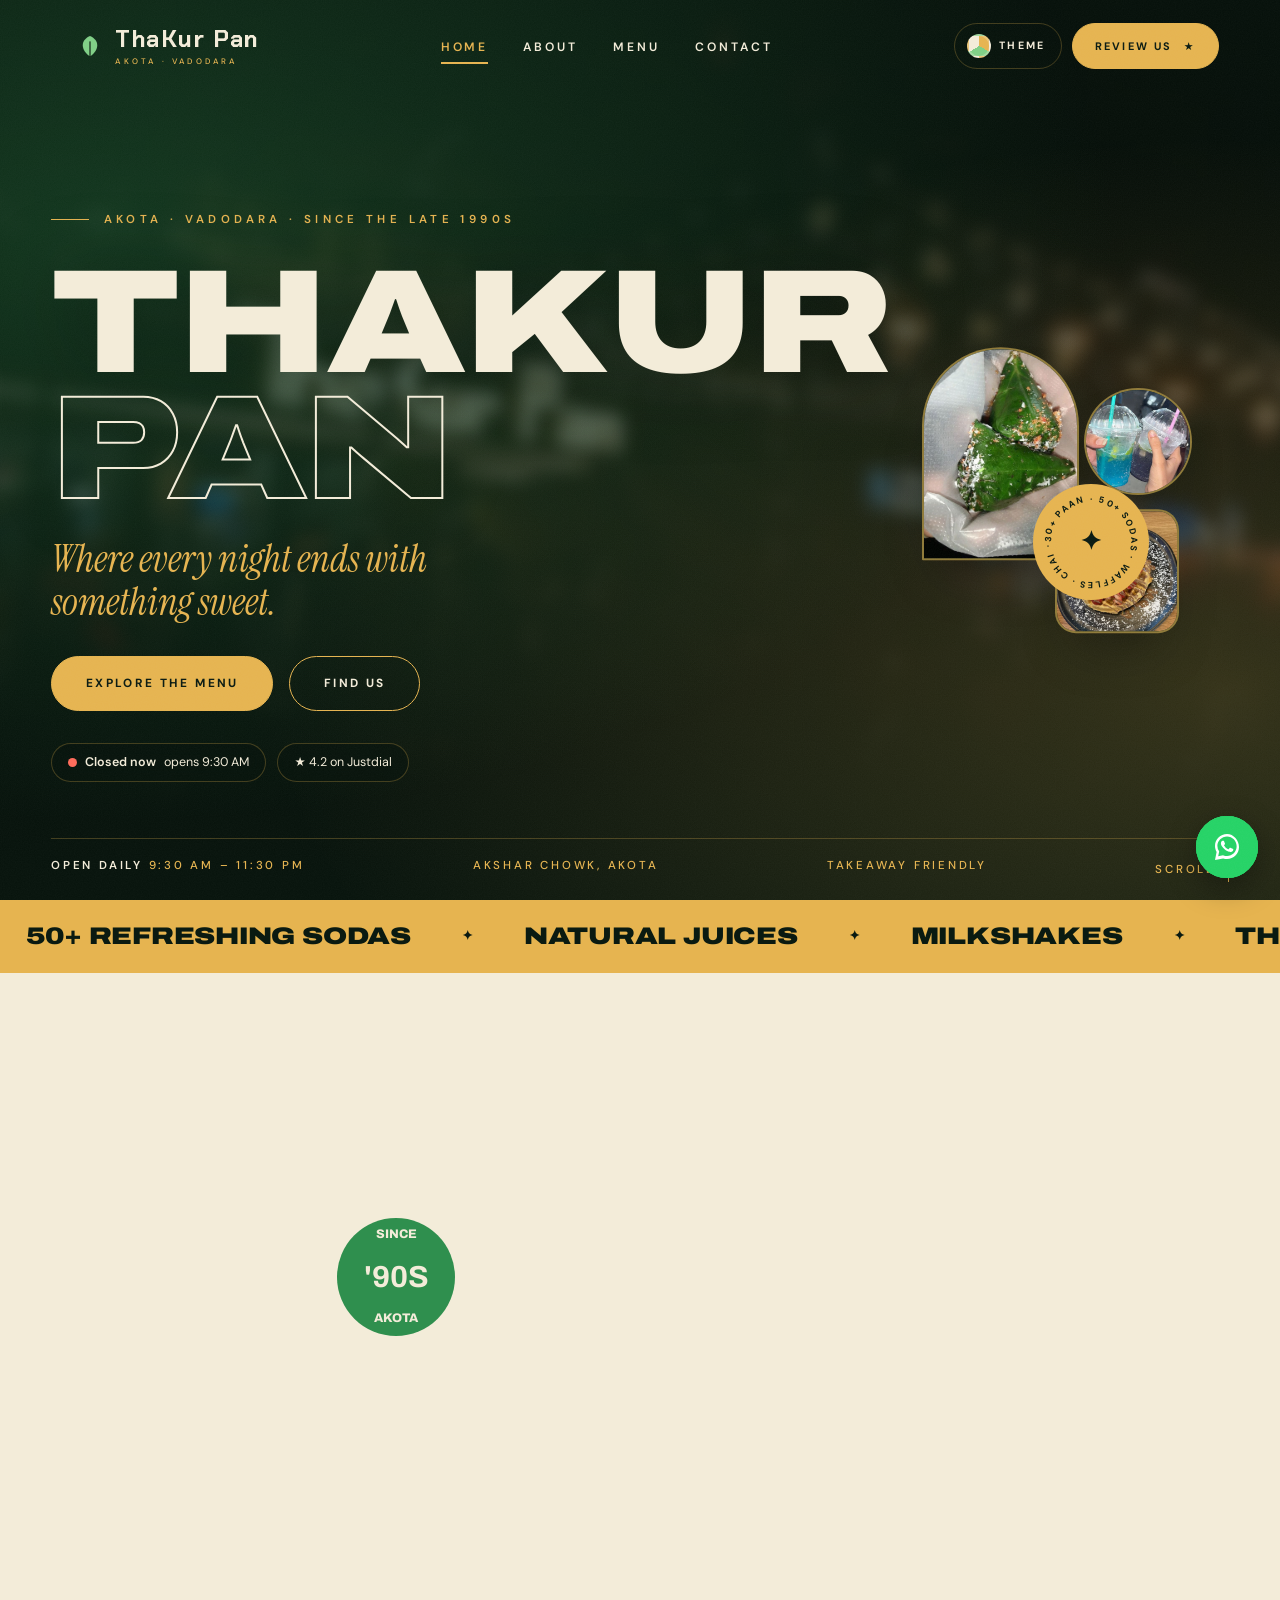
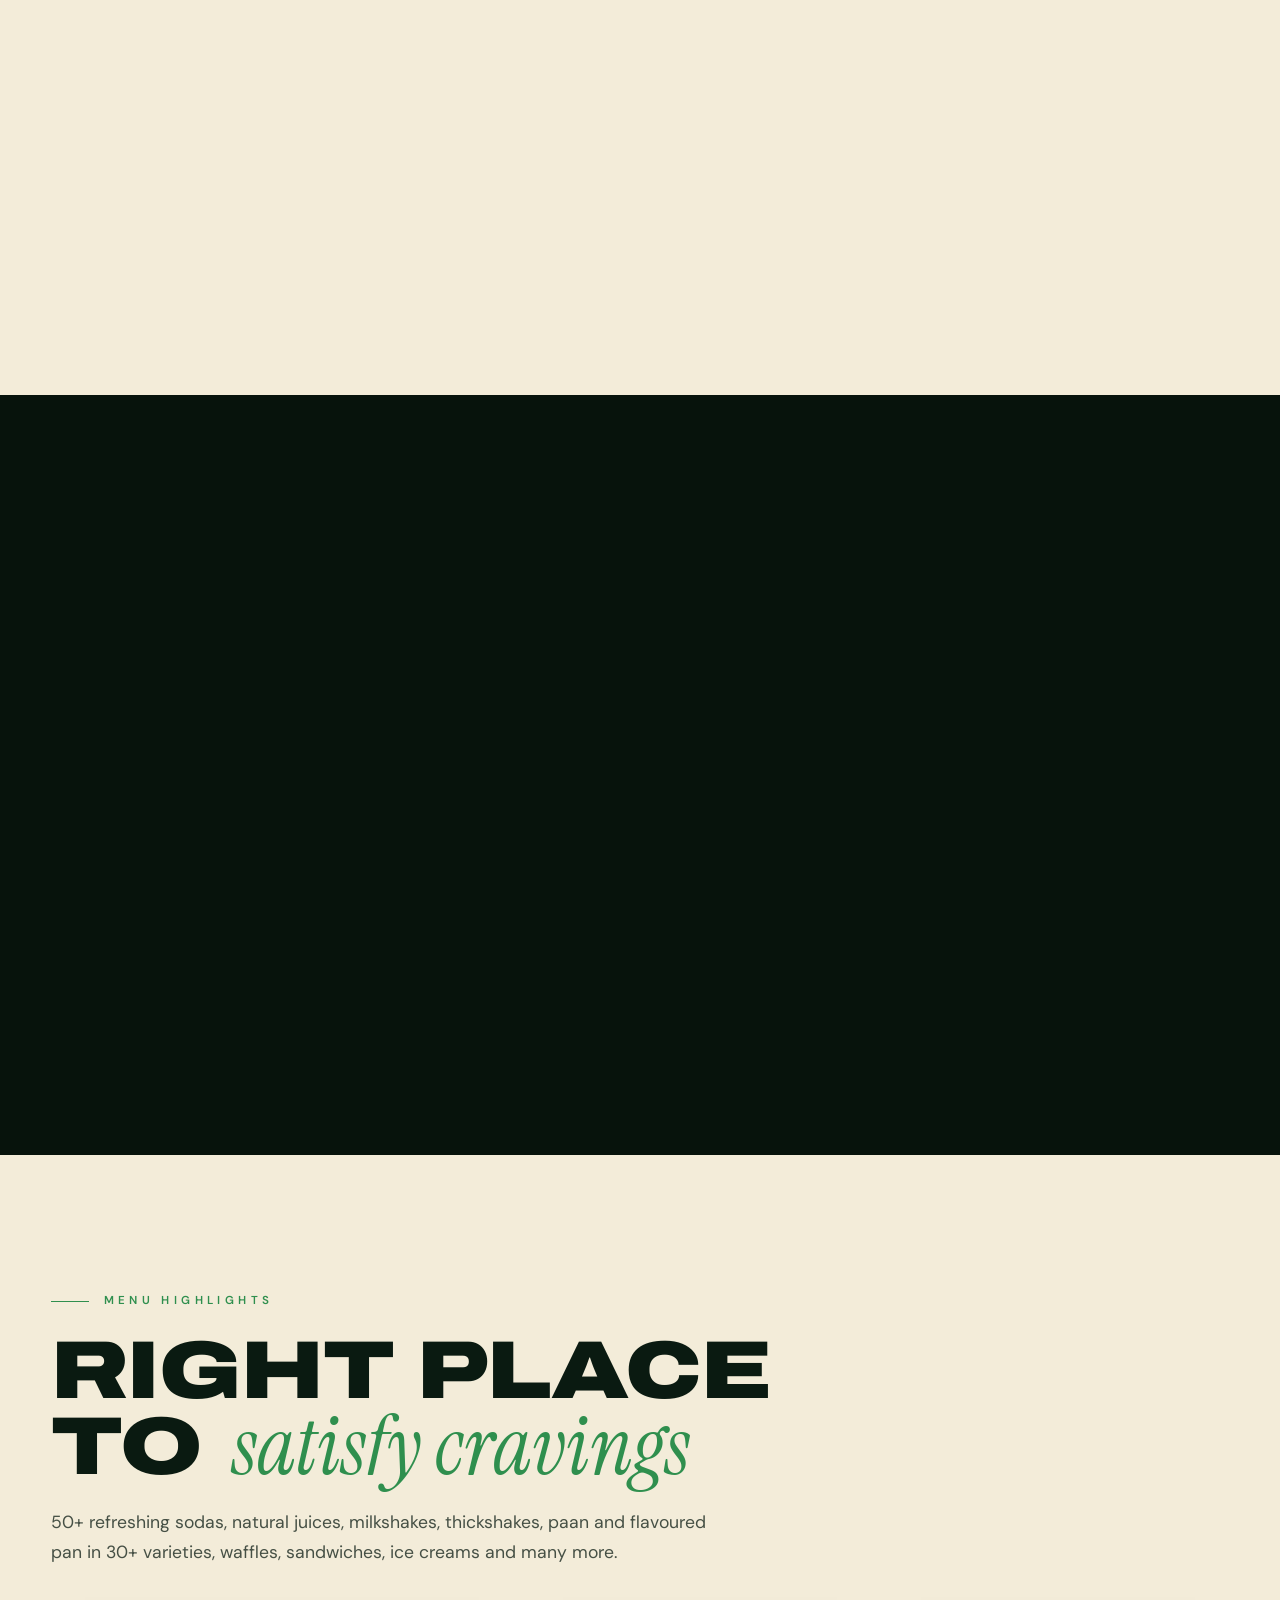
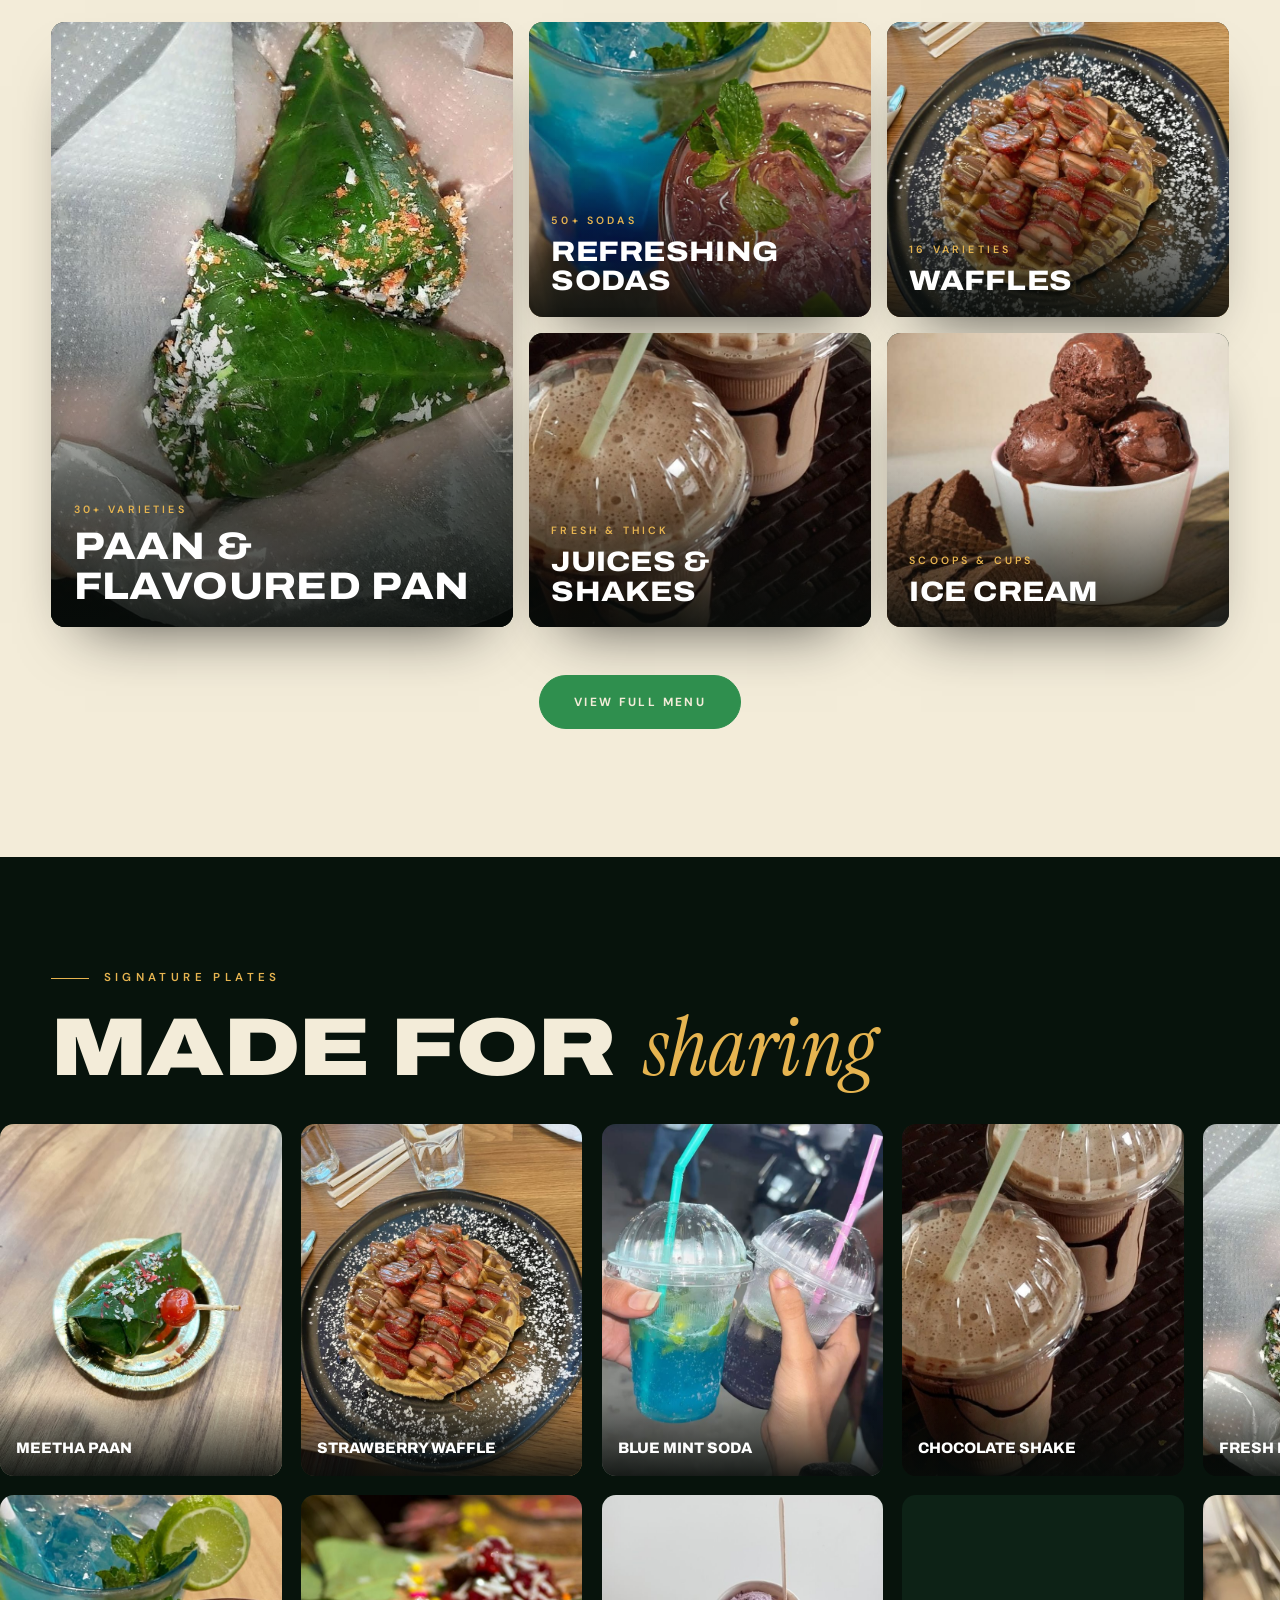
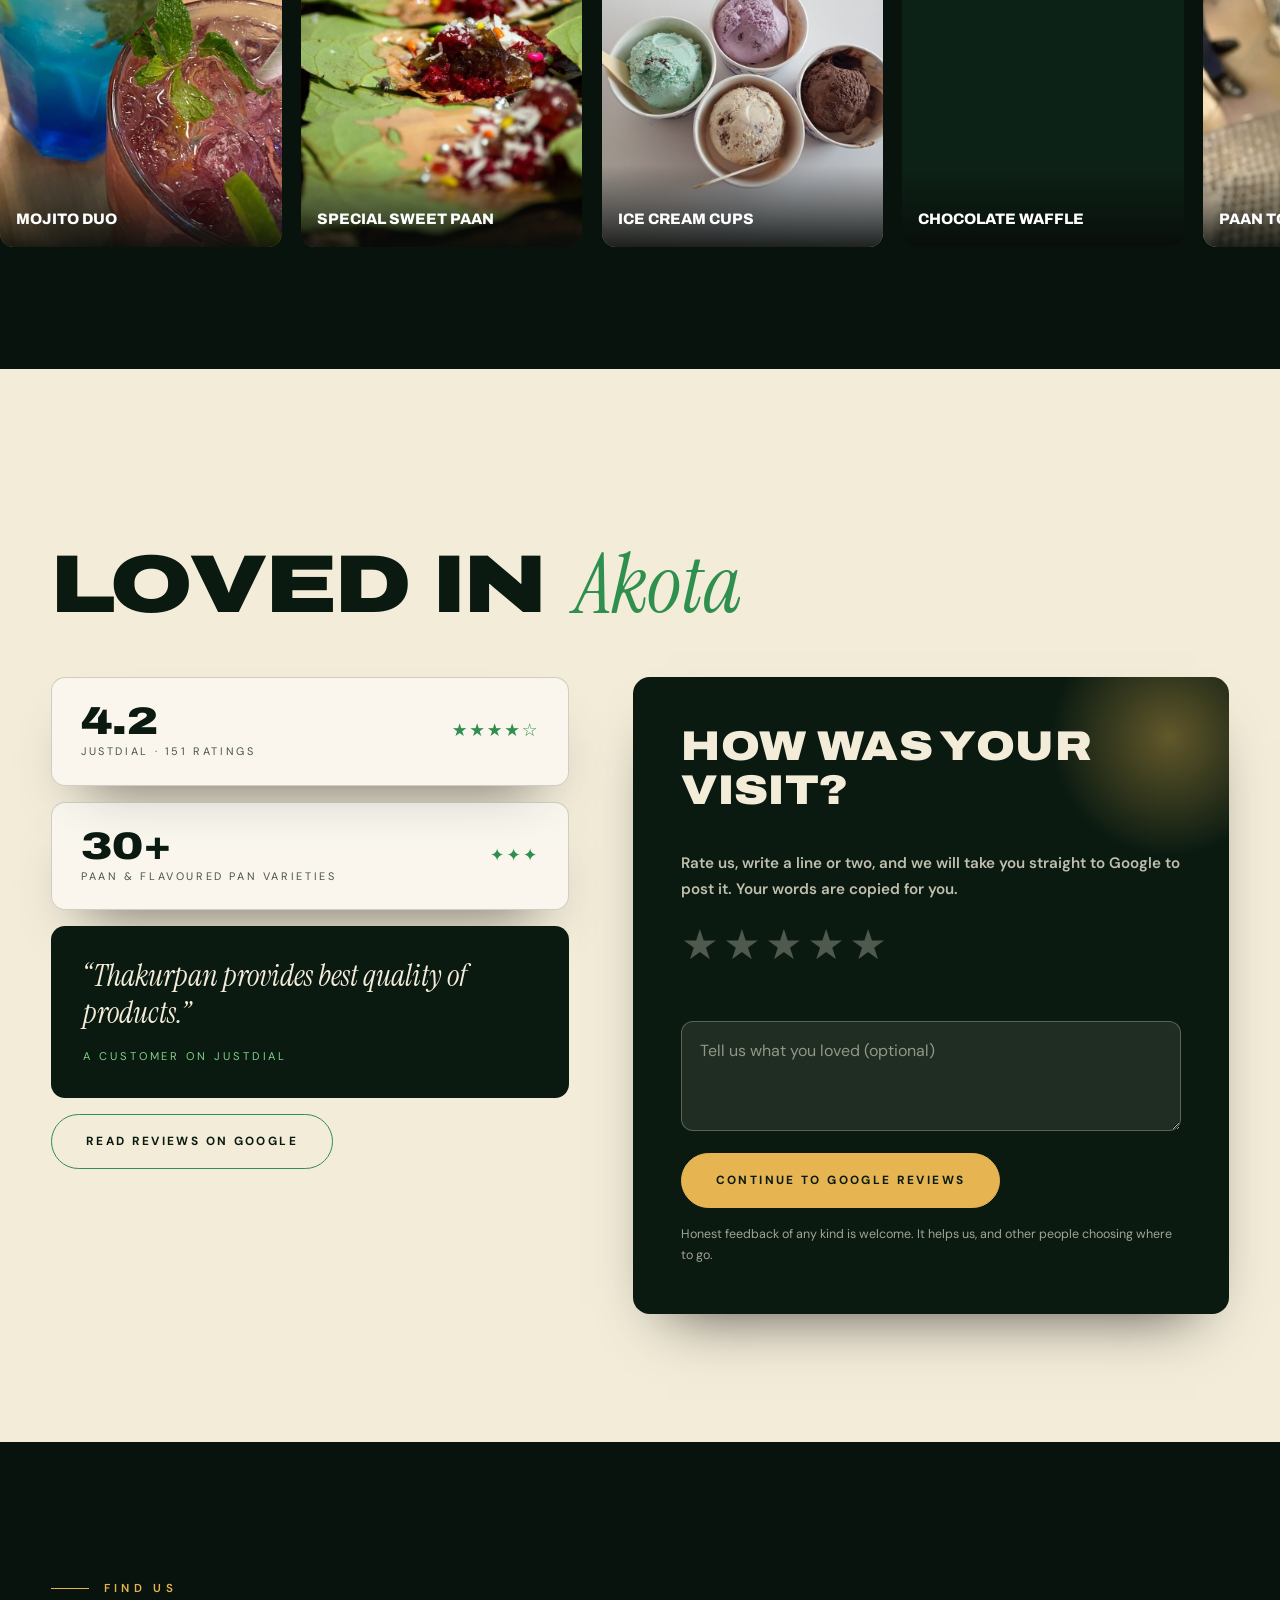
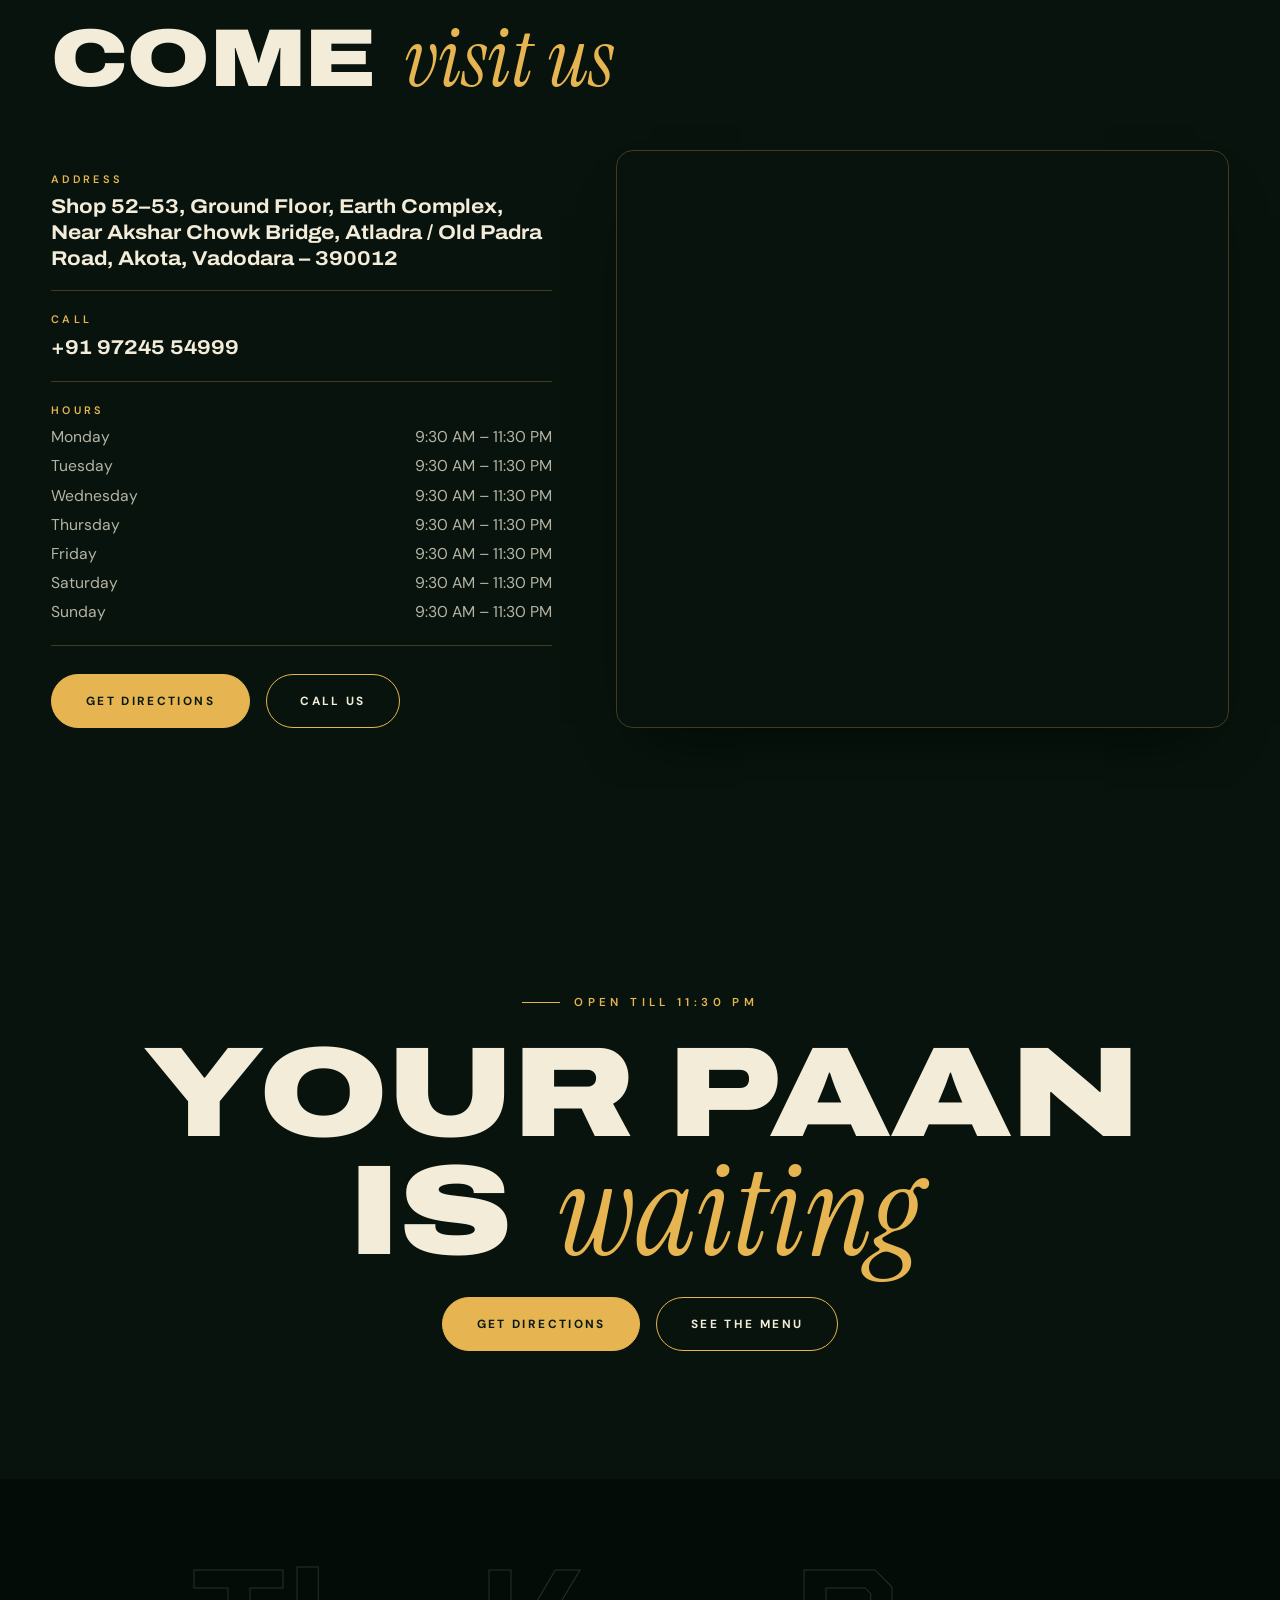
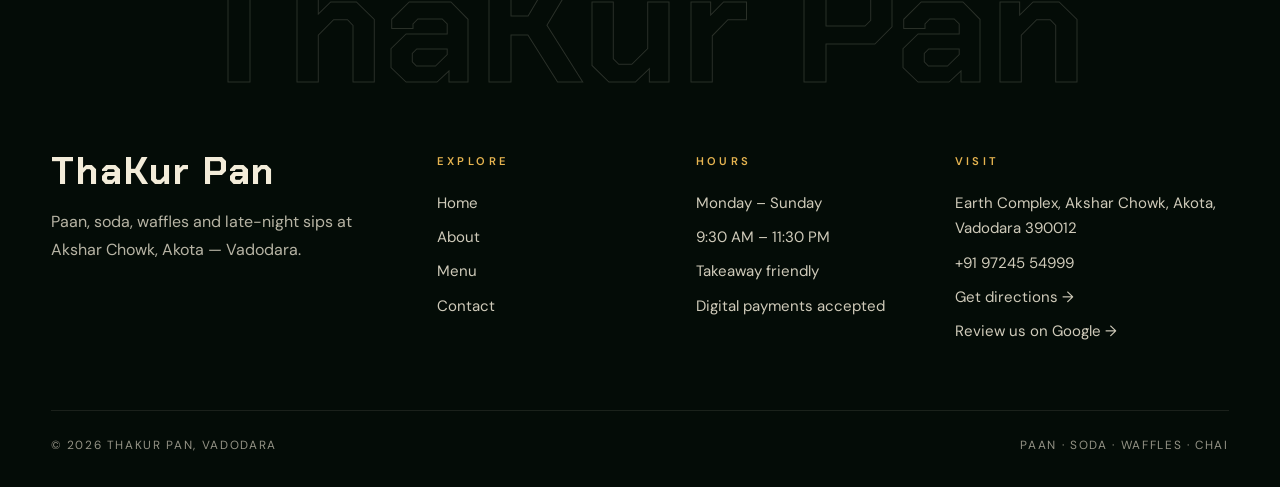
<file: index.html>
<!DOCTYPE html>
<html lang="en" data-theme="night">
<head>
<meta charset="utf-8">
<meta name="viewport" content="width=device-width, initial-scale=1, viewport-fit=cover">
<title>Thakur Pan · Paan, Soda & Waffles in Akota, Vadodara</title>
<meta name="description" content="Thakur Pan at Akshar Chowk, Akota, Vadodara: fresh paan, pan mawa soda, mojitos, waffles, shakes and chai. Open daily 9:30 AM – 11:30 PM.">
<meta name="theme-color" content="#07130c">
<script>(function(){
var d=document.documentElement,FONTS={"night": "family=Archivo:wdth,wght@62..125,400..900&family=Chakra+Petch:wght@600;700&family=Instrument+Serif:ital@0;1", "pop": "family=Bricolage+Grotesque:opsz,wdth,wght@12..96,75..100,400..800&family=Caveat:wght@600;700", "royal": "family=Playfair+Display:ital,wght@0,500..800;1,500..700&family=Cormorant+Garamond:ital,wght@0,500;0,600;1,500;1,600", "mint": "family=Fraunces:ital,opsz,wght@0,9..144,400..700;1,9..144,400..600"},BASE='family=DM+Sans:wght@300;400;500;600',COLORS={"night": "#07130c", "pop": "#fff4dc", "royal": "#240913", "mint": "#f4faf6"},LOCK=false,DEF='night';
d.classList.add('js');
var t=DEF;
if(!LOCK){try{var q=(location.search.match(/[?&]theme=(\w+)/)||[])[1];if(q&&FONTS[q]){t=q;localStorage.setItem('tp_theme',q)}else{var s=localStorage.getItem('tp_theme');if(s&&FONTS[s])t=s}}catch(e){}}
d.setAttribute('data-theme',t);
var loaded={};
window.tpFonts=function(n){if(loaded[n])return;loaded[n]=1;var l=document.createElement('link');l.rel='stylesheet';l.href='https://fonts.googleapis.com/css2?'+FONTS[n]+'&'+BASE+'&display=swap';document.head.appendChild(l)};
window.tpFonts(t);
window.tpColors=COLORS;
try{if(sessionStorage.getItem('tp_seen'))d.classList.add('no-loader');if(sessionStorage.getItem('tp_nav')){d.classList.add('arrive','no-loader');sessionStorage.removeItem('tp_nav')}}catch(e){}
})();</script>
<link rel="preconnect" href="https://fonts.googleapis.com">
<link rel="preconnect" href="https://fonts.gstatic.com" crossorigin>
<link rel="stylesheet" href="style.css">
<noscript><style>.reveal,.split .w>span,.wipe{opacity:1!important;translate:none!important;transform:none!important;clip-path:none!important}.preloader,.curtain{display:none!important}</style></noscript>
<script type="application/ld+json">{"@context": "https://schema.org", "@type": "FoodEstablishment", "name": "Thakur Pan", "telephone": "+919724554999", "servesCuisine": ["Paan", "Beverages", "Waffles", "Street Food"], "address": {"@type": "PostalAddress", "streetAddress": "Shop 52-53, Ground Floor, Earth Complex, Near Akshar Chowk Bridge, Akota", "addressLocality": "Vadodara", "addressRegion": "Gujarat", "postalCode": "390012", "addressCountry": "IN"}, "geo": {"@type": "GeoCoordinates", "latitude": 22.281423, "longitude": 73.165133}, "openingHours": "Mo-Su 09:30-23:30"}</script>
</head>
<body class="pg-home">
<div class="progress" aria-hidden="true"><i></i></div>
<div class="preloader" aria-hidden="true"><div class="pl-inner"><svg class="pl-leaf" viewBox="0 0 200 200" aria-hidden="true"><path d="M100 175 C32 128 30 58 100 28 C170 58 168 128 100 175 Z"/><path d="M100 175 V62 M100 108 L68 86 M100 132 L134 106" /></svg><div class="pl-word"><span>ThaKur Pan</span></div><div class="pl-bar"><i></i></div></div></div>
<div class="curtain" aria-hidden="true"><span>ThaKur Pan</span></div>
<div class="cur"></div><div class="cur-ring"></div>
<div class="toast" role="status"></div>

<header class="nav">
  <div class="wrap">
    <div class="nav-in">
      <a href="index.html" class="brand" aria-label="Thakur Pan home"><svg viewBox="0 0 200 200" aria-hidden="true"><path d="M100 175 C32 128 30 58 100 28 C170 58 168 128 100 175 Z"/><path class="vein" d="M100 175 V70"/></svg><div>ThaKur Pan<small>AKOTA · VADODARA</small></div></a>
      <ul class="menu"><li><a href="index.html" class="on" aria-current="page">Home</a></li><li><a href="about.html">About</a></li><li><a href="menu.html">Menu</a></li><li><a href="contact.html">Contact</a></li></ul>
      <div class="nav-r">
        <div class="themer">
  <div class="th-tray" role="radiogroup" aria-label="Choose a design theme"><p class="th-h">Design theme</p><button type="button" class="th-opt" data-theme-set="night" role="radio" aria-checked="false"><span class="th-sw" style="--a:#d9a441;--b:#0a1a11;--c:#7fcf86"></span><span>Night Market</span></button><button type="button" class="th-opt" data-theme-set="pop" role="radio" aria-checked="false"><span class="th-sw" style="--a:#ff4f81;--b:#ffd23f;--c:#1fb56b"></span><span>Paan Pop</span></button><button type="button" class="th-opt" data-theme-set="royal" role="radio" aria-checked="false"><span class="th-sw" style="--a:#d4a64a;--b:#2a0a14;--c:#8c1d3a"></span><span>Royal Mughal</span></button><button type="button" class="th-opt" data-theme-set="mint" role="radio" aria-checked="false"><span class="th-sw" style="--a:#1f9d62;--b:#f4faf6;--c:#bfe6cf"></span><span>Fresh Mint</span></button></div>
  <button type="button" class="th-btn" aria-expanded="false" aria-label="Change design theme"><span class="th-dot"></span><span class="th-lbl">Theme</span></button>
</div>
        <a class="btn solid sm" href="contact.html#review">Review Us <span class="st">★</span></a>
        <button class="burger" aria-label="Open menu" aria-expanded="false"><i></i><i></i><i></i></button>
      </div>
    </div>
  </div>
</header>
<nav class="mob" aria-label="Mobile"><a href="index.html" style="--i:0">Home</a><a href="about.html" style="--i:1">About</a><a href="menu.html" style="--i:2">Menu</a><a href="contact.html" style="--i:3">Contact</a><small>+91 97245 54999 · 9:30 AM – 11:30 PM</small></nav>

<main>

<section class="hero">
  <img class="hero-bg" src="img/storefront.jpg" alt="Thakur Pan storefront lit up at night in Akota" data-speed="0.08">
  <div class="hero-glow" aria-hidden="true"></div>
  <div class="wrap hero-grid">
    <div class="hero-copy">
      <span class="eyebrow reveal">Akota · Vadodara · Since the late 1990s</span>
      <h1 class="split">Thakur<span class="l2">Pan</span></h1>
      <p class="tagline reveal" style="--d:.5s">Where every night ends with something sweet.</p>
      <div class="cta reveal" style="--d:.65s"><a class="btn solid" href="menu.html">Explore the Menu</a><a class="btn" href="https://www.google.com/maps/dir/?api=1&destination=Thakur+Pan+Earth+Complex+Akota+Vadodara" target="_blank" rel="noopener">Find Us</a></div>
      <div class="chips reveal" style="--d:.8s"><span class="chip open" data-open><i></i><b>Open daily</b> 9:30 AM – 11:30 PM</span><span class="chip">★ 4.2 on Justdial</span></div>
    </div>
    <div class="hero-art" aria-hidden="true">
      <div class="ha ha1" data-speed="-0.04"><div class="ha-in" style="--k:.5"><div class="arch"><img src="img/paan-tissue.jpg" alt="" class="" loading="lazy" decoding="async"></div></div></div>
      <div class="ha ha2" data-speed="0.05"><div class="ha-in" style="--k:-.8"><div class="circ"><img src="img/soda-blue.jpg" alt="" class="" loading="lazy" decoding="async"></div></div></div>
      <div class="ha ha3" data-speed="-0.02"><div class="ha-in" style="--k:.9"><div class="sq"><img src="img/waffle-berry.jpg" alt="" class="" loading="lazy" decoding="async"></div></div></div>
      <div class="stamp hero-stamp"><svg viewBox="0 0 120 120"><defs><path id="cp" d="M60,60 m-47,0 a47,47 0 1,1 94,0 a47,47 0 1,1 -94,0"/></defs><text><textPath href="#cp" textLength="292" lengthAdjust="spacing">30+ PAAN · 50+ SODAS · WAFFLES · CHAI · </textPath></text></svg><b>✦</b></div>
    </div>
  </div>
  <div class="wrap"><div class="hero-info"><span><b>Open daily</b> 9:30 AM – 11:30 PM</span><span>Akshar Chowk, Akota</span><span>Takeaway friendly</span><span class="cue">Scroll <i></i></span></div></div>
</section>

<div class="ticker" aria-hidden="true"><div class="ticker-track"><div class="tset"><span>50+ Refreshing Sodas</span><span>Natural Juices</span><span>Milkshakes</span><span>Thickshakes</span><span>30+ Paan Varieties</span><span>Waffles</span><span>Sandwiches</span><span>Ice Cream</span></div><div class="tset"><span>50+ Refreshing Sodas</span><span>Natural Juices</span><span>Milkshakes</span><span>Thickshakes</span><span>30+ Paan Varieties</span><span>Waffles</span><span>Sandwiches</span><span>Ice Cream</span></div></div></div>

<section class="alt" id="story">
  <div class="wrap grid2">
    <div class="stack">
      <div class="arch a1 wipe"><img src="img/origin.jpg" alt="Thakur Pan's original shop from the 1990s" class="" loading="lazy" decoding="async"></div>
      <div class="arch a2 wipe" style="--d:.2s"><img src="img/paan-plate.jpg" alt="Meetha paan with a cherry" class="" loading="lazy" decoding="async"></div>
      <div class="stamp story-stamp">since<b>'90s</b>Akota</div>
    </div>
    <div>
      <span class="eyebrow reveal">Our Story</span>
      <h2 class="split">A simple dream, <em class="s">still served fresh.</em></h2>
      <p class="lead reveal" style="--d:.2s">It all started with a simple dream in the late 1990s: to share the joy and authentic taste of paan with heartfelt service. Today Thakur Pan is a late-night corner at Akshar Chowk, where paan, soda, waffles and chai bring Akota together.</p>
      <div class="stats reveal" style="--d:.25s">
        <div class="stat"><b data-count="4.2" data-suffix="★">0</b><span>Justdial rating</span></div>
        <div class="stat"><b data-count="151">0</b><span>Customer ratings</span></div>
        <div class="stat"><b data-count="7">0</b><span>Days a week</span></div>
        <div class="stat"><b>11:30</b><span>PM, we close</span></div>
      </div>
      <p class="reveal" style="margin-top:2.2rem"><a class="btn solid" href="about.html">Read Our Story</a></p>
    </div>
  </div>
</section>

<section>
  <div class="wrap">
    <div class="sh"><span class="eyebrow reveal">What We Do</span><h2 class="split">More than a <em class="s">paan shop</em></h2></div>
    <div class="feat">
      <div class="fcard reveal"><svg class="ico" viewBox="0 0 48 48" fill="none" stroke="currentColor" stroke-width="2.2" stroke-linecap="round" stroke-linejoin="round" aria-hidden="true"><path d="M24 42C8 32 8 14 24 6c16 8 16 26 0 36z"/><path d="M24 42V16M24 26l-8-6M24 32l8-6"/></svg><span class="n">01</span><h3>30+ Paan Varieties</h3><p>Classic meetha paan and flavoured pan, folded fresh to order.</p></div>
      <div class="fcard reveal" style="--d:.1s"><svg class="ico" viewBox="0 0 48 48" fill="none" stroke="currentColor" stroke-width="2.2" stroke-linecap="round" stroke-linejoin="round" aria-hidden="true"><path d="M14 16h20l-3 26H17z"/><path d="M12 16h24"/><path d="M26 16l5-10h7"/><circle cx="22" cy="28" r="1.8"/><circle cx="28" cy="35" r="1.3"/></svg><span class="n">02</span><h3>50+ Refreshing Sodas</h3><p>Pan mawa soda, minty mojitos and more, poured over plenty of ice.</p></div>
      <div class="fcard reveal" style="--d:.2s"><svg class="ico" viewBox="0 0 48 48" fill="none" stroke="currentColor" stroke-width="2.2" stroke-linecap="round" stroke-linejoin="round" aria-hidden="true"><rect x="8" y="8" width="32" height="32" rx="9"/><path d="M8 19h32M8 29h32M19 8v32M29 8v32"/></svg><span class="n">03</span><h3>Waffles, Shakes &amp; More</h3><p>Waffles, sandwiches, milkshakes, thickshakes, natural juices and ice cream.</p></div>
      <div class="fcard reveal" style="--d:.3s"><svg class="ico" viewBox="0 0 48 48" fill="none" stroke="currentColor" stroke-width="2.2" stroke-linecap="round" stroke-linejoin="round" aria-hidden="true"><path d="M39 29A16 16 0 1 1 19 9a12 12 0 0 0 20 20z"/><path d="M33 8v6M30 11h6"/></svg><span class="n">04</span><h3>Late-Night Stop</h3><p>Open until 11:30 PM. Grab it to go or stay and soak up the lights.</p></div>
    </div>
  </div>
</section>

<section class="alt" id="menu">
  <div class="wrap">
    <div class="sh"><span class="eyebrow reveal">Menu Highlights</span><h2 class="split">Right place to <em class="s">satisfy cravings</em></h2><p class="lead reveal" style="--d:.2s">50+ refreshing sodas, natural juices, milkshakes, thickshakes, paan and flavoured pan in 30+ varieties, waffles, sandwiches, ice creams and many more.</p></div>
    <div class="hb">
      <a class="b1 reveal" href="menu.html#paan"><img src="img/paan-tissue.jpg" alt="Fresh green paan" class="" loading="lazy" decoding="async"><div class="cap"><small>30+ varieties</small><h3>Paan &amp; Flavoured Pan</h3></div><span class="go">→</span></a>
      <a class="reveal" style="--d:.1s" href="menu.html#sodas"><img src="img/soda-duo.jpg" alt="Blue and berry mojitos" class="" loading="lazy" decoding="async"><div class="cap"><small>50+ sodas</small><h3>Refreshing Sodas</h3></div><span class="go">→</span></a>
      <a class="reveal" style="--d:.2s" href="menu.html#waffles"><img src="img/waffle-berry.jpg" alt="Strawberry chocolate waffle" class="" loading="lazy" decoding="async"><div class="cap"><small>16 varieties</small><h3>Waffles</h3></div><span class="go">→</span></a>
      <a class="reveal" style="--d:.3s" href="menu.html#juices"><img src="img/shake-duo.jpg" alt="Chocolate thickshakes" class="" loading="lazy" decoding="async"><div class="cap"><small>Fresh &amp; thick</small><h3>Juices &amp; Shakes</h3></div><span class="go">→</span></a>
      <a class="reveal" style="--d:.4s" href="menu.html#ice"><img src="img/ice-choco.jpg" alt="Chocolate ice cream scoops" class="" loading="lazy" decoding="async"><div class="cap"><small>Scoops &amp; cups</small><h3>Ice Cream</h3></div><span class="go">→</span></a>
    </div>
    <p class="reveal" style="text-align:center;margin-top:3rem"><a class="btn solid" href="menu.html">View Full Menu</a></p>
  </div>
</section>

<section class="pm">
  <div class="wrap"><div class="sh"><span class="eyebrow reveal">Signature Plates</span><h2 class="split">Made for <em class="s">sharing</em></h2></div></div>
  <div class="pm-wrap"><div class="pm-row "><div class="pm-set"><div class="pm-card"><img src="img/paan-plate.jpg" alt="Meetha Paan" class="" loading="lazy" decoding="async"><span>Meetha Paan</span></div><div class="pm-card"><img src="img/waffle-berry.jpg" alt="Strawberry Waffle" class="" loading="lazy" decoding="async"><span>Strawberry Waffle</span></div><div class="pm-card"><img src="img/soda-blue.jpg" alt="Blue Mint Soda" class="" loading="lazy" decoding="async"><span>Blue Mint Soda</span></div><div class="pm-card"><img src="img/shake-duo.jpg" alt="Chocolate Shake" class="" loading="lazy" decoding="async"><span>Chocolate Shake</span></div><div class="pm-card"><img src="img/paan-tissue.jpg" alt="Fresh Paan" class="" loading="lazy" decoding="async"><span>Fresh Paan</span></div><div class="pm-card"><img src="img/ice-choco.jpg" alt="Chocolate Scoops" class="" loading="lazy" decoding="async"><span>Chocolate Scoops</span></div><div class="pm-card"><img src="img/chai.jpg" alt="Masala Chai" class="" loading="lazy" decoding="async"><span>Masala Chai</span></div><div class="pm-card"><img src="img/waffle-crunch.jpg" alt="Crunch Waffle" class="" loading="lazy" decoding="async"><span>Crunch Waffle</span></div></div><div class="pm-set" aria-hidden="true"><div class="pm-card"><img src="img/paan-plate.jpg" alt="Meetha Paan" class="" loading="lazy" decoding="async"><span>Meetha Paan</span></div><div class="pm-card"><img src="img/waffle-berry.jpg" alt="Strawberry Waffle" class="" loading="lazy" decoding="async"><span>Strawberry Waffle</span></div><div class="pm-card"><img src="img/soda-blue.jpg" alt="Blue Mint Soda" class="" loading="lazy" decoding="async"><span>Blue Mint Soda</span></div><div class="pm-card"><img src="img/shake-duo.jpg" alt="Chocolate Shake" class="" loading="lazy" decoding="async"><span>Chocolate Shake</span></div><div class="pm-card"><img src="img/paan-tissue.jpg" alt="Fresh Paan" class="" loading="lazy" decoding="async"><span>Fresh Paan</span></div><div class="pm-card"><img src="img/ice-choco.jpg" alt="Chocolate Scoops" class="" loading="lazy" decoding="async"><span>Chocolate Scoops</span></div><div class="pm-card"><img src="img/chai.jpg" alt="Masala Chai" class="" loading="lazy" decoding="async"><span>Masala Chai</span></div><div class="pm-card"><img src="img/waffle-crunch.jpg" alt="Crunch Waffle" class="" loading="lazy" decoding="async"><span>Crunch Waffle</span></div></div></div><div class="pm-row rev"><div class="pm-set"><div class="pm-card"><img src="img/soda-duo.jpg" alt="Mojito Duo" class="" loading="lazy" decoding="async"><span>Mojito Duo</span></div><div class="pm-card"><img src="img/paan-sweet.jpg" alt="Special Sweet Paan" class="" loading="lazy" decoding="async"><span>Special Sweet Paan</span></div><div class="pm-card"><img src="img/ice-cups.jpg" alt="Ice Cream Cups" class="" loading="lazy" decoding="async"><span>Ice Cream Cups</span></div><div class="pm-card"><img src="img/waffle-choco.jpg" alt="Chocolate Waffle" class="" loading="lazy" decoding="async"><span>Chocolate Waffle</span></div><div class="pm-card"><img src="img/paan-hand.jpg" alt="Paan To Go" class="" loading="lazy" decoding="async"><span>Paan To Go</span></div><div class="pm-card"><img src="img/soda-night.jpg" alt="Night Soda" class="" loading="lazy" decoding="async"><span>Night Soda</span></div><div class="pm-card"><img src="img/paan-bowl.jpg" alt="Cherry Paan" class="" loading="lazy" decoding="async"><span>Cherry Paan</span></div><div class="pm-card"><img src="img/soda-hands.jpg" alt="Iced Sips" class="" loading="lazy" decoding="async"><span>Iced Sips</span></div></div><div class="pm-set" aria-hidden="true"><div class="pm-card"><img src="img/soda-duo.jpg" alt="Mojito Duo" class="" loading="lazy" decoding="async"><span>Mojito Duo</span></div><div class="pm-card"><img src="img/paan-sweet.jpg" alt="Special Sweet Paan" class="" loading="lazy" decoding="async"><span>Special Sweet Paan</span></div><div class="pm-card"><img src="img/ice-cups.jpg" alt="Ice Cream Cups" class="" loading="lazy" decoding="async"><span>Ice Cream Cups</span></div><div class="pm-card"><img src="img/waffle-choco.jpg" alt="Chocolate Waffle" class="" loading="lazy" decoding="async"><span>Chocolate Waffle</span></div><div class="pm-card"><img src="img/paan-hand.jpg" alt="Paan To Go" class="" loading="lazy" decoding="async"><span>Paan To Go</span></div><div class="pm-card"><img src="img/soda-night.jpg" alt="Night Soda" class="" loading="lazy" decoding="async"><span>Night Soda</span></div><div class="pm-card"><img src="img/paan-bowl.jpg" alt="Cherry Paan" class="" loading="lazy" decoding="async"><span>Cherry Paan</span></div><div class="pm-card"><img src="img/soda-hands.jpg" alt="Iced Sips" class="" loading="lazy" decoding="async"><span>Iced Sips</span></div></div></div></div>
</section>

<section class="alt" id="reviews">
  <div class="wrap">
    <div class="sh"><span class="eyebrow reveal">Reviews</span><h2 class="split">Loved in <em class="s">Akota</em></h2></div>
    <div class="rv-grid">
      <div class="tiles">
        <div class="tile reveal"><div><b>4.2</b><small>Justdial · 151 ratings</small></div><span class="stars-static">★★★★☆</span></div>
        <div class="tile reveal" style="--d:.1s"><div><b>30+</b><small>Paan &amp; flavoured pan varieties</small></div><span class="stars-static">✦✦✦</span></div>
        <div class="quote reveal" style="--d:.2s"><p>“Thakurpan provides best quality of products.”</p><cite>A customer on Justdial</cite></div>
        <p class="reveal" style="--d:.3s"><a class="btn" href="https://www.google.com/maps/search/?api=1&query=Thakur+Pan+Earth+Complex+Akota+Vadodara" target="_blank" rel="noopener">Read reviews on Google</a></p>
      </div>
      <div class="fb reveal" id="review" data-google="https://www.google.com/maps/search/?api=1&query=Thakur+Pan+Earth+Complex+Akota+Vadodara">
  <h3>How was your visit?</h3>
  <p class="sub">Rate us, write a line or two, and we will take you straight to Google to post it. Your words are copied for you.</p>
  <div class="rate" aria-label="Rating"><button type="button" aria-label="1 star">★</button><button type="button" aria-label="2 star">★</button><button type="button" aria-label="3 star">★</button><button type="button" aria-label="4 star">★</button><button type="button" aria-label="5 star">★</button></div>
  <div class="rate-label"></div>
  <form>
    <textarea placeholder="Tell us what you loved (optional)" aria-label="Your feedback"></textarea>
    <button class="btn solid" type="submit">Continue to Google Reviews</button>
  </form>
  <p class="note">Honest feedback of any kind is welcome. It helps us, and other people choosing where to go.</p>
</div>
    </div>
  </div>
</section>

<section id="visit">
  <div class="wrap">
    <div class="sh"><span class="eyebrow reveal">Find Us</span><h2 class="split">Come <em class="s">visit us</em></h2></div>
    <div class="visit">
  <div class="visit-l">
    <div class="vi reveal"><small>Address</small><p>Shop 52–53, Ground Floor, Earth Complex, Near Akshar Chowk Bridge, Atladra / Old Padra Road, Akota, Vadodara – 390012</p></div>
    <div class="vi reveal" style="--d:.1s"><small>Call</small><a href="tel:+919724554999">+91 97245 54999</a></div>
    <div class="vi reveal" style="--d:.2s"><small>Hours</small><div class="hours"><span>Monday</span><span>9:30 AM – 11:30 PM</span><span>Tuesday</span><span>9:30 AM – 11:30 PM</span><span>Wednesday</span><span>9:30 AM – 11:30 PM</span><span>Thursday</span><span>9:30 AM – 11:30 PM</span><span>Friday</span><span>9:30 AM – 11:30 PM</span><span>Saturday</span><span>9:30 AM – 11:30 PM</span><span>Sunday</span><span>9:30 AM – 11:30 PM</span></div></div>
    <div class="btns reveal" style="--d:.3s"><a class="btn solid" href="https://www.google.com/maps/dir/?api=1&destination=Thakur+Pan+Earth+Complex+Akota+Vadodara" target="_blank" rel="noopener">Get Directions</a><a class="btn" href="tel:+919724554999">Call Us</a></div>
  </div>
  <div class="map wipe"><iframe title="Thakur Pan on Google Maps" loading="lazy" referrerpolicy="no-referrer-when-downgrade" src="https://maps.google.com/maps?q=22.281423,73.165133&amp;z=17&amp;output=embed"></iframe></div>
</div>
  </div>
</section>

<section class="cta-band">
  <div class="wrap">
    <span class="eyebrow reveal" style="justify-content:center">Open till 11:30 PM</span>
    <h2 class="split">Your paan<br>is <em class="s">waiting</em></h2>
    <div class="reveal" style="display:flex;gap:1rem;justify-content:center;flex-wrap:wrap"><a class="btn solid" href="https://www.google.com/maps/dir/?api=1&destination=Thakur+Pan+Earth+Complex+Akota+Vadodara" target="_blank" rel="noopener">Get Directions</a><a class="btn" href="menu.html">See the Menu</a></div>
  </div>
</section>

</main>

<footer>
  <div class="wrap">
    <div class="foot-big" aria-hidden="true">ThaKur Pan</div>
    <div class="fgrid">
      <div><div class="fbrand">ThaKur Pan</div><p style="margin-top:1.1rem;max-width:36ch;opacity:.75">Paan, soda, waffles and late-night sips at Akshar Chowk, Akota — Vadodara.</p></div>
      <div><h4>Explore</h4><ul><li><a href="index.html">Home</a></li><li><a href="about.html">About</a></li><li><a href="menu.html">Menu</a></li><li><a href="contact.html">Contact</a></li></ul></div>
      <div><h4>Hours</h4><ul><li>Monday – Sunday</li><li>9:30 AM – 11:30 PM</li><li>Takeaway friendly</li><li>Digital payments accepted</li></ul></div>
      <div><h4>Visit</h4><ul><li>Earth Complex, Akshar Chowk, Akota, Vadodara 390012</li><li><a href="tel:+919724554999">+91 97245 54999</a></li><li><a href="https://www.google.com/maps/dir/?api=1&destination=Thakur+Pan+Earth+Complex+Akota+Vadodara" target="_blank" rel="noopener">Get directions →</a></li><li><a href="https://www.google.com/maps/search/?api=1&query=Thakur+Pan+Earth+Complex+Akota+Vadodara" target="_blank" rel="noopener">Review us on Google →</a></li></ul></div>
    </div>
    <div class="copy"><span>© <span class="yr">2026</span> THAKUR PAN, VADODARA</span><span>PAAN · SODA · WAFFLES · CHAI</span></div>
  </div>
</footer>

<a class="wa" href="https://wa.me/919724554999?text=Hi%20Thakur%20Pan%21" target="_blank" rel="noopener" aria-label="Chat with the owner on WhatsApp"><svg viewBox="0 0 32 32"><path d="M16.04 3C9.4 3 4 8.4 4 15.03c0 2.12.55 4.19 1.6 6.01L4 29l8.14-1.56a12 12 0 0 0 3.9.65C22.68 28.09 28 22.69 28 16.06 28 9.4 22.68 3 16.04 3zm0 22.02c-1.2 0-2.38-.2-3.5-.6l-.5-.18-4.83.93.96-4.7-.2-.5a10 10 0 0 1-1.6-5.3C6.4 9.9 10.7 5.5 16.04 5.5c5.3 0 9.6 4.4 9.6 9.8 0 5.4-4.3 9.7-9.6 9.7zm5.5-7.3c-.3-.15-1.8-.9-2.1-1-.28-.1-.48-.15-.68.15s-.78 1-.96 1.2c-.18.2-.35.22-.65.07a8 8 0 0 1-2.4-1.5 9 9 0 0 1-1.65-2.1c-.17-.3 0-.46.13-.6l.45-.52c.15-.17.2-.3.3-.5.1-.2.05-.38-.02-.53-.08-.15-.68-1.65-.93-2.25-.25-.6-.5-.5-.68-.5h-.58c-.2 0-.53.08-.8.38-.28.3-1.05 1.03-1.05 2.5s1.08 2.9 1.23 3.1c.15.2 2.1 3.2 5.1 4.5 2 .85 2.8.92 3.8.78.6-.1 1.8-.73 2.05-1.45.25-.7.25-1.3.18-1.45-.08-.13-.28-.2-.58-.35z"/></svg><span>CHAT WITH US</span></a>
<script src="main.js"></script>
</body>
</html>
</file>
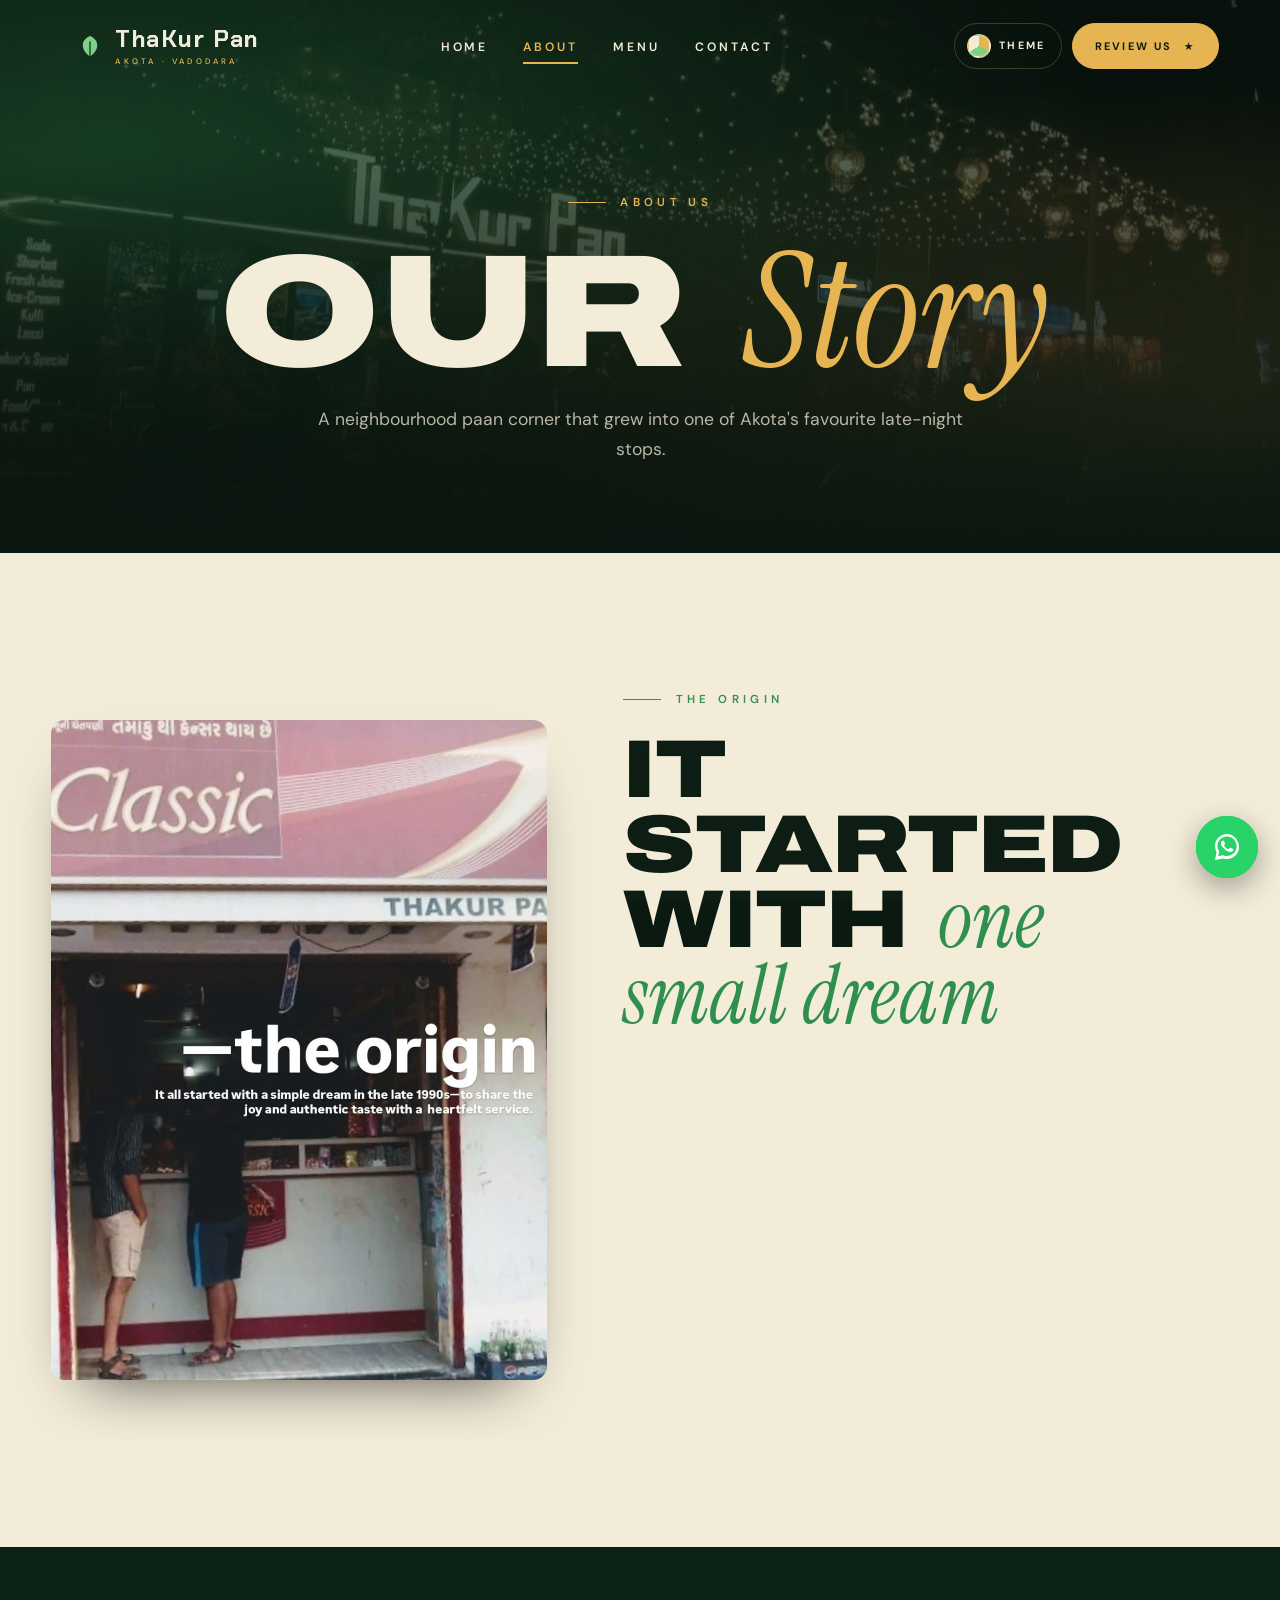
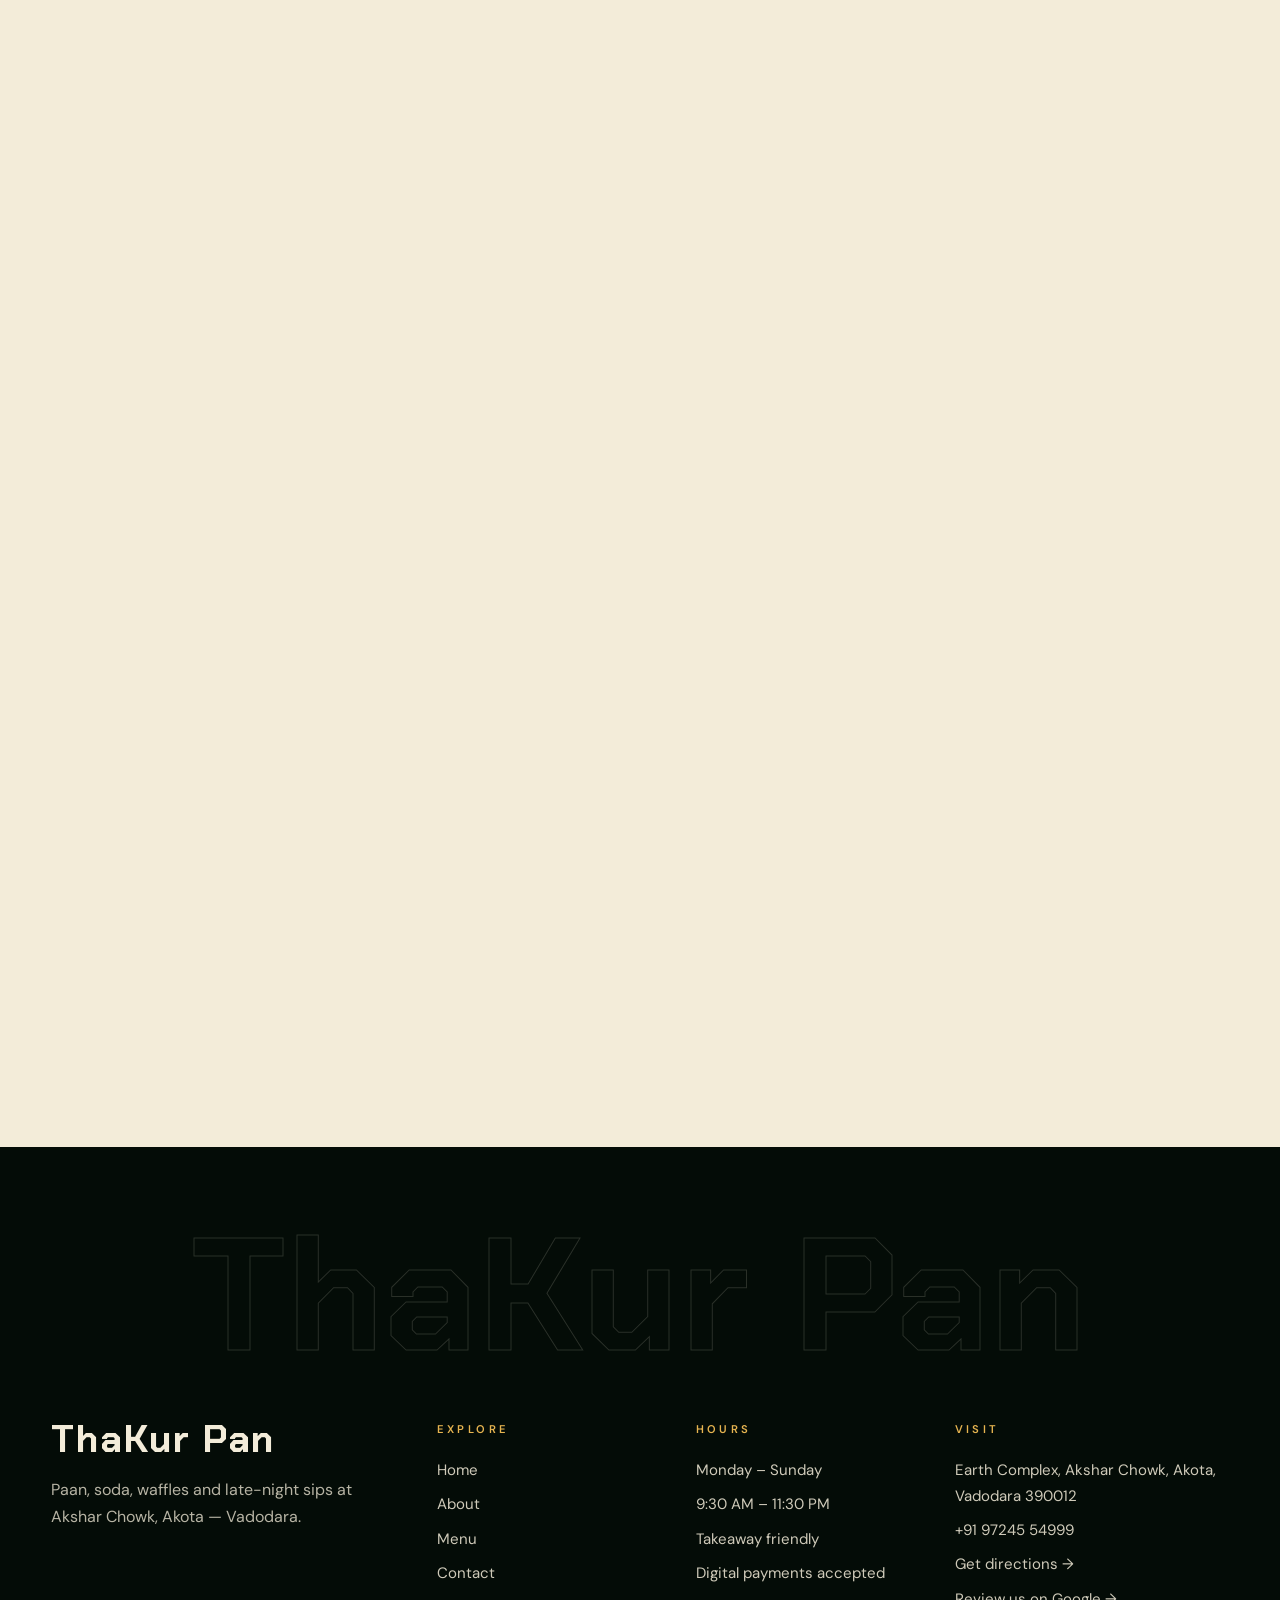
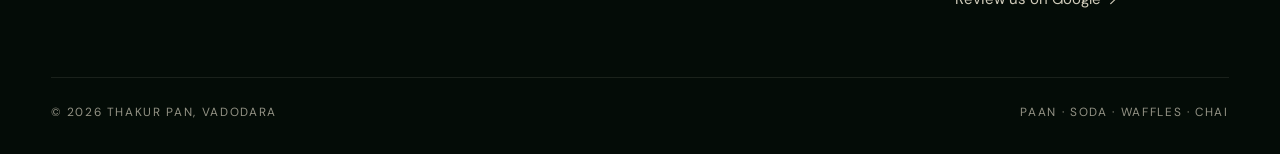
<file: about.html>
<!DOCTYPE html>
<html lang="en" data-theme="night">
<head>
<meta charset="utf-8">
<meta name="viewport" content="width=device-width, initial-scale=1, viewport-fit=cover">
<title>About · Thakur Pan, Akota Vadodara</title>
<meta name="description" content="The story of Thakur Pan, a paan shop in Akota, Vadodara, that started with a simple dream in the late 1990s.">
<meta name="theme-color" content="#07130c">
<script>(function(){
var d=document.documentElement,FONTS={"night": "family=Archivo:wdth,wght@62..125,400..900&family=Chakra+Petch:wght@600;700&family=Instrument+Serif:ital@0;1", "pop": "family=Bricolage+Grotesque:opsz,wdth,wght@12..96,75..100,400..800&family=Caveat:wght@600;700", "royal": "family=Playfair+Display:ital,wght@0,500..800;1,500..700&family=Cormorant+Garamond:ital,wght@0,500;0,600;1,500;1,600", "mint": "family=Fraunces:ital,opsz,wght@0,9..144,400..700;1,9..144,400..600"},BASE='family=DM+Sans:wght@300;400;500;600',COLORS={"night": "#07130c", "pop": "#fff4dc", "royal": "#240913", "mint": "#f4faf6"},LOCK=false,DEF='night';
d.classList.add('js');
var t=DEF;
if(!LOCK){try{var q=(location.search.match(/[?&]theme=(\w+)/)||[])[1];if(q&&FONTS[q]){t=q;localStorage.setItem('tp_theme',q)}else{var s=localStorage.getItem('tp_theme');if(s&&FONTS[s])t=s}}catch(e){}}
d.setAttribute('data-theme',t);
var loaded={};
window.tpFonts=function(n){if(loaded[n])return;loaded[n]=1;var l=document.createElement('link');l.rel='stylesheet';l.href='https://fonts.googleapis.com/css2?'+FONTS[n]+'&'+BASE+'&display=swap';document.head.appendChild(l)};
window.tpFonts(t);
window.tpColors=COLORS;
try{if(sessionStorage.getItem('tp_seen'))d.classList.add('no-loader');if(sessionStorage.getItem('tp_nav')){d.classList.add('arrive','no-loader');sessionStorage.removeItem('tp_nav')}}catch(e){}
})();</script>
<link rel="preconnect" href="https://fonts.googleapis.com">
<link rel="preconnect" href="https://fonts.gstatic.com" crossorigin>
<link rel="stylesheet" href="style.css">
<noscript><style>.reveal,.split .w>span,.wipe{opacity:1!important;translate:none!important;transform:none!important;clip-path:none!important}.preloader,.curtain{display:none!important}</style></noscript>
<script type="application/ld+json">{"@context": "https://schema.org", "@type": "FoodEstablishment", "name": "Thakur Pan", "telephone": "+919724554999", "servesCuisine": ["Paan", "Beverages", "Waffles", "Street Food"], "address": {"@type": "PostalAddress", "streetAddress": "Shop 52-53, Ground Floor, Earth Complex, Near Akshar Chowk Bridge, Akota", "addressLocality": "Vadodara", "addressRegion": "Gujarat", "postalCode": "390012", "addressCountry": "IN"}, "geo": {"@type": "GeoCoordinates", "latitude": 22.281423, "longitude": 73.165133}, "openingHours": "Mo-Su 09:30-23:30"}</script>
</head>
<body class="pg-about">
<div class="progress" aria-hidden="true"><i></i></div>
<div class="preloader" aria-hidden="true"><div class="pl-inner"><svg class="pl-leaf" viewBox="0 0 200 200" aria-hidden="true"><path d="M100 175 C32 128 30 58 100 28 C170 58 168 128 100 175 Z"/><path d="M100 175 V62 M100 108 L68 86 M100 132 L134 106" /></svg><div class="pl-word"><span>ThaKur Pan</span></div><div class="pl-bar"><i></i></div></div></div>
<div class="curtain" aria-hidden="true"><span>ThaKur Pan</span></div>
<div class="cur"></div><div class="cur-ring"></div>
<div class="toast" role="status"></div>

<header class="nav">
  <div class="wrap">
    <div class="nav-in">
      <a href="index.html" class="brand" aria-label="Thakur Pan home"><svg viewBox="0 0 200 200" aria-hidden="true"><path d="M100 175 C32 128 30 58 100 28 C170 58 168 128 100 175 Z"/><path class="vein" d="M100 175 V70"/></svg><div>ThaKur Pan<small>AKOTA · VADODARA</small></div></a>
      <ul class="menu"><li><a href="index.html">Home</a></li><li><a href="about.html" class="on" aria-current="page">About</a></li><li><a href="menu.html">Menu</a></li><li><a href="contact.html">Contact</a></li></ul>
      <div class="nav-r">
        <div class="themer">
  <div class="th-tray" role="radiogroup" aria-label="Choose a design theme"><p class="th-h">Design theme</p><button type="button" class="th-opt" data-theme-set="night" role="radio" aria-checked="false"><span class="th-sw" style="--a:#d9a441;--b:#0a1a11;--c:#7fcf86"></span><span>Night Market</span></button><button type="button" class="th-opt" data-theme-set="pop" role="radio" aria-checked="false"><span class="th-sw" style="--a:#ff4f81;--b:#ffd23f;--c:#1fb56b"></span><span>Paan Pop</span></button><button type="button" class="th-opt" data-theme-set="royal" role="radio" aria-checked="false"><span class="th-sw" style="--a:#d4a64a;--b:#2a0a14;--c:#8c1d3a"></span><span>Royal Mughal</span></button><button type="button" class="th-opt" data-theme-set="mint" role="radio" aria-checked="false"><span class="th-sw" style="--a:#1f9d62;--b:#f4faf6;--c:#bfe6cf"></span><span>Fresh Mint</span></button></div>
  <button type="button" class="th-btn" aria-expanded="false" aria-label="Change design theme"><span class="th-dot"></span><span class="th-lbl">Theme</span></button>
</div>
        <a class="btn solid sm" href="contact.html#review">Review Us <span class="st">★</span></a>
        <button class="burger" aria-label="Open menu" aria-expanded="false"><i></i><i></i><i></i></button>
      </div>
    </div>
  </div>
</header>
<nav class="mob" aria-label="Mobile"><a href="index.html" style="--i:0">Home</a><a href="about.html" style="--i:1">About</a><a href="menu.html" style="--i:2">Menu</a><a href="contact.html" style="--i:3">Contact</a><small>+91 97245 54999 · 9:30 AM – 11:30 PM</small></nav>

<main>

<section class="phero">
  <img class="bg" src="img/storefront.jpg" alt="" data-speed="0.1">
  <div class="hero-glow" aria-hidden="true"></div>
  <div class="wrap"><span class="eyebrow reveal">About Us</span><h1 class="split">Our <em>Story</em></h1><p class="reveal" style="--d:.4s">A neighbourhood paan corner that grew into one of Akota's favourite late-night stops.</p></div>
</section>

<section class="alt">
  <div class="wrap origin">
    <div class="card-img wipe"><img src="img/origin.jpg" alt="The original Thakur Pan shop" class="" loading="lazy" decoding="async"></div>
    <div>
      <span class="eyebrow reveal">The Origin</span>
      <h2 class="split">It started with <em class="s">one small dream</em></h2>
      <p class="lead reveal" style="--d:.2s">It all started with a simple dream in the late 1990s: to share the joy and authentic taste of paan with a heartfelt service.</p>
      <p class="reveal" style="--d:.3s">From that small counter, Thakur Pan grew into the shop you see today at Earth Complex, beside the Akshar Chowk bridge. The menu has grown too, from paan and pan mawa soda to mojitos, shakes, waffles, chai and ice cream.</p>
      <div class="tl reveal" style="--d:.4s">
        <div><b>Late 1990s</b><p>The first counter opens with a simple dream.</p></div>
        <div><b>Today</b><p>A lit-up corner at Akshar Chowk, open daily until 11:30 PM.</p></div>
      </div>
    </div>
  </div>
</section>

<section class="quote-band">
  <div class="wrap"><p class="big split">Where every night ends with <em class="s">something sweet.</em></p></div>
</section>

<section>
  <div class="wrap">
    <div class="sh"><span class="eyebrow reveal">What We Stand For</span><h2 class="split">Simple things, <em class="s">done well</em></h2></div>
    <div class="feat">
      <div class="fcard reveal"><svg class="ico" viewBox="0 0 48 48" fill="none" stroke="currentColor" stroke-width="2.2" stroke-linecap="round" stroke-linejoin="round" aria-hidden="true"><path d="M24 42C8 32 8 14 24 6c16 8 16 26 0 36z"/><path d="M24 42V16M24 26l-8-6M24 32l8-6"/></svg><span class="n">01</span><h3>Fresh paan</h3><p>Folded to order, the way you like it.</p></div>
      <div class="fcard reveal" style="--d:.1s"><svg class="ico" viewBox="0 0 48 48" fill="none" stroke="currentColor" stroke-width="2.2" stroke-linecap="round" stroke-linejoin="round" aria-hidden="true"><path d="M39 29A16 16 0 1 1 19 9a12 12 0 0 0 20 20z"/><path d="M33 8v6M30 11h6"/></svg><span class="n">02</span><h3>Open late</h3><p>Every day from 9:30 AM to 11:30 PM.</p></div>
      <div class="fcard reveal" style="--d:.2s"><svg class="ico" viewBox="0 0 48 48" fill="none" stroke="currentColor" stroke-width="2.2" stroke-linecap="round" stroke-linejoin="round" aria-hidden="true"><path d="M14 16h20l-3 26H17z"/><path d="M12 16h24"/><path d="M26 16l5-10h7"/><circle cx="22" cy="28" r="1.8"/><circle cx="28" cy="35" r="1.3"/></svg><span class="n">03</span><h3>Easy takeaway</h3><p>Grab it and go, or pull up a spot nearby.</p></div>
      <div class="fcard reveal" style="--d:.3s"><svg class="ico" viewBox="0 0 48 48" fill="none" stroke="currentColor" stroke-width="2.2" stroke-linecap="round" stroke-linejoin="round" aria-hidden="true"><rect x="8" y="8" width="32" height="32" rx="9"/><path d="M8 19h32M8 29h32M19 8v32M29 8v32"/></svg><span class="n">04</span><h3>Digital payments</h3><p>UPI and other digital payments accepted.</p></div>
    </div>
  </div>
</section>

<section class="alt">
  <div class="wrap">
    <div class="sh"><span class="eyebrow reveal">The Spread</span><h2 class="split">Always <em class="s">something new</em> to try</h2></div>
    <div class="masonry"><figure class="reveal" style="--d:0.00s"><img src="img/waffle-berry.jpg" alt="Thakur Pan photo" class="" loading="lazy" decoding="async"></figure><figure class="reveal" style="--d:0.08s"><img src="img/paan-tissue.jpg" alt="Thakur Pan photo" class="" loading="lazy" decoding="async"></figure><figure class="reveal" style="--d:0.16s"><img src="img/soda-duo.jpg" alt="Thakur Pan photo" class="" loading="lazy" decoding="async"></figure><figure class="reveal" style="--d:0.24s"><img src="img/ice-choco.jpg" alt="Thakur Pan photo" class="" loading="lazy" decoding="async"></figure><figure class="reveal" style="--d:0.00s"><img src="img/paan-sweet.jpg" alt="Thakur Pan photo" class="" loading="lazy" decoding="async"></figure><figure class="reveal" style="--d:0.08s"><img src="img/shake-duo.jpg" alt="Thakur Pan photo" class="" loading="lazy" decoding="async"></figure><figure class="reveal" style="--d:0.16s"><img src="img/waffle-crunch.jpg" alt="Thakur Pan photo" class="" loading="lazy" decoding="async"></figure><figure class="reveal" style="--d:0.24s"><img src="img/soda-night.jpg" alt="Thakur Pan photo" class="" loading="lazy" decoding="async"></figure></div>
    <p class="reveal" style="text-align:center;margin-top:3rem"><a class="btn solid" href="menu.html">See the Menu</a></p>
  </div>
</section>

</main>

<footer>
  <div class="wrap">
    <div class="foot-big" aria-hidden="true">ThaKur Pan</div>
    <div class="fgrid">
      <div><div class="fbrand">ThaKur Pan</div><p style="margin-top:1.1rem;max-width:36ch;opacity:.75">Paan, soda, waffles and late-night sips at Akshar Chowk, Akota — Vadodara.</p></div>
      <div><h4>Explore</h4><ul><li><a href="index.html">Home</a></li><li><a href="about.html">About</a></li><li><a href="menu.html">Menu</a></li><li><a href="contact.html">Contact</a></li></ul></div>
      <div><h4>Hours</h4><ul><li>Monday – Sunday</li><li>9:30 AM – 11:30 PM</li><li>Takeaway friendly</li><li>Digital payments accepted</li></ul></div>
      <div><h4>Visit</h4><ul><li>Earth Complex, Akshar Chowk, Akota, Vadodara 390012</li><li><a href="tel:+919724554999">+91 97245 54999</a></li><li><a href="https://www.google.com/maps/dir/?api=1&destination=Thakur+Pan+Earth+Complex+Akota+Vadodara" target="_blank" rel="noopener">Get directions →</a></li><li><a href="https://www.google.com/maps/search/?api=1&query=Thakur+Pan+Earth+Complex+Akota+Vadodara" target="_blank" rel="noopener">Review us on Google →</a></li></ul></div>
    </div>
    <div class="copy"><span>© <span class="yr">2026</span> THAKUR PAN, VADODARA</span><span>PAAN · SODA · WAFFLES · CHAI</span></div>
  </div>
</footer>

<a class="wa" href="https://wa.me/919724554999?text=Hi%20Thakur%20Pan%21" target="_blank" rel="noopener" aria-label="Chat with the owner on WhatsApp"><svg viewBox="0 0 32 32"><path d="M16.04 3C9.4 3 4 8.4 4 15.03c0 2.12.55 4.19 1.6 6.01L4 29l8.14-1.56a12 12 0 0 0 3.9.65C22.68 28.09 28 22.69 28 16.06 28 9.4 22.68 3 16.04 3zm0 22.02c-1.2 0-2.38-.2-3.5-.6l-.5-.18-4.83.93.96-4.7-.2-.5a10 10 0 0 1-1.6-5.3C6.4 9.9 10.7 5.5 16.04 5.5c5.3 0 9.6 4.4 9.6 9.8 0 5.4-4.3 9.7-9.6 9.7zm5.5-7.3c-.3-.15-1.8-.9-2.1-1-.28-.1-.48-.15-.68.15s-.78 1-.96 1.2c-.18.2-.35.22-.65.07a8 8 0 0 1-2.4-1.5 9 9 0 0 1-1.65-2.1c-.17-.3 0-.46.13-.6l.45-.52c.15-.17.2-.3.3-.5.1-.2.05-.38-.02-.53-.08-.15-.68-1.65-.93-2.25-.25-.6-.5-.5-.68-.5h-.58c-.2 0-.53.08-.8.38-.28.3-1.05 1.03-1.05 2.5s1.08 2.9 1.23 3.1c.15.2 2.1 3.2 5.1 4.5 2 .85 2.8.92 3.8.78.6-.1 1.8-.73 2.05-1.45.25-.7.25-1.3.18-1.45-.08-.13-.28-.2-.58-.35z"/></svg><span>CHAT WITH US</span></a>
<script src="main.js"></script>
</body>
</html>
</file>
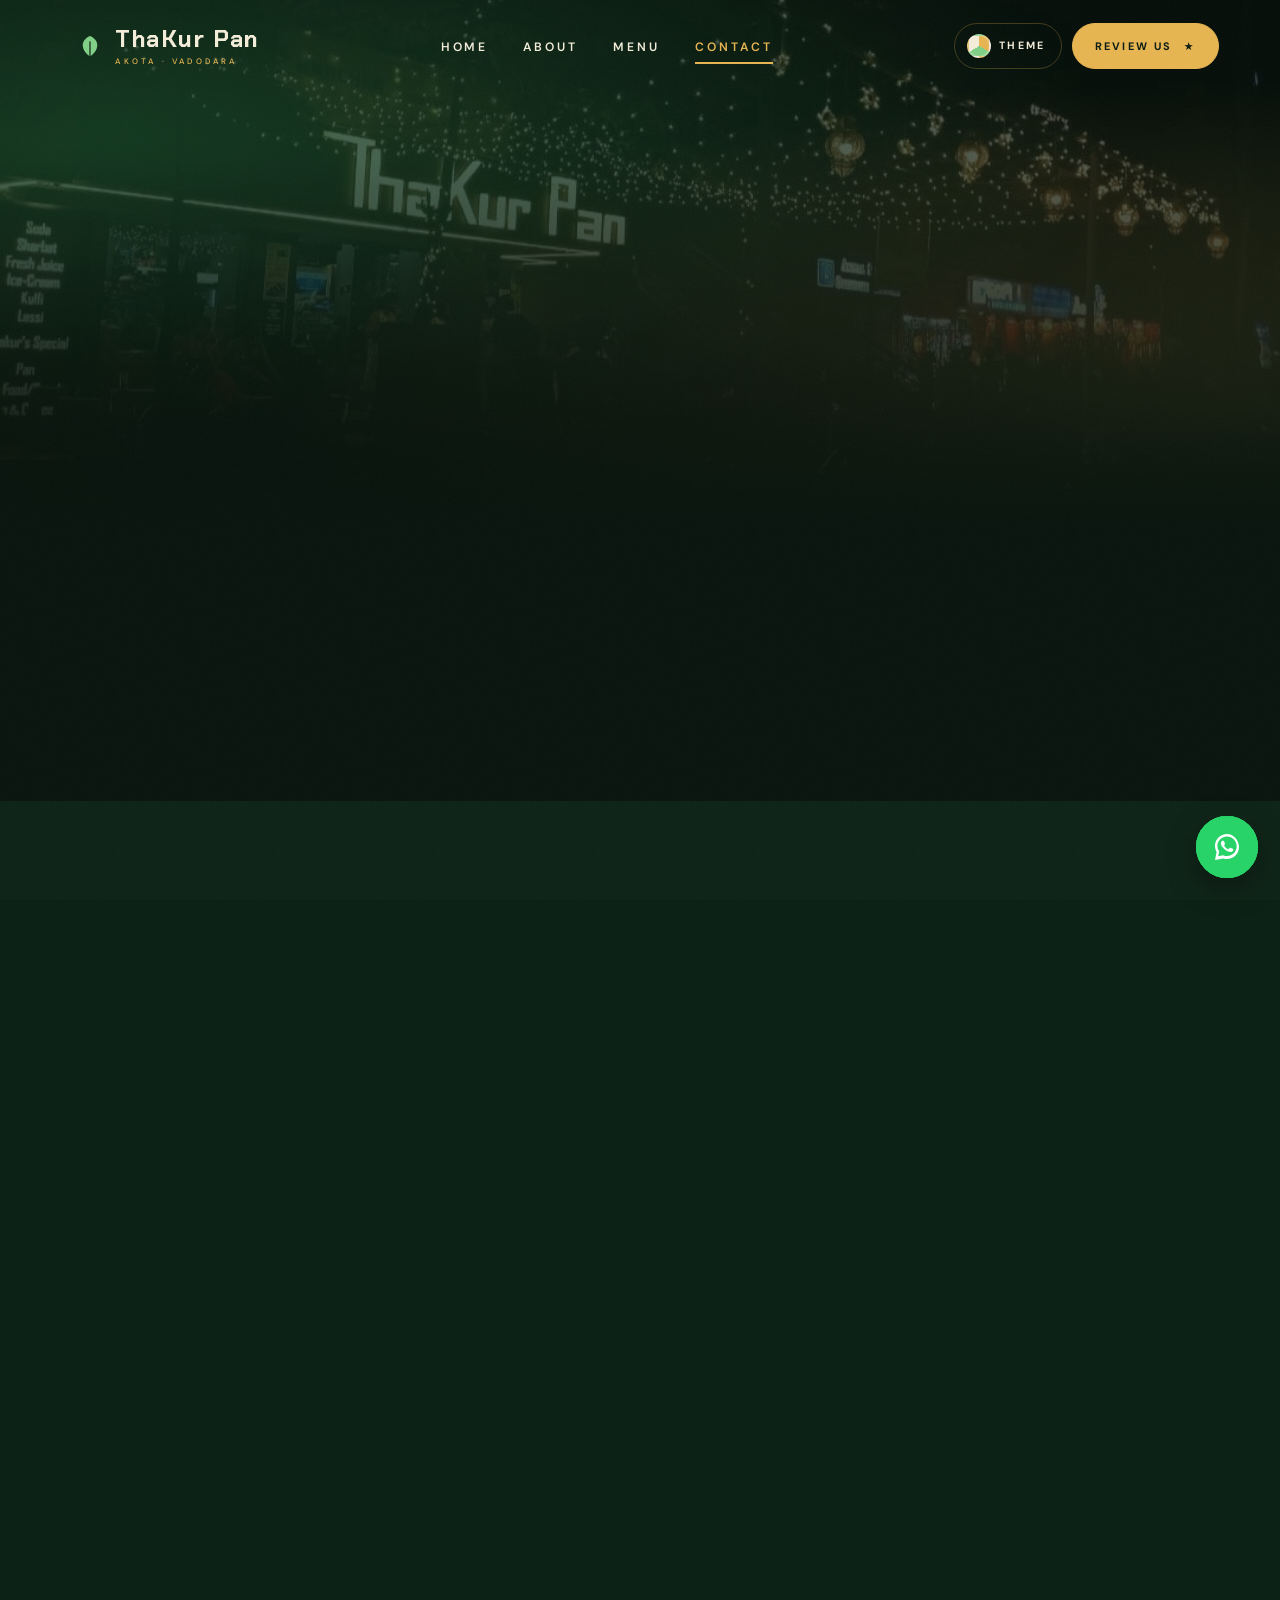
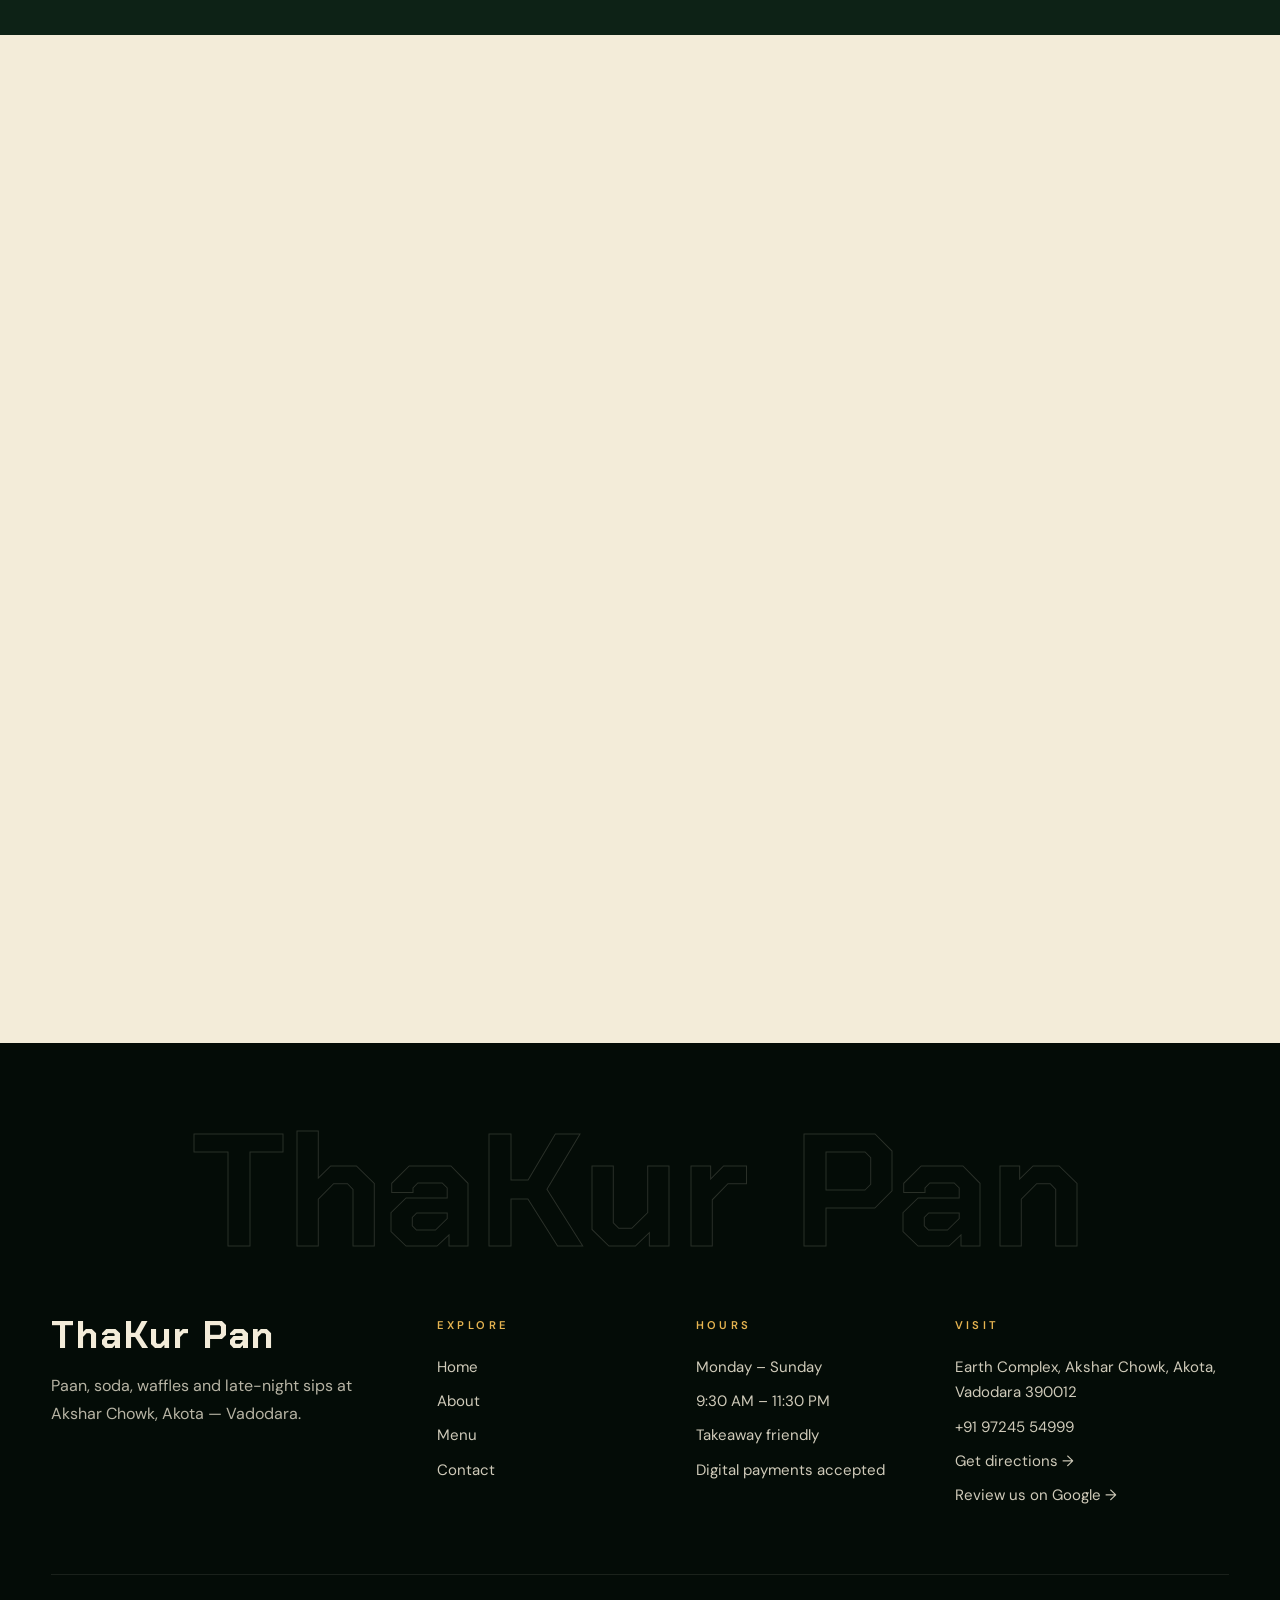
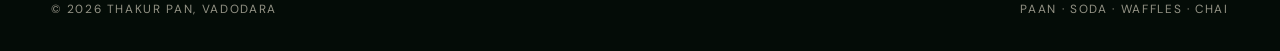
<file: contact.html>
<!DOCTYPE html>
<html lang="en" data-theme="night">
<head>
<meta charset="utf-8">
<meta name="viewport" content="width=device-width, initial-scale=1, viewport-fit=cover">
<title>Contact & Location · Thakur Pan, Vadodara</title>
<meta name="description" content="Visit Thakur Pan at Earth Complex, Akshar Chowk, Akota, Vadodara. Open daily 9:30 AM – 11:30 PM.">
<meta name="theme-color" content="#07130c">
<script>(function(){
var d=document.documentElement,FONTS={"night": "family=Archivo:wdth,wght@62..125,400..900&family=Chakra+Petch:wght@600;700&family=Instrument+Serif:ital@0;1", "pop": "family=Bricolage+Grotesque:opsz,wdth,wght@12..96,75..100,400..800&family=Caveat:wght@600;700", "royal": "family=Playfair+Display:ital,wght@0,500..800;1,500..700&family=Cormorant+Garamond:ital,wght@0,500;0,600;1,500;1,600", "mint": "family=Fraunces:ital,opsz,wght@0,9..144,400..700;1,9..144,400..600"},BASE='family=DM+Sans:wght@300;400;500;600',COLORS={"night": "#07130c", "pop": "#fff4dc", "royal": "#240913", "mint": "#f4faf6"},LOCK=false,DEF='night';
d.classList.add('js');
var t=DEF;
if(!LOCK){try{var q=(location.search.match(/[?&]theme=(\w+)/)||[])[1];if(q&&FONTS[q]){t=q;localStorage.setItem('tp_theme',q)}else{var s=localStorage.getItem('tp_theme');if(s&&FONTS[s])t=s}}catch(e){}}
d.setAttribute('data-theme',t);
var loaded={};
window.tpFonts=function(n){if(loaded[n])return;loaded[n]=1;var l=document.createElement('link');l.rel='stylesheet';l.href='https://fonts.googleapis.com/css2?'+FONTS[n]+'&'+BASE+'&display=swap';document.head.appendChild(l)};
window.tpFonts(t);
window.tpColors=COLORS;
try{if(sessionStorage.getItem('tp_seen'))d.classList.add('no-loader');if(sessionStorage.getItem('tp_nav')){d.classList.add('arrive','no-loader');sessionStorage.removeItem('tp_nav')}}catch(e){}
})();</script>
<link rel="preconnect" href="https://fonts.googleapis.com">
<link rel="preconnect" href="https://fonts.gstatic.com" crossorigin>
<link rel="stylesheet" href="style.css">
<noscript><style>.reveal,.split .w>span,.wipe{opacity:1!important;translate:none!important;transform:none!important;clip-path:none!important}.preloader,.curtain{display:none!important}</style></noscript>
<script type="application/ld+json">{"@context": "https://schema.org", "@type": "FoodEstablishment", "name": "Thakur Pan", "telephone": "+919724554999", "servesCuisine": ["Paan", "Beverages", "Waffles", "Street Food"], "address": {"@type": "PostalAddress", "streetAddress": "Shop 52-53, Ground Floor, Earth Complex, Near Akshar Chowk Bridge, Akota", "addressLocality": "Vadodara", "addressRegion": "Gujarat", "postalCode": "390012", "addressCountry": "IN"}, "geo": {"@type": "GeoCoordinates", "latitude": 22.281423, "longitude": 73.165133}, "openingHours": "Mo-Su 09:30-23:30"}</script>
</head>
<body class="pg-contact">
<div class="progress" aria-hidden="true"><i></i></div>
<div class="preloader" aria-hidden="true"><div class="pl-inner"><svg class="pl-leaf" viewBox="0 0 200 200" aria-hidden="true"><path d="M100 175 C32 128 30 58 100 28 C170 58 168 128 100 175 Z"/><path d="M100 175 V62 M100 108 L68 86 M100 132 L134 106" /></svg><div class="pl-word"><span>ThaKur Pan</span></div><div class="pl-bar"><i></i></div></div></div>
<div class="curtain" aria-hidden="true"><span>ThaKur Pan</span></div>
<div class="cur"></div><div class="cur-ring"></div>
<div class="toast" role="status"></div>

<header class="nav">
  <div class="wrap">
    <div class="nav-in">
      <a href="index.html" class="brand" aria-label="Thakur Pan home"><svg viewBox="0 0 200 200" aria-hidden="true"><path d="M100 175 C32 128 30 58 100 28 C170 58 168 128 100 175 Z"/><path class="vein" d="M100 175 V70"/></svg><div>ThaKur Pan<small>AKOTA · VADODARA</small></div></a>
      <ul class="menu"><li><a href="index.html">Home</a></li><li><a href="about.html">About</a></li><li><a href="menu.html">Menu</a></li><li><a href="contact.html" class="on" aria-current="page">Contact</a></li></ul>
      <div class="nav-r">
        <div class="themer">
  <div class="th-tray" role="radiogroup" aria-label="Choose a design theme"><p class="th-h">Design theme</p><button type="button" class="th-opt" data-theme-set="night" role="radio" aria-checked="false"><span class="th-sw" style="--a:#d9a441;--b:#0a1a11;--c:#7fcf86"></span><span>Night Market</span></button><button type="button" class="th-opt" data-theme-set="pop" role="radio" aria-checked="false"><span class="th-sw" style="--a:#ff4f81;--b:#ffd23f;--c:#1fb56b"></span><span>Paan Pop</span></button><button type="button" class="th-opt" data-theme-set="royal" role="radio" aria-checked="false"><span class="th-sw" style="--a:#d4a64a;--b:#2a0a14;--c:#8c1d3a"></span><span>Royal Mughal</span></button><button type="button" class="th-opt" data-theme-set="mint" role="radio" aria-checked="false"><span class="th-sw" style="--a:#1f9d62;--b:#f4faf6;--c:#bfe6cf"></span><span>Fresh Mint</span></button></div>
  <button type="button" class="th-btn" aria-expanded="false" aria-label="Change design theme"><span class="th-dot"></span><span class="th-lbl">Theme</span></button>
</div>
        <a class="btn solid sm" href="contact.html#review">Review Us <span class="st">★</span></a>
        <button class="burger" aria-label="Open menu" aria-expanded="false"><i></i><i></i><i></i></button>
      </div>
    </div>
  </div>
</header>
<nav class="mob" aria-label="Mobile"><a href="index.html" style="--i:0">Home</a><a href="about.html" style="--i:1">About</a><a href="menu.html" style="--i:2">Menu</a><a href="contact.html" style="--i:3">Contact</a><small>+91 97245 54999 · 9:30 AM – 11:30 PM</small></nav>

<main>

<section class="phero">
  <img class="bg" src="img/storefront.jpg" alt="" data-speed="0.1">
  <div class="hero-glow" aria-hidden="true"></div>
  <div class="wrap"><span class="eyebrow reveal">Contact</span><h1 class="split">Come <em>visit</em></h1><p class="reveal" style="--d:.4s">Earth Complex, beside the Akshar Chowk bridge. Open every day until 11:30 PM.</p></div>
</section>
<section class="quick">
  <div class="wrap qgrid">
    <a class="qcard reveal" href="tel:+919724554999"><svg class="ico" viewBox="0 0 48 48" fill="none" stroke="currentColor" stroke-width="2.2" stroke-linecap="round" stroke-linejoin="round" aria-hidden="true"><path d="M13 6h7l3 9-4 3a22 22 0 0 0 11 11l3-4 9 3v7a4 4 0 0 1-4 4C22 39 9 26 9 10a4 4 0 0 1 4-4z"/></svg><small>Call</small><b>+91 97245 54999</b><span class="go">→</span></a>
    <a class="qcard reveal" style="--d:.1s" href="https://wa.me/919724554999?text=Hi%20Thakur%20Pan%21" target="_blank" rel="noopener"><svg class="ico" viewBox="0 0 48 48" fill="none" stroke="currentColor" stroke-width="2.2" stroke-linecap="round" stroke-linejoin="round" aria-hidden="true"><path d="M8 10h32v22H20l-9 8v-8H8z"/><path d="M16 19h16M16 25h10"/></svg><small>WhatsApp</small><b>Chat with us</b><span class="go">→</span></a>
    <a class="qcard reveal" style="--d:.2s" href="https://www.google.com/maps/dir/?api=1&destination=Thakur+Pan+Earth+Complex+Akota+Vadodara" target="_blank" rel="noopener"><svg class="ico" viewBox="0 0 48 48" fill="none" stroke="currentColor" stroke-width="2.2" stroke-linecap="round" stroke-linejoin="round" aria-hidden="true"><path d="M24 43S10 30 10 20a14 14 0 0 1 28 0c0 10-14 23-14 23z"/><circle cx="24" cy="20" r="5"/></svg><small>Directions</small><b>Open in Maps</b><span class="go">→</span></a>
  </div>
</section>
<section class="dark2">
  <div class="wrap"><div class="visit">
  <div class="visit-l">
    <div class="vi reveal"><small>Address</small><p>Shop 52–53, Ground Floor, Earth Complex, Near Akshar Chowk Bridge, Atladra / Old Padra Road, Akota, Vadodara – 390012</p></div>
    <div class="vi reveal" style="--d:.1s"><small>Call</small><a href="tel:+919724554999">+91 97245 54999</a></div>
    <div class="vi reveal" style="--d:.2s"><small>Hours</small><div class="hours"><span>Monday</span><span>9:30 AM – 11:30 PM</span><span>Tuesday</span><span>9:30 AM – 11:30 PM</span><span>Wednesday</span><span>9:30 AM – 11:30 PM</span><span>Thursday</span><span>9:30 AM – 11:30 PM</span><span>Friday</span><span>9:30 AM – 11:30 PM</span><span>Saturday</span><span>9:30 AM – 11:30 PM</span><span>Sunday</span><span>9:30 AM – 11:30 PM</span></div></div>
    <div class="btns reveal" style="--d:.3s"><a class="btn solid" href="https://www.google.com/maps/dir/?api=1&destination=Thakur+Pan+Earth+Complex+Akota+Vadodara" target="_blank" rel="noopener">Get Directions</a><a class="btn" href="tel:+919724554999">Call Us</a></div>
  </div>
  <div class="map wipe"><iframe title="Thakur Pan on Google Maps" loading="lazy" referrerpolicy="no-referrer-when-downgrade" src="https://maps.google.com/maps?q=22.281423,73.165133&amp;z=17&amp;output=embed"></iframe></div>
</div></div>
</section>
<section class="alt">
  <div class="wrap" style="max-width:820px">
    <div class="sh"><span class="eyebrow reveal">Feedback</span><h2 class="split">Tell us <em class="s">how we did</em></h2></div>
    <div style="margin-top:2.4rem"><div class="fb reveal" id="review" data-google="https://www.google.com/maps/search/?api=1&query=Thakur+Pan+Earth+Complex+Akota+Vadodara">
  <h3>How was your visit?</h3>
  <p class="sub">Rate us, write a line or two, and we will take you straight to Google to post it. Your words are copied for you.</p>
  <div class="rate" aria-label="Rating"><button type="button" aria-label="1 star">★</button><button type="button" aria-label="2 star">★</button><button type="button" aria-label="3 star">★</button><button type="button" aria-label="4 star">★</button><button type="button" aria-label="5 star">★</button></div>
  <div class="rate-label"></div>
  <form>
    <textarea placeholder="Tell us what you loved (optional)" aria-label="Your feedback"></textarea>
    <button class="btn solid" type="submit">Continue to Google Reviews</button>
  </form>
  <p class="note">Honest feedback of any kind is welcome. It helps us, and other people choosing where to go.</p>
</div></div>
  </div>
</section>

</main>

<footer>
  <div class="wrap">
    <div class="foot-big" aria-hidden="true">ThaKur Pan</div>
    <div class="fgrid">
      <div><div class="fbrand">ThaKur Pan</div><p style="margin-top:1.1rem;max-width:36ch;opacity:.75">Paan, soda, waffles and late-night sips at Akshar Chowk, Akota — Vadodara.</p></div>
      <div><h4>Explore</h4><ul><li><a href="index.html">Home</a></li><li><a href="about.html">About</a></li><li><a href="menu.html">Menu</a></li><li><a href="contact.html">Contact</a></li></ul></div>
      <div><h4>Hours</h4><ul><li>Monday – Sunday</li><li>9:30 AM – 11:30 PM</li><li>Takeaway friendly</li><li>Digital payments accepted</li></ul></div>
      <div><h4>Visit</h4><ul><li>Earth Complex, Akshar Chowk, Akota, Vadodara 390012</li><li><a href="tel:+919724554999">+91 97245 54999</a></li><li><a href="https://www.google.com/maps/dir/?api=1&destination=Thakur+Pan+Earth+Complex+Akota+Vadodara" target="_blank" rel="noopener">Get directions →</a></li><li><a href="https://www.google.com/maps/search/?api=1&query=Thakur+Pan+Earth+Complex+Akota+Vadodara" target="_blank" rel="noopener">Review us on Google →</a></li></ul></div>
    </div>
    <div class="copy"><span>© <span class="yr">2026</span> THAKUR PAN, VADODARA</span><span>PAAN · SODA · WAFFLES · CHAI</span></div>
  </div>
</footer>

<a class="wa" href="https://wa.me/919724554999?text=Hi%20Thakur%20Pan%21" target="_blank" rel="noopener" aria-label="Chat with the owner on WhatsApp"><svg viewBox="0 0 32 32"><path d="M16.04 3C9.4 3 4 8.4 4 15.03c0 2.12.55 4.19 1.6 6.01L4 29l8.14-1.56a12 12 0 0 0 3.9.65C22.68 28.09 28 22.69 28 16.06 28 9.4 22.68 3 16.04 3zm0 22.02c-1.2 0-2.38-.2-3.5-.6l-.5-.18-4.83.93.96-4.7-.2-.5a10 10 0 0 1-1.6-5.3C6.4 9.9 10.7 5.5 16.04 5.5c5.3 0 9.6 4.4 9.6 9.8 0 5.4-4.3 9.7-9.6 9.7zm5.5-7.3c-.3-.15-1.8-.9-2.1-1-.28-.1-.48-.15-.68.15s-.78 1-.96 1.2c-.18.2-.35.22-.65.07a8 8 0 0 1-2.4-1.5 9 9 0 0 1-1.65-2.1c-.17-.3 0-.46.13-.6l.45-.52c.15-.17.2-.3.3-.5.1-.2.05-.38-.02-.53-.08-.15-.68-1.65-.93-2.25-.25-.6-.5-.5-.68-.5h-.58c-.2 0-.53.08-.8.38-.28.3-1.05 1.03-1.05 2.5s1.08 2.9 1.23 3.1c.15.2 2.1 3.2 5.1 4.5 2 .85 2.8.92 3.8.78.6-.1 1.8-.73 2.05-1.45.25-.7.25-1.3.18-1.45-.08-.13-.28-.2-.58-.35z"/></svg><span>CHAT WITH US</span></a>
<script src="main.js"></script>
</body>
</html>
</file>
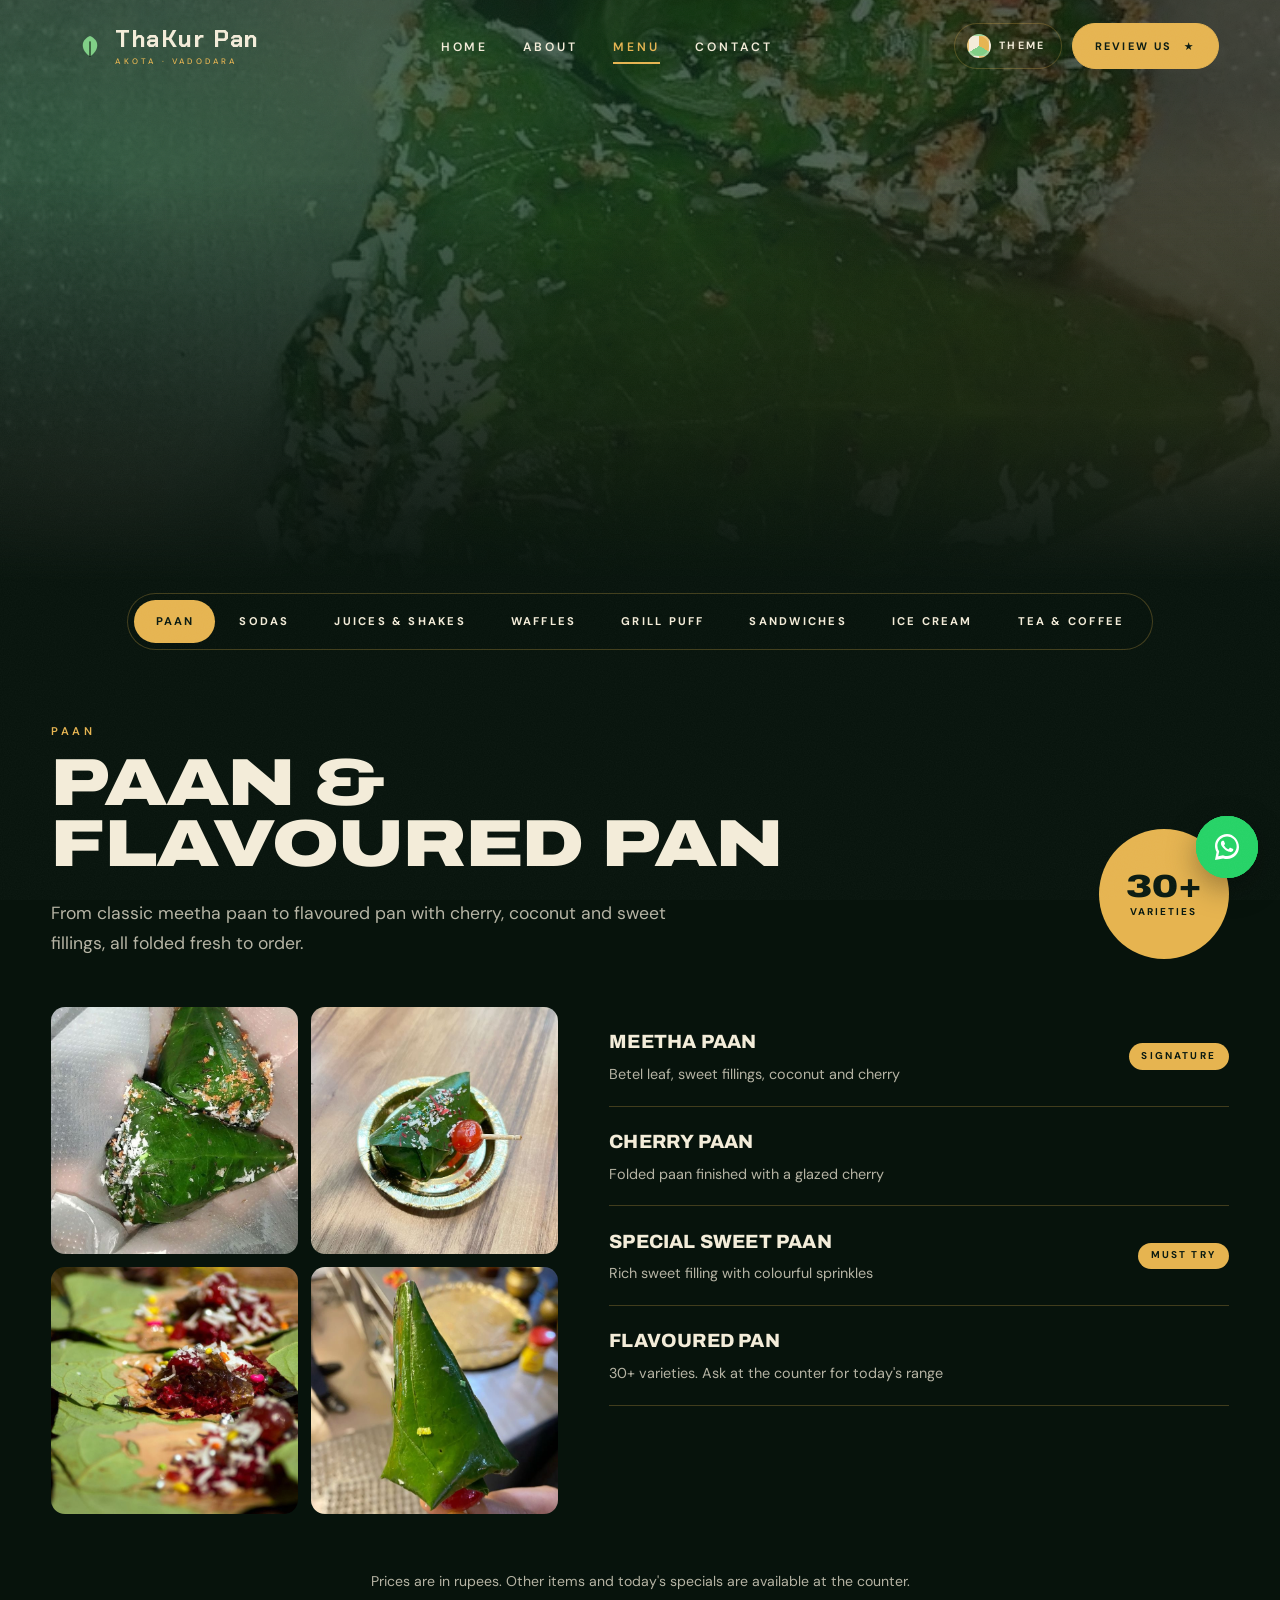
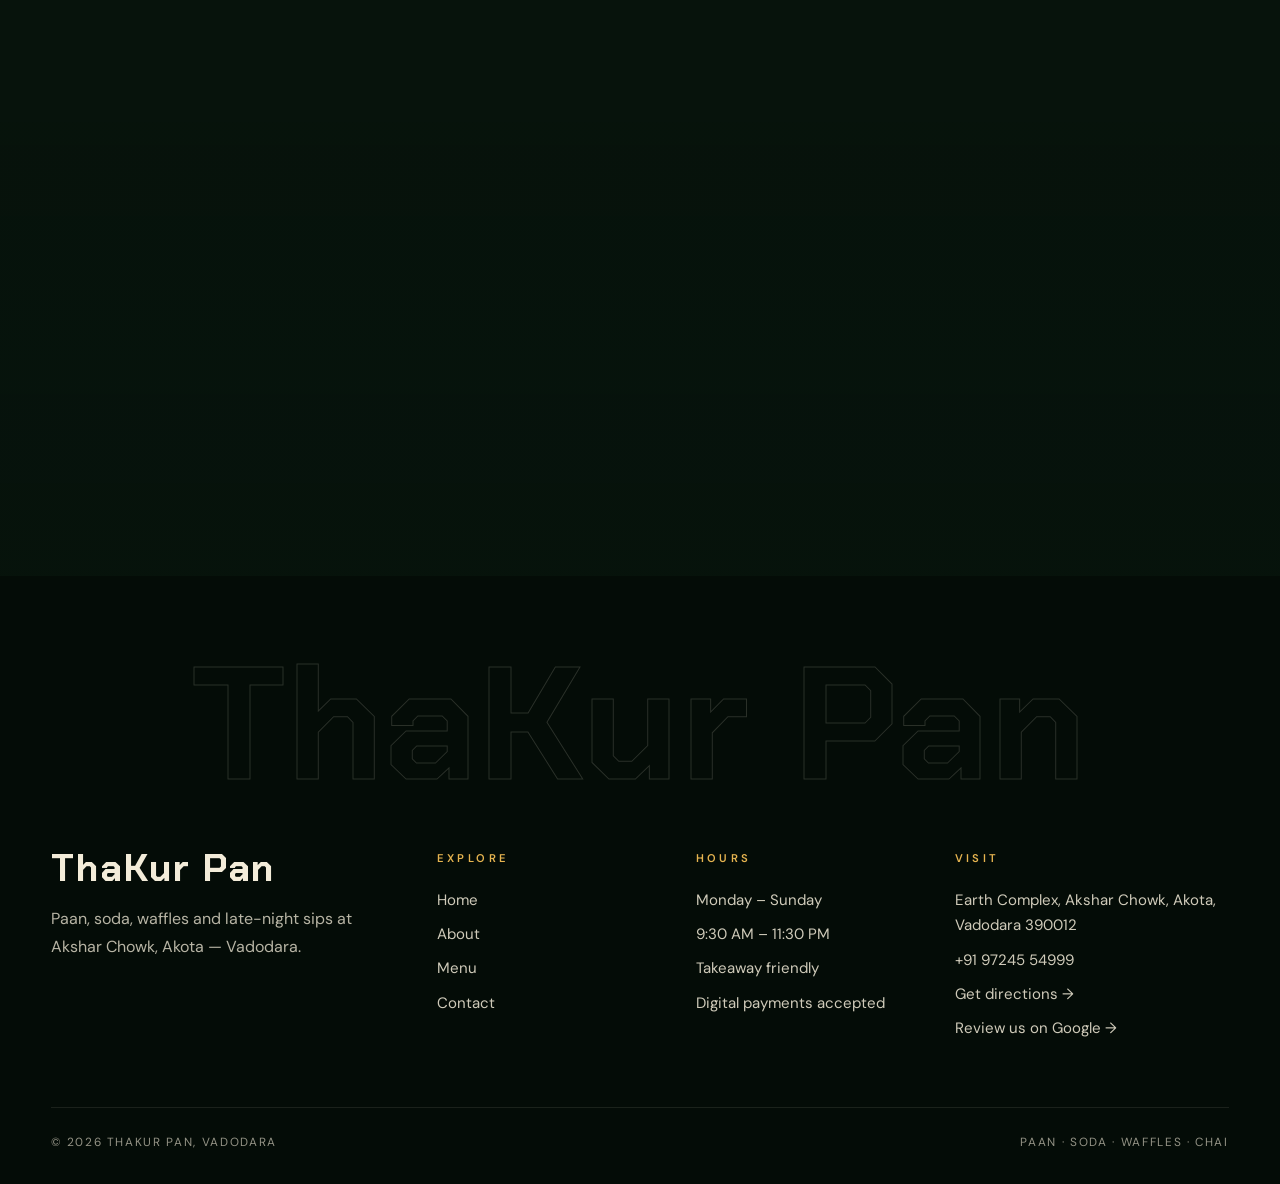
<file: menu.html>
<!DOCTYPE html>
<html lang="en" data-theme="night">
<head>
<meta charset="utf-8">
<meta name="viewport" content="width=device-width, initial-scale=1, viewport-fit=cover">
<title>Menu · Thakur Pan, Vadodara</title>
<meta name="description" content="50+ sodas, natural juices, shakes, 30+ paan varieties, waffles, grill puff, sandwiches and ice cream at Thakur Pan, Akota.">
<meta name="theme-color" content="#07130c">
<script>(function(){
var d=document.documentElement,FONTS={"night": "family=Archivo:wdth,wght@62..125,400..900&family=Chakra+Petch:wght@600;700&family=Instrument+Serif:ital@0;1", "pop": "family=Bricolage+Grotesque:opsz,wdth,wght@12..96,75..100,400..800&family=Caveat:wght@600;700", "royal": "family=Playfair+Display:ital,wght@0,500..800;1,500..700&family=Cormorant+Garamond:ital,wght@0,500;0,600;1,500;1,600", "mint": "family=Fraunces:ital,opsz,wght@0,9..144,400..700;1,9..144,400..600"},BASE='family=DM+Sans:wght@300;400;500;600',COLORS={"night": "#07130c", "pop": "#fff4dc", "royal": "#240913", "mint": "#f4faf6"},LOCK=false,DEF='night';
d.classList.add('js');
var t=DEF;
if(!LOCK){try{var q=(location.search.match(/[?&]theme=(\w+)/)||[])[1];if(q&&FONTS[q]){t=q;localStorage.setItem('tp_theme',q)}else{var s=localStorage.getItem('tp_theme');if(s&&FONTS[s])t=s}}catch(e){}}
d.setAttribute('data-theme',t);
var loaded={};
window.tpFonts=function(n){if(loaded[n])return;loaded[n]=1;var l=document.createElement('link');l.rel='stylesheet';l.href='https://fonts.googleapis.com/css2?'+FONTS[n]+'&'+BASE+'&display=swap';document.head.appendChild(l)};
window.tpFonts(t);
window.tpColors=COLORS;
try{if(sessionStorage.getItem('tp_seen'))d.classList.add('no-loader');if(sessionStorage.getItem('tp_nav')){d.classList.add('arrive','no-loader');sessionStorage.removeItem('tp_nav')}}catch(e){}
})();</script>
<link rel="preconnect" href="https://fonts.googleapis.com">
<link rel="preconnect" href="https://fonts.gstatic.com" crossorigin>
<link rel="stylesheet" href="style.css">
<noscript><style>.reveal,.split .w>span,.wipe{opacity:1!important;translate:none!important;transform:none!important;clip-path:none!important}.preloader,.curtain{display:none!important}</style></noscript>
<script type="application/ld+json">{"@context": "https://schema.org", "@type": "FoodEstablishment", "name": "Thakur Pan", "telephone": "+919724554999", "servesCuisine": ["Paan", "Beverages", "Waffles", "Street Food"], "address": {"@type": "PostalAddress", "streetAddress": "Shop 52-53, Ground Floor, Earth Complex, Near Akshar Chowk Bridge, Akota", "addressLocality": "Vadodara", "addressRegion": "Gujarat", "postalCode": "390012", "addressCountry": "IN"}, "geo": {"@type": "GeoCoordinates", "latitude": 22.281423, "longitude": 73.165133}, "openingHours": "Mo-Su 09:30-23:30"}</script>
</head>
<body class="pg-menu">
<div class="progress" aria-hidden="true"><i></i></div>
<div class="preloader" aria-hidden="true"><div class="pl-inner"><svg class="pl-leaf" viewBox="0 0 200 200" aria-hidden="true"><path d="M100 175 C32 128 30 58 100 28 C170 58 168 128 100 175 Z"/><path d="M100 175 V62 M100 108 L68 86 M100 132 L134 106" /></svg><div class="pl-word"><span>ThaKur Pan</span></div><div class="pl-bar"><i></i></div></div></div>
<div class="curtain" aria-hidden="true"><span>ThaKur Pan</span></div>
<div class="cur"></div><div class="cur-ring"></div>
<div class="toast" role="status"></div>

<header class="nav">
  <div class="wrap">
    <div class="nav-in">
      <a href="index.html" class="brand" aria-label="Thakur Pan home"><svg viewBox="0 0 200 200" aria-hidden="true"><path d="M100 175 C32 128 30 58 100 28 C170 58 168 128 100 175 Z"/><path class="vein" d="M100 175 V70"/></svg><div>ThaKur Pan<small>AKOTA · VADODARA</small></div></a>
      <ul class="menu"><li><a href="index.html">Home</a></li><li><a href="about.html">About</a></li><li><a href="menu.html" class="on" aria-current="page">Menu</a></li><li><a href="contact.html">Contact</a></li></ul>
      <div class="nav-r">
        <div class="themer">
  <div class="th-tray" role="radiogroup" aria-label="Choose a design theme"><p class="th-h">Design theme</p><button type="button" class="th-opt" data-theme-set="night" role="radio" aria-checked="false"><span class="th-sw" style="--a:#d9a441;--b:#0a1a11;--c:#7fcf86"></span><span>Night Market</span></button><button type="button" class="th-opt" data-theme-set="pop" role="radio" aria-checked="false"><span class="th-sw" style="--a:#ff4f81;--b:#ffd23f;--c:#1fb56b"></span><span>Paan Pop</span></button><button type="button" class="th-opt" data-theme-set="royal" role="radio" aria-checked="false"><span class="th-sw" style="--a:#d4a64a;--b:#2a0a14;--c:#8c1d3a"></span><span>Royal Mughal</span></button><button type="button" class="th-opt" data-theme-set="mint" role="radio" aria-checked="false"><span class="th-sw" style="--a:#1f9d62;--b:#f4faf6;--c:#bfe6cf"></span><span>Fresh Mint</span></button></div>
  <button type="button" class="th-btn" aria-expanded="false" aria-label="Change design theme"><span class="th-dot"></span><span class="th-lbl">Theme</span></button>
</div>
        <a class="btn solid sm" href="contact.html#review">Review Us <span class="st">★</span></a>
        <button class="burger" aria-label="Open menu" aria-expanded="false"><i></i><i></i><i></i></button>
      </div>
    </div>
  </div>
</header>
<nav class="mob" aria-label="Mobile"><a href="index.html" style="--i:0">Home</a><a href="about.html" style="--i:1">About</a><a href="menu.html" style="--i:2">Menu</a><a href="contact.html" style="--i:3">Contact</a><small>+91 97245 54999 · 9:30 AM – 11:30 PM</small></nav>

<main>

<section class="phero">
  <img class="bg" src="img/paan-tissue.jpg" alt="" data-speed="0.1">
  <div class="hero-glow" aria-hidden="true"></div>
  <div class="wrap"><span class="eyebrow reveal">Menu &amp; Products</span><h1 class="split">The <em>Menu</em></h1><p class="reveal" style="--d:.4s">50+ refreshing sodas, natural juices, milkshakes, thickshakes, 30+ paan varieties, waffles, sandwiches, ice creams and many more. The right place to visit to complete your cravings.</p></div>
</section>
<div class="tabs"><div class="wrap"><div class="tabs-in" role="tablist"><span class="tab-ind"></span><button class="tab on" role="tab" data-tab="paan">Paan</button><button class="tab" role="tab" data-tab="sodas">Sodas</button><button class="tab" role="tab" data-tab="juices">Juices & Shakes</button><button class="tab" role="tab" data-tab="waffles">Waffles</button><button class="tab" role="tab" data-tab="puff">Grill Puff</button><button class="tab" role="tab" data-tab="sandwich">Sandwiches</button><button class="tab" role="tab" data-tab="ice">Ice Cream</button><button class="tab" role="tab" data-tab="chai">Tea & Coffee</button></div></div></div>
<section class="menu-sec">
  <div class="panel on" id="paan">
  <div class="wrap">
    <div class="ph">
      <div><span class="label">Paan</span><h2>Paan & Flavoured Pan</h2><p class="lead">From classic meetha paan to flavoured pan with cherry, coconut and sweet fillings, all folded fresh to order.</p></div>
      <div class="bigbadge"><b>30+</b><small>varieties</small></div>
    </div>
    <div class="pgrid">
      <div class="mb n4"><figure class="ri" style="--i:0"><img src="img/paan-tissue.jpg" alt="Paan photo" class="" loading="lazy" decoding="async"></figure><figure class="ri" style="--i:1"><img src="img/paan-plate.jpg" alt="Paan photo" class="" loading="lazy" decoding="async"></figure><figure class="ri" style="--i:2"><img src="img/paan-sweet.jpg" alt="Paan photo" class="" loading="lazy" decoding="async"></figure><figure class="ri" style="--i:3"><img src="img/paan-hand.jpg" alt="Paan photo" class="" loading="lazy" decoding="async"></figure></div>
      <div class="pbody"><ul class="plist"><li class="np ri" style="--i:0"><div><b>Meetha Paan</b><p>Betel leaf, sweet fillings, coconut and cherry</p></div><em>Signature</em></li><li class="np ri" style="--i:1"><div><b>Cherry Paan</b><p>Folded paan finished with a glazed cherry</p></div></li><li class="np ri" style="--i:2"><div><b>Special Sweet Paan</b><p>Rich sweet filling with colourful sprinkles</p></div><em>Must try</em></li><li class="np ri" style="--i:3"><div><b>Flavoured Pan</b><p>30+ varieties. Ask at the counter for today's range</p></div></li></ul></div>
    </div>
  </div>
</div><div class="panel" id="sodas">
  <div class="wrap">
    <div class="ph">
      <div><span class="label">Sodas</span><h2>50+ Refreshing Sodas</h2><p class="lead">Fizzy, cold and made over plenty of ice. Pan mawa soda, minty mojitos and a whole wall of flavours to cool you down.</p></div>
      <div class="bigbadge"><b>50+</b><small>sodas</small></div>
    </div>
    <div class="pgrid">
      <div class="mb n4"><figure class="ri" style="--i:0"><img src="img/soda-duo.jpg" alt="Sodas photo" class="" loading="lazy" decoding="async"></figure><figure class="ri" style="--i:1"><img src="img/soda-blue.jpg" alt="Sodas photo" class="" loading="lazy" decoding="async"></figure><figure class="ri" style="--i:2"><img src="img/soda-night.jpg" alt="Sodas photo" class="" loading="lazy" decoding="async"></figure><figure class="ri" style="--i:3"><img src="img/soda-hands.jpg" alt="Sodas photo" class="" loading="lazy" decoding="async"></figure></div>
      <div class="pbody"><ul class="plist"><li class="np ri" style="--i:0"><div><b>Pan Mawa Soda</b><p>Paan flavour in a chilled fizzy soda</p></div><em>Signature</em></li><li class="np ri" style="--i:1"><div><b>Blue Mint Mojito</b><p>Blue soda with mint, lime and ice</p></div></li><li class="np ri" style="--i:2"><div><b>Berry Mint Mojito</b><p>Berry mojito with mint and a lime wedge</p></div></li><li class="np ri" style="--i:3"><div><b>More Sodas</b><p>50+ flavours. Ask for today's range</p></div></li></ul></div>
    </div>
  </div>
</div><div class="panel" id="juices">
  <div class="wrap">
    <div class="ph">
      <div><span class="label">Juices & Shakes</span><h2>Juices, Milkshakes & Thickshakes</h2><p class="lead">Natural juices pressed fresh, creamy milkshakes and thick chocolate-swirled thickshakes for a warm Vadodara evening.</p></div>
      <div class="bigbadge"><b>Fresh</b><small>& thick</small></div>
    </div>
    <div class="pgrid">
      <div class="mb n2"><figure class="ri" style="--i:0"><img src="img/shake-duo.jpg" alt="Juices & Shakes photo" class="" loading="lazy" decoding="async"></figure><figure class="ri" style="--i:1"><img src="img/soda-hands.jpg" alt="Juices & Shakes photo" class="" loading="lazy" decoding="async"></figure></div>
      <div class="pbody"><ul class="plist"><li class="np ri" style="--i:0"><div><b>Natural Juices</b><p>Fresh, seasonal and served chilled</p></div><em>Fresh</em></li><li class="np ri" style="--i:1"><div><b>Milkshakes</b><p>Creamy, cold and made to order</p></div></li><li class="np ri" style="--i:2"><div><b>Thickshakes</b><p>Thick, with chocolate drizzle</p></div><em>Signature</em></li><li class="np ri" style="--i:3"><div><b>Cold Coffee</b><p>Iced coffee, creamy and strong</p></div></li><li class="np ri" style="--i:4"><div><b>Lassi</b><p>Chilled, thick and refreshing</p></div></li></ul></div>
    </div>
  </div>
</div><div class="panel" id="waffles">
  <div class="wrap">
    <div class="ph">
      <div><span class="label">Waffles · 16 items</span><h2>Thakur Special Waffles</h2><p class="lead">Warm waffles loaded with chocolate, fruit, cream and crunch. Prices in rupees.</p></div>
      <div class="bigbadge"><b>16</b><small>varieties</small></div>
    </div>
    <div class="pgrid">
      <div class="mb n3"><figure class="ri" style="--i:0"><img src="img/waffle-berry.jpg" alt="Waffles photo" class="" loading="lazy" decoding="async"></figure><figure class="ri" style="--i:1"><img src="img/waffle-choco.jpg" alt="Waffles photo" class="" loading="lazy" decoding="async"></figure><figure class="ri" style="--i:2"><img src="img/waffle-crunch.jpg" alt="Waffles photo" class="" loading="lazy" decoding="async"></figure></div>
      <div class="pbody"><ul class="plist"><li class="ri" style="--i:0"><b>Classic Malted</b><i></i><span class="pr">&#8377;100</span></li><li class="ri" style="--i:1"><b>Banana And Caramel</b><i></i><span class="pr">&#8377;100</span></li><li class="ri" style="--i:2"><b>Coffee And Dark</b><i></i><span class="pr">&#8377;100</span></li><li class="ri" style="--i:3"><b>Kitkat Chocolate</b><i></i><span class="pr">&#8377;120</span></li><li class="ri" style="--i:4"><b>Dairy Milk Chocolate</b><i></i><span class="pr">&#8377;120</span></li><li class="ri" style="--i:5"><b>White Chocolate</b><i></i><span class="pr">&#8377;120</span></li><li class="ri" style="--i:6"><b>Dark Chocolate</b><i></i><span class="pr">&#8377;120</span></li><li class="ri" style="--i:7"><b>Milk Chocolate</b><i></i><span class="pr">&#8377;120</span></li><li class="ri" style="--i:8"><b>Chips Chocolate</b><i></i><span class="pr">&#8377;140</span></li><li class="ri" style="--i:9"><b>Oreo Cream</b><i></i><span class="pr">&#8377;140</span></li><li class="ri" style="--i:10"><b>Hazelnut Nutella</b><i></i><span class="pr">&#8377;140</span></li><li class="ri" style="--i:11"><b>Triple Chocolate</b><i></i><span class="pr">&#8377;140</span></li><li class="ri" style="--i:12"><b>Black And White</b><i></i><span class="pr">&#8377;140</span></li><li class="ri" style="--i:13"><b>Mix Chocolate</b><i></i><span class="pr">&#8377;160</span></li><li class="ri" style="--i:14"><b>Red Velvet</b><i></i><span class="pr">&#8377;160</span></li><li class="ri" style="--i:15"><b>Hazelnut And Brownie</b><i></i><span class="pr">&#8377;160</span></li></ul></div>
    </div>
  </div>
</div><div class="panel" id="puff">
  <div class="wrap">
    <div class="ph">
      <div><span class="label">Grill Puff · 16 items</span><h2>Thakur Special Grill Puff</h2><p class="lead">Crisp, hot grilled puffs from a simple butter puff to loaded cheese specials. Prices in rupees.</p></div>
      <div class="bigbadge"><b>16</b><small>varieties</small></div>
    </div>
    <div class="pgrid full">
      
      <div class="pbody"><ul class="plist two"><li class="ri" style="--i:0"><b>Butter Grill Puff</b><i></i><span class="pr">&#8377;20</span></li><li class="ri" style="--i:1"><b>Punjabi Grill Puff</b><i></i><span class="pr">&#8377;30</span></li><li class="ri" style="--i:2"><b>Mayonnaise Grill Puff</b><i></i><span class="pr">&#8377;40</span></li><li class="ri" style="--i:3"><b>Cheese Grill Puff</b><i></i><span class="pr">&#8377;40</span></li><li class="ri" style="--i:4"><b>Garlic Grill Puff</b><i></i><span class="pr">&#8377;40</span></li><li class="ri" style="--i:5"><b>Sev Chatni Grill Puff</b><i></i><span class="pr">&#8377;40</span></li><li class="ri" style="--i:6"><b>Cheese Jam Grill Puff</b><i></i><span class="pr">&#8377;40</span></li><li class="ri" style="--i:7"><b>Onion Cheese Grill Puff</b><i></i><span class="pr">&#8377;40</span></li><li class="ri" style="--i:8"><b>Grill Butter Garlic Puff</b><i></i><span class="pr">&#8377;40</span></li><li class="ri" style="--i:9"><b>Cheese Paneer Grill Puff</b><i></i><span class="pr">&#8377;50</span></li><li class="ri" style="--i:10"><b>Veg. Cheese Grill Puff</b><i></i><span class="pr">&#8377;50</span></li><li class="ri" style="--i:11"><b>Schezwan Cheese Grill Puff</b><i></i><span class="pr">&#8377;50</span></li><li class="ri" style="--i:12"><b>Tandoori Cheese Grill Puff</b><i></i><span class="pr">&#8377;50</span></li><li class="ri" style="--i:13"><b>Chocolate Cheese Grill Puff</b><i></i><span class="pr">&#8377;50</span></li><li class="ri" style="--i:14"><b>Ratlami Shing Cheese Puff</b><i></i><span class="pr">&#8377;50</span></li><li class="ri" style="--i:15"><b>Cheese Butter Grill Puff</b><i></i><span class="pr">&#8377;50</span></li></ul></div>
    </div>
  </div>
</div><div class="panel" id="sandwich">
  <div class="wrap">
    <div class="ph">
      <div><span class="label">Sandwiches · 11 items</span><h2>Thakur Special Sandwich</h2><p class="lead">Grilled sandwiches stuffed with cheese, chutney, paneer and more. Prices in rupees.</p></div>
      <div class="bigbadge"><b>11</b><small>varieties</small></div>
    </div>
    <div class="pgrid full">
      
      <div class="pbody"><ul class="plist two"><li class="ri" style="--i:0"><b>Cheese Masala Wafer</b><i></i><span class="pr">&#8377;80</span></li><li class="ri" style="--i:1"><b>Cheese Chatni Grill Sandwich</b><i></i><span class="pr">&#8377;80</span></li><li class="ri" style="--i:2"><b>Bread Butter Grill Sandwich</b><i></i><span class="pr">&#8377;80</span></li><li class="ri" style="--i:3"><b>Cheese Jam Grill Sandwich</b><i></i><span class="pr">&#8377;80</span></li><li class="ri" style="--i:4"><b>Veg. Cheese Grill Sandwich</b><i></i><span class="pr">&#8377;80</span></li><li class="ri" style="--i:5"><b>Tandoori Cheese Grill Sandwich</b><i></i><span class="pr">&#8377;100</span></li><li class="ri" style="--i:6"><b>Paneer Cheese Grill Sandwich</b><i></i><span class="pr">&#8377;100</span></li><li class="ri" style="--i:7"><b>Bombay Grill Sandwich</b><i></i><span class="pr">&#8377;100</span></li><li class="ri" style="--i:8"><b>Mayonnaise Cheese Grill Sandwich</b><i></i><span class="pr">&#8377;100</span></li><li class="ri" style="--i:9"><b>Chilly Cheese Grill Sandwich</b><i></i><span class="pr">&#8377;100</span></li><li class="ri" style="--i:10"><b>Chocolate Cheese Sandwich</b><i></i><span class="pr">&#8377;100</span></li></ul><h4 class="sub">Add-ons</h4><ul class="plist"><li class="ri" style="--i:0"><b>Extra Wafer</b><i></i><span class="pr">&#8377;20</span></li><li class="ri" style="--i:1"><b>Extra Cheese</b><i></i><span class="pr">&#8377;20</span></li></ul></div>
    </div>
  </div>
</div><div class="panel" id="ice">
  <div class="wrap">
    <div class="ph">
      <div><span class="label">Ice Cream</span><h2>Ice Cream</h2><p class="lead">Generous scoops in rich chocolate and more, served in cups to enjoy right away.</p></div>
      <div class="bigbadge"><b>Scoops</b><small>& cups</small></div>
    </div>
    <div class="pgrid">
      <div class="mb n2"><figure class="ri" style="--i:0"><img src="img/ice-choco.jpg" alt="Ice Cream photo" class="" loading="lazy" decoding="async"></figure><figure class="ri" style="--i:1"><img src="img/ice-cups.jpg" alt="Ice Cream photo" class="" loading="lazy" decoding="async"></figure></div>
      <div class="pbody"><ul class="plist"><li class="np ri" style="--i:0"><div><b>Chocolate Scoops</b><p>Rich dark chocolate ice cream</p></div><em>Signature</em></li><li class="np ri" style="--i:1"><div><b>Assorted Cups</b><p>A mix of flavours in cups</p></div></li></ul></div>
    </div>
  </div>
</div><div class="panel" id="chai">
  <div class="wrap">
    <div class="ph">
      <div><span class="label">Tea & Coffee</span><h2>Tea & Coffee</h2><p class="lead">Hot, milky and made fresh. The simplest way to end a long day.</p></div>
      <div class="bigbadge"><b>Hot</b><small>& fresh</small></div>
    </div>
    <div class="pgrid">
      <div class="mb n1"><figure class="ri" style="--i:0"><img src="img/chai.jpg" alt="Tea & Coffee photo" class="" loading="lazy" decoding="async"></figure></div>
      <div class="pbody"><ul class="plist"><li class="np ri" style="--i:0"><div><b>Masala Chai</b><p>Spiced tea with milk</p></div><em>Signature</em></li><li class="np ri" style="--i:1"><div><b>Tea</b><p>Classic cutting-style tea</p></div></li><li class="np ri" style="--i:2"><div><b>Coffee</b><p>Hot coffee, freshly made</p></div></li></ul></div>
    </div>
  </div>
</div>
  <div class="wrap"><p class="menu-note">Prices are in rupees. Other items and today's specials are available at the counter.</p></div>
</section>
<section class="cta-band">
  <div class="wrap"><h2 class="split">Hungry <em class="s">yet?</em></h2>
  <div class="reveal" style="display:flex;gap:1rem;justify-content:center;flex-wrap:wrap"><a class="btn solid" href="https://www.google.com/maps/dir/?api=1&destination=Thakur+Pan+Earth+Complex+Akota+Vadodara" target="_blank" rel="noopener">Get Directions</a><a class="btn" href="contact.html#review">Review Us</a></div></div>
</section>

</main>

<footer>
  <div class="wrap">
    <div class="foot-big" aria-hidden="true">ThaKur Pan</div>
    <div class="fgrid">
      <div><div class="fbrand">ThaKur Pan</div><p style="margin-top:1.1rem;max-width:36ch;opacity:.75">Paan, soda, waffles and late-night sips at Akshar Chowk, Akota — Vadodara.</p></div>
      <div><h4>Explore</h4><ul><li><a href="index.html">Home</a></li><li><a href="about.html">About</a></li><li><a href="menu.html">Menu</a></li><li><a href="contact.html">Contact</a></li></ul></div>
      <div><h4>Hours</h4><ul><li>Monday – Sunday</li><li>9:30 AM – 11:30 PM</li><li>Takeaway friendly</li><li>Digital payments accepted</li></ul></div>
      <div><h4>Visit</h4><ul><li>Earth Complex, Akshar Chowk, Akota, Vadodara 390012</li><li><a href="tel:+919724554999">+91 97245 54999</a></li><li><a href="https://www.google.com/maps/dir/?api=1&destination=Thakur+Pan+Earth+Complex+Akota+Vadodara" target="_blank" rel="noopener">Get directions →</a></li><li><a href="https://www.google.com/maps/search/?api=1&query=Thakur+Pan+Earth+Complex+Akota+Vadodara" target="_blank" rel="noopener">Review us on Google →</a></li></ul></div>
    </div>
    <div class="copy"><span>© <span class="yr">2026</span> THAKUR PAN, VADODARA</span><span>PAAN · SODA · WAFFLES · CHAI</span></div>
  </div>
</footer>

<a class="wa" href="https://wa.me/919724554999?text=Hi%20Thakur%20Pan%21" target="_blank" rel="noopener" aria-label="Chat with the owner on WhatsApp"><svg viewBox="0 0 32 32"><path d="M16.04 3C9.4 3 4 8.4 4 15.03c0 2.12.55 4.19 1.6 6.01L4 29l8.14-1.56a12 12 0 0 0 3.9.65C22.68 28.09 28 22.69 28 16.06 28 9.4 22.68 3 16.04 3zm0 22.02c-1.2 0-2.38-.2-3.5-.6l-.5-.18-4.83.93.96-4.7-.2-.5a10 10 0 0 1-1.6-5.3C6.4 9.9 10.7 5.5 16.04 5.5c5.3 0 9.6 4.4 9.6 9.8 0 5.4-4.3 9.7-9.6 9.7zm5.5-7.3c-.3-.15-1.8-.9-2.1-1-.28-.1-.48-.15-.68.15s-.78 1-.96 1.2c-.18.2-.35.22-.65.07a8 8 0 0 1-2.4-1.5 9 9 0 0 1-1.65-2.1c-.17-.3 0-.46.13-.6l.45-.52c.15-.17.2-.3.3-.5.1-.2.05-.38-.02-.53-.08-.15-.68-1.65-.93-2.25-.25-.6-.5-.5-.68-.5h-.58c-.2 0-.53.08-.8.38-.28.3-1.05 1.03-1.05 2.5s1.08 2.9 1.23 3.1c.15.2 2.1 3.2 5.1 4.5 2 .85 2.8.92 3.8.78.6-.1 1.8-.73 2.05-1.45.25-.7.25-1.3.18-1.45-.08-.13-.28-.2-.58-.35z"/></svg><span>CHAT WITH US</span></a>
<script src="main.js"></script>
</body>
</html>
</file>
<file: style.css>
/* =====================================================================
   THAKUR PAN v3 — one design system, four themes.
   Every component reads semantic tokens (--bg, --fg, --acc …).
   Themes live at the top (tokens) and bottom (character overrides).
   ===================================================================== */

/* ---------- THEME TOKENS ---------- */
/* 1 · NIGHT MARKET — green, gold, cream (refined original) */
:root,html[data-theme="night"]{
  color-scheme:dark;
  --bg:#07130c;--bg2:#0d2216;--fg:#f3ecd9;--mut:rgba(243,236,217,.74);
  --acc:#e6b450;--acc2:#7fcf86;--acc-ink:#0a1a11;--card:#0d2216;--line:rgba(230,180,80,.26);--em:#e6b450;--hl:transparent;
  --glass:rgba(7,19,12,.9);--foot-bg:#040c07;--foot-fg:#f3ecd9;
  --alt-bg:#f3ecd9;--alt-fg:#0a1a11;--alt-mut:rgba(10,26,17,.74);--alt-acc:#2f8f4e;--alt-acc-ink:#f3ecd9;--alt-card:rgba(255,255,255,.55);--alt-line:rgba(10,26,17,.18);--alt-em:#2f8f4e;--alt-hl:transparent;
  --font-d:"Archivo",Impact,"Arial Narrow",sans-serif;--font-s:"Instrument Serif",Georgia,serif;--font-b:"DM Sans",system-ui,-apple-system,"Segoe UI",sans-serif;--font-logo:"Chakra Petch","Archivo",sans-serif;
  --hd-case:uppercase;--hd-w:900;--hd-ls:-.01em;--hd-lh:.92;--hd-st:125%;--h2:clamp(2.5rem,6.4vw,5.6rem);--h1:clamp(3.6rem,11.5vw,10.5rem);--h3-case:uppercase;
  --em-style:italic;--em-w:400;
  --r:14px;--r-btn:60px;--r-nav:60px;--bw:1px;--iw:0px;--sec-r:0px;
  --shd:0 0 0 0;--soft:0 30px 60px -34px rgba(0,0,0,.75);
  --hero-img-op:.5;--hero-blur:9px;--phero-img-op:.3;
  --glow:radial-gradient(ellipse at 15% 30%,rgba(47,143,78,.32),transparent 55%),radial-gradient(ellipse at 88% 72%,rgba(230,180,80,.2),transparent 50%);
  --map:invert(.92) hue-rotate(160deg) saturate(.55) contrast(.92) brightness(.95);
  --fa:#e6b450;--fba:#e6b450;--fbi:#0a1a11;--grain:.06;--l2-fill:transparent;--l2-stroke:var(--fg);--l2-sw:2px;--eb-ls:.38em;
}
/* 2 · PAAN POP — sticker-bright, chunky, playful */
html[data-theme="pop"]{
  color-scheme:light;
  --bg:#fff4dc;--bg2:#ffe9b8;--fg:#1d1a2b;--mut:rgba(29,26,43,.78);
  --acc:#ff4f81;--acc2:#1fb56b;--acc-ink:#1d1a2b;--card:#fff;--line:#1d1a2b;--em:#1d1a2b;--hl:#ff4f81;
  --glass:rgba(255,244,220,.9);--foot-bg:#1d1a2b;--foot-fg:#fff4dc;
  --alt-bg:#ffd23f;--alt-fg:#1d1a2b;--alt-mut:rgba(29,26,43,.8);--alt-acc:#1d1a2b;--alt-acc-ink:#ffd23f;--alt-card:#fff;--alt-line:#1d1a2b;--alt-em:#1d1a2b;--alt-hl:#fff;
  --font-d:"Bricolage Grotesque","Inter Display",Inter,system-ui,sans-serif;--font-s:"Bricolage Grotesque","Inter",system-ui,sans-serif;--font-b:"DM Sans",system-ui,sans-serif;--font-logo:"Bricolage Grotesque","Inter",sans-serif;
  --hd-case:none;--hd-w:800;--hd-ls:-.035em;--hd-lh:.95;--hd-st:100%;--h2:clamp(2.4rem,5.6vw,5rem);--h1:clamp(3.8rem,12vw,10.5rem);--h3-case:none;
  --em-style:normal;--em-w:800;
  --r:22px;--r-btn:999px;--r-nav:999px;--bw:2.5px;--iw:2.5px;--sec-r:0px;
  --shd:6px 6px 0;--soft:0 0 0 0 transparent;
  --hero-img-op:0;--hero-blur:0px;--phero-img-op:.18;
  --glow:radial-gradient(circle at 90% 14%,#ff4f81 0 9%,transparent 9.2%),radial-gradient(circle at 4% 76%,#1fb56b 0 6.5%,transparent 6.7%),radial-gradient(circle at 56% 96%,#3b6cff 0 4.5%,transparent 4.7%);
  --map:saturate(1.15) contrast(1.02);
  --fa:#ffd23f;--fba:#ff4f81;--fbi:#1d1a2b;--grain:0;--l2-fill:var(--acc);--l2-stroke:var(--fg);--l2-sw:3px;--eb-ls:.14em;
}
/* 3 · ROYAL MUGHAL — maroon, gold, ivory, serif */
html[data-theme="royal"]{
  color-scheme:dark;
  --bg:#240913;--bg2:#33101e;--fg:#f6e9d0;--mut:rgba(246,233,208,.76);
  --acc:#d4a64a;--acc2:#e7c878;--acc-ink:#2a0a14;--card:#2f0f1b;--line:rgba(212,166,74,.4);--em:#e7c878;--hl:transparent;
  --glass:rgba(36,9,19,.9);--foot-bg:#170509;--foot-fg:#f6e9d0;
  --alt-bg:#f6e9d0;--alt-fg:#3a0f1c;--alt-mut:rgba(58,15,28,.76);--alt-acc:#8c1d3a;--alt-acc-ink:#f6e9d0;--alt-card:rgba(255,255,255,.5);--alt-line:rgba(140,29,58,.28);--alt-em:#8c1d3a;--alt-hl:transparent;
  --font-d:"Playfair Display","GFS Baskerville",Georgia,serif;--font-s:"Cormorant Garamond","Playfair Display",Georgia,serif;--font-b:"DM Sans",system-ui,sans-serif;--font-logo:"Playfair Display",Georgia,serif;
  --hd-case:none;--hd-w:600;--hd-ls:-.005em;--hd-lh:1.02;--hd-st:100%;--h2:clamp(2.3rem,5.2vw,4.6rem);--h1:clamp(3.8rem,11vw,9.6rem);--h3-case:none;
  --em-style:italic;--em-w:500;
  --r:3px;--r-btn:2px;--r-nav:3px;--bw:1px;--iw:1px;--sec-r:0px;
  --shd:0 0 0 0;--soft:0 30px 60px -36px rgba(0,0,0,.8);
  --hero-img-op:.38;--hero-blur:6px;--phero-img-op:.26;
  --glow:radial-gradient(ellipse at 18% 22%,rgba(150,30,62,.6),transparent 55%),radial-gradient(ellipse at 88% 78%,rgba(212,166,74,.18),transparent 50%);
  --map:invert(.9) sepia(.6) hue-rotate(-12deg) saturate(.8) brightness(.9);
  --fa:#d4a64a;--fba:#d4a64a;--fbi:#2a0a14;--grain:.07;--l2-fill:transparent;--l2-stroke:var(--acc);--l2-sw:1.5px;--eb-ls:.34em;
}
/* 4 · FRESH MINT — airy, soft, modern editorial */
html[data-theme="mint"]{
  color-scheme:light;
  --bg:#f4faf6;--bg2:#e6f4ec;--fg:#10231a;--mut:rgba(16,35,26,.74);
  --acc:#15804b;--acc2:#7fd8a6;--acc-ink:#ffffff;--card:#ffffff;--line:rgba(16,35,26,.12);--em:#15804b;--hl:transparent;
  --glass:rgba(244,250,246,.8);--foot-bg:#0f2a1e;--foot-fg:#e8f5ed;
  --alt-bg:#dff1e6;--alt-fg:#10231a;--alt-mut:rgba(16,35,26,.74);--alt-acc:#10231a;--alt-acc-ink:#f4faf6;--alt-card:#ffffff;--alt-line:rgba(16,35,26,.12);--alt-em:#15804b;--alt-hl:transparent;
  --font-d:"Fraunces","GFS Baskerville",Georgia,serif;--font-s:"Fraunces",Georgia,serif;--font-b:"DM Sans",system-ui,sans-serif;--font-logo:"Fraunces",Georgia,serif;
  --hd-case:none;--hd-w:600;--hd-ls:-.025em;--hd-lh:1;--hd-st:100%;--h2:clamp(2.3rem,5.2vw,4.5rem);--h1:clamp(3.8rem,11vw,9.6rem);--h3-case:none;
  --em-style:italic;--em-w:400;
  --r:24px;--r-btn:999px;--r-nav:999px;--bw:1px;--iw:0px;--sec-r:56px;
  --shd:0 0 0 0;--soft:0 28px 50px -30px rgba(16,35,26,.28);
  --hero-img-op:0;--hero-blur:0px;--phero-img-op:.16;
  --glow:radial-gradient(ellipse at 8% 8%,#c6efd6,transparent 50%),radial-gradient(ellipse at 92% 55%,#fde9b8,transparent 45%),radial-gradient(ellipse at 40% 105%,#cdeee0,transparent 50%);
  --map:saturate(.8) hue-rotate(-8deg) brightness(1.02);
  --fa:#7fd8a6;--fba:#7fd8a6;--fbi:#0f2a1e;--grain:0;--l2-fill:var(--acc);--l2-stroke:transparent;--l2-sw:0px;--eb-ls:.28em;
}
/* alt sections re-map the same semantic tokens */
.alt{--bg:var(--alt-bg);--fg:var(--alt-fg);--mut:var(--alt-mut);--acc:var(--alt-acc);--acc-ink:var(--alt-acc-ink);--card:var(--alt-card);--line:var(--alt-line);--em:var(--alt-em);--hl:var(--alt-hl);
  background:var(--bg);color:var(--fg)}

/* ---------- BASE ---------- */
:root{--ease:cubic-bezier(.22,.8,.2,1);--ease-io:cubic-bezier(.76,0,.24,1);--nav-h:84px}
*{box-sizing:border-box;margin:0;padding:0}
html{scroll-behavior:auto;-webkit-text-size-adjust:100%}
html.menu-open{overflow:hidden}
body{font-family:var(--font-b);background:var(--bg);color:var(--fg);line-height:1.7;overflow-x:hidden;-webkit-font-smoothing:antialiased;text-rendering:optimizeLegibility}
@supports (overflow:clip){body{overflow-x:clip}}
body::after{content:"";position:fixed;inset:0;z-index:9000;pointer-events:none;opacity:var(--grain);background-image:url("data:image/svg+xml;utf8,<svg xmlns='http://www.w3.org/2000/svg' width='160' height='160'><filter id='n'><feTurbulence type='fractalNoise' baseFrequency='.85' numOctaves='2' stitchTiles='stitch'/><feColorMatrix values='0 0 0 0 1  0 0 0 0 1  0 0 0 0 1  0 0 0 .55 0'/></filter><rect width='100%' height='100%' filter='url(%23n)'/></svg>")}
img{max-width:100%;display:block}
a{color:inherit;text-decoration:none}
button{font:inherit;cursor:pointer;color:inherit}
:focus-visible{outline:2px solid var(--acc);outline-offset:3px}
::selection{background:var(--acc);color:var(--acc-ink)}
.wrap{width:min(1240px,92%);margin-inline:auto}
section{position:relative;padding:clamp(5rem,10vw,9rem) 0}
.alt{border-radius:var(--sec-r);position:relative;z-index:1}
.dark2{background:var(--bg2)}
p+p{margin-top:1.1rem}
main{overflow-x:hidden}
@supports (overflow:clip){main{overflow-x:clip}}
html[data-theme="royal"],html[data-theme="mint"]{font-variant-numeric:lining-nums}

/* ---------- TYPE ---------- */
h1,h2,.display{font-family:var(--font-d);font-weight:var(--hd-w);font-stretch:var(--hd-st);font-variation-settings:"wdth" 125;text-transform:var(--hd-case);line-height:var(--hd-lh);letter-spacing:var(--hd-ls)}
html:not([data-theme="night"]) h1,html:not([data-theme="night"]) h2,html:not([data-theme="night"]) .display{font-variation-settings:normal}
h2{font-size:var(--h2);text-wrap:balance}
h3{font-family:var(--font-d);font-weight:calc(var(--hd-w) - 100);font-stretch:calc(var(--hd-st) - 10%);text-transform:var(--h3-case);letter-spacing:.01em;line-height:1.05}
html:not([data-theme="night"]) h3{font-stretch:100%}
em.s,h1 em,h2 em{font-family:var(--font-s);font-style:var(--em-style);font-weight:var(--em-w);text-transform:none;letter-spacing:0;color:var(--em);font-stretch:100%;font-variation-settings:normal;
  background:linear-gradient(transparent 60%,var(--hl) 60% 92%,transparent 92%);padding:0 .08em}
.eyebrow{display:inline-flex;align-items:center;gap:.9rem;font-size:.72rem;letter-spacing:var(--eb-ls);text-transform:uppercase;color:var(--acc);font-weight:600;margin-bottom:1.4rem}
.eyebrow::before{content:"";width:38px;height:1px;background:currentColor;transition:width .8s var(--ease)}
.lead{font-size:1.1rem;max-width:56ch;color:var(--mut)}
.sh{margin-bottom:clamp(2.2rem,5vw,3.4rem)}
.sh .lead,h2+.lead{margin-top:1.5rem}
.sh.center{text-align:center}.sh.center .lead{margin-inline:auto}.sh.center .eyebrow{justify-content:center}

/* ---------- MOTION PRIMITIVES ---------- */
.js .reveal{opacity:0;translate:0 44px}
.js .reveal.in{opacity:1;translate:none;animation:rv 1.1s var(--ease) var(--d,0s) backwards}
@keyframes rv{from{opacity:0;translate:0 44px}to{opacity:1;translate:none}}
.split .w{display:inline-block;overflow:hidden;vertical-align:top;padding:.12em .08em .18em;margin:-.12em -.08em -.18em}
.js .split .w>span{display:inline-block;translate:0 118%;rotate:4deg;transform-origin:0 100%;transition:translate 1.1s var(--ease),rotate 1.1s var(--ease)}
.js .split.in .w>span{translate:none;rotate:0deg}
.split .l2{display:block}
.js .wipe{clip-path:inset(100% 0 0 0);transition:clip-path 1.5s var(--ease) var(--d,0s)}
.js .wipe.in{clip-path:inset(-60px)}
.js .wipe img{scale:1.35;transition:scale 1.9s var(--ease) var(--d,0s)}
.js .wipe.in img{scale:1}
.progress{position:fixed;top:0;left:0;right:0;height:3px;z-index:1100;pointer-events:none}
.progress i{display:block;height:100%;background:var(--acc);transform:scaleX(var(--p,0));transform-origin:left}

/* ---------- LOADER + PAGE CURTAIN ---------- */
.preloader{position:fixed;inset:0;z-index:9999;background:var(--bg);display:grid;place-items:center;transition:transform 1s var(--ease-io) .05s;text-align:center}
.preloader.done{transform:translateY(-100%)}
html.no-loader .preloader{display:none}
.pl-inner{display:grid;gap:1.4rem;justify-items:center}
.pl-leaf{width:84px;height:84px;fill:none;stroke:var(--acc2);stroke-width:2.5;stroke-dasharray:420;stroke-dashoffset:420;animation:draw 1.5s var(--ease) forwards}
@keyframes draw{to{stroke-dashoffset:0;fill:color-mix(in srgb,var(--acc2) 22%,transparent)}}
.pl-word{font-family:var(--font-logo);font-weight:700;font-size:clamp(1.8rem,5vw,3rem);letter-spacing:.12em;overflow:hidden;padding:.1em .2em}
.pl-word span{display:inline-block;translate:0 115%;animation:rise .9s var(--ease) .3s forwards}
@keyframes rise{to{translate:none}}
.pl-bar{width:160px;height:3px;background:color-mix(in srgb,var(--fg) 14%,transparent);overflow:hidden;border-radius:9px}
.pl-bar i{display:block;height:100%;background:var(--acc);transform:scaleX(0);transform-origin:left;animation:bar 1.4s var(--ease) forwards}
@keyframes bar{to{transform:scaleX(1)}}
.curtain{position:fixed;inset:0;z-index:9990;background:var(--acc);color:var(--acc-ink);display:grid;place-items:center;transform:translateY(101%);transition:transform .6s var(--ease-io),visibility 0s .6s;pointer-events:none;visibility:hidden}
.curtain span{font-family:var(--font-logo);font-weight:700;font-size:clamp(2rem,7vw,4.4rem);letter-spacing:.1em;opacity:0;translate:0 20px;transition:opacity .4s .25s,translate .5s var(--ease) .2s}
.curtain.in{transform:none;pointer-events:all;visibility:visible;transition:transform .6s var(--ease-io),visibility 0s}.curtain.in span{opacity:1;translate:none}
html.arrive .curtain{transform:none;transition:none;visibility:visible}
html.arrive .curtain span{opacity:1;translate:none;transition:none}
html.arrive.arrive-out .curtain{transform:translateY(-101%);transition:transform .75s var(--ease-io)}

/* ---------- CURSOR ---------- */
.cur,.cur-ring{position:fixed;top:0;left:0;pointer-events:none;z-index:10000;border-radius:50%;translate:-50% -50%;opacity:0;transition:opacity .3s}
.cur{width:7px;height:7px;background:var(--acc)}
.cur-ring{width:40px;height:40px;border:1.5px solid var(--acc);transition:width .4s var(--ease),height .4s var(--ease),background .3s,opacity .3s}
.cur-ring.hover{width:74px;height:74px;background:color-mix(in srgb,var(--acc) 18%,transparent)}
.cur-ring.view::after{content:"VIEW";position:absolute;inset:0;display:grid;place-items:center;font-size:.6rem;letter-spacing:.2em;font-weight:600;color:var(--fg)}
.has-cur.cur-on .cur,.has-cur.cur-on .cur-ring{opacity:1}
@media (hover:hover) and (pointer:fine){body.has-cur,body.has-cur a,body.has-cur button{cursor:none}}

/* ---------- NAV ---------- */
.nav{position:fixed;top:0;left:0;right:0;z-index:1000;padding:14px 0;pointer-events:none;transition:padding .5s var(--ease)}
.nav.scrolled{padding:10px 0}
.nav-in{pointer-events:auto;display:flex;align-items:center;justify-content:space-between;gap:1.5rem;padding:.5rem .55rem .5rem 1.5rem;border-radius:var(--r-nav);border:var(--bw) solid transparent;transition:background .5s,border-color .5s,box-shadow .5s,backdrop-filter .5s}
.nav.scrolled .nav-in{background:var(--glass);backdrop-filter:blur(18px) saturate(1.5);-webkit-backdrop-filter:blur(18px) saturate(1.5);border-color:var(--line);box-shadow:var(--soft)}
.brand{display:flex;align-items:center;gap:.7rem;font-family:var(--font-logo);font-weight:700;font-size:1.5rem;letter-spacing:.06em;line-height:1}
.brand svg{width:28px;height:28px;fill:var(--acc2);stroke:none;transition:transform .9s var(--ease)}
.brand svg .vein{fill:none;stroke:var(--bg);stroke-width:8;stroke-linecap:round}
.brand:hover svg{transform:rotate(360deg)}
.brand small{display:block;font-family:var(--font-b);font-weight:500;font-size:.5rem;letter-spacing:.4em;color:var(--acc);margin-top:.35rem}
.menu{display:flex;gap:2.2rem;list-style:none}
.menu a{font-size:.76rem;letter-spacing:.24em;text-transform:uppercase;position:relative;padding:.4rem 0;font-weight:600;transition:color .3s}
.menu a::after{content:"";position:absolute;left:0;bottom:-2px;width:100%;height:2px;background:var(--acc);transform:scaleX(0);transform-origin:right;transition:transform .5s var(--ease)}
.menu a:hover::after,.menu a.on::after{transform:scaleX(1);transform-origin:left}
.menu a.on{color:var(--acc)}
.burger{display:none;background:none;border:0;width:46px;height:46px;position:relative;z-index:1000;border-radius:50%}
.burger i{position:absolute;left:12px;width:22px;height:2px;background:var(--fg);transition:.5s var(--ease)}
.burger i:nth-child(1){top:17px}.burger i:nth-child(2){top:22px}.burger i:nth-child(3){top:27px}
.burger.open i:nth-child(1){top:22px;rotate:45deg}.burger.open i:nth-child(2){opacity:0;scale:0}.burger.open i:nth-child(3){top:22px;rotate:-45deg}
.mob{position:fixed;inset:0;background:var(--bg);color:var(--fg);z-index:950;display:flex;flex-direction:column;justify-content:center;align-items:center;gap:1.1rem;clip-path:circle(0 at calc(100% - 44px) 44px);transition:clip-path .9s var(--ease-io),visibility 0s .9s;visibility:hidden}
.mob.open{clip-path:circle(150% at calc(100% - 44px) 44px);visibility:visible;transition:clip-path .9s var(--ease-io),visibility 0s}
.mob a{font-family:var(--font-d);font-weight:var(--hd-w);text-transform:var(--hd-case);font-size:clamp(2.4rem,11vw,3.6rem);line-height:1.05;opacity:0;translate:0 30px;transition:opacity .5s,translate .7s var(--ease)}
.mob.open a{opacity:1;translate:none;transition-delay:calc(.3s + var(--i)*.08s)}
.mob small{color:var(--acc);letter-spacing:.2em;font-size:.76rem;margin-top:1rem;opacity:0;transition:opacity .6s .8s}
.mob.open small{opacity:1}

/* ---------- BUTTONS ---------- */
.btn{display:inline-flex;align-items:center;justify-content:center;gap:.7rem;padding:1rem 2.1rem;border:max(var(--bw),1.5px) solid var(--acc);color:var(--fg);font-size:.74rem;font-weight:700;letter-spacing:.2em;text-transform:uppercase;position:relative;overflow:hidden;isolation:isolate;border-radius:var(--r-btn);transition:color .5s var(--ease),transform .5s var(--ease),box-shadow .3s;background:none;white-space:nowrap}
.btn::before{content:"";position:absolute;inset:-1px;background:var(--acc);translate:0 102%;transition:translate .55s var(--ease);z-index:-1;border-radius:inherit}
.btn:hover{color:var(--acc-ink)}.btn:hover::before{translate:none}
.btn.solid{background:var(--acc);color:var(--acc-ink)}
.btn.solid::before{background:var(--fg)}.btn.solid:hover{color:var(--bg)}
.btn.sm{padding:.8rem 1.4rem;font-size:.68rem}
.btn .st{display:inline-block;transition:rotate .6s var(--ease)}.btn:hover .st{rotate:144deg}

/* ---------- HERO ---------- */
.hero{min-height:100svh;display:flex;flex-direction:column;justify-content:flex-end;padding:9rem 0 0;overflow:hidden;background:var(--bg)}
.hero-bg{position:absolute;inset:-6%;width:112%;height:112%;max-width:none;object-fit:cover;opacity:var(--hero-img-op);filter:blur(var(--hero-blur)) saturate(1.2);animation:kb 28s ease-in-out infinite alternate}
@keyframes kb{to{scale:1.1;translate:-1.5% -1%}}
.hero::before{content:"";position:absolute;inset:0;z-index:1;background:linear-gradient(180deg,color-mix(in srgb,var(--bg) 70%,transparent) 0%,color-mix(in srgb,var(--bg) 18%,transparent) 42%,var(--bg) 98%)}
.hero-glow{position:absolute;inset:-10%;z-index:1;background:var(--glow);animation:drift 20s ease-in-out infinite alternate;pointer-events:none}
@keyframes drift{from{transform:translate3d(-2%,-1%,0) scale(1)}to{transform:translate3d(2%,2%,0) scale(1.08)}}
.hero-grid{position:relative;z-index:2;display:grid;grid-template-columns:1.12fr .88fr;gap:2rem;align-items:center;padding-bottom:3.5rem}
.hero h1{font-size:var(--h1);line-height:.86;margin:.5rem 0 1.6rem}
.hero h1 .l2{color:var(--l2-fill);-webkit-text-stroke:var(--l2-sw) var(--l2-stroke);paint-order:stroke fill}
.hero .tagline{font-family:var(--font-s);font-style:var(--em-style);font-size:clamp(1.5rem,3vw,2.5rem);color:var(--em);max-width:22ch;line-height:1.12;margin-bottom:2rem}
html[data-theme="pop"] .hero .tagline{font-weight:700;letter-spacing:-.02em;color:var(--fg)}
.hero .cta{display:flex;gap:1rem;flex-wrap:wrap;margin-bottom:2rem}
.chips{display:flex;gap:.7rem;flex-wrap:wrap}
.chip{display:inline-flex;align-items:center;gap:.5rem;padding:.5rem 1rem;border:var(--bw) solid var(--line);border-radius:99px;font-size:.78rem;background:color-mix(in srgb,var(--bg) 60%,transparent);backdrop-filter:blur(8px)}
.chip b{font-weight:600}
.chip.open i{width:9px;height:9px;border-radius:50%;background:#37d67a;box-shadow:0 0 0 0 rgba(55,214,122,.6);animation:pulse 2s infinite}
.chip.open.closed i{background:#ff6b5a;box-shadow:none;animation:none}
@keyframes pulse{70%{box-shadow:0 0 0 9px rgba(55,214,122,0)}100%{box-shadow:0 0 0 0 rgba(55,214,122,0)}}
.hero-art{position:relative;aspect-ratio:1/1.06;width:100%;max-width:540px;margin-left:auto}
.ha{position:absolute}
.ha-in{translate:calc(var(--mx,0) * var(--k) * 1px) calc(var(--my,0) * var(--k) * 1px);transition:translate .6s var(--ease-out,var(--ease));height:100%}
.ha-in>div{height:100%;overflow:hidden;animation:bob 9s ease-in-out infinite;border:2px solid color-mix(in srgb,var(--acc) 60%,transparent);box-shadow:var(--shd) var(--line),var(--soft);background:var(--bg2)}
.ha-in img,.ha-in picture{width:100%;height:100%;object-fit:cover}
.ha1{left:0;top:0;width:58%;aspect-ratio:3/4.1}.ha2{right:0;top:13%;width:40%;aspect-ratio:1}.ha3{right:5%;bottom:0;width:46%;aspect-ratio:1}
.ha2 .ha-in>div{animation-delay:-3s;animation-direction:reverse}.ha3 .ha-in>div{animation-delay:-5s}
@keyframes bob{50%{transform:translateY(-16px) rotate(1.5deg)}}
.arch{border-radius:999px 999px var(--r) var(--r);overflow:hidden}.circ{border-radius:50%}.sq{border-radius:calc(var(--r) * 1.5)}
.stamp{width:118px;height:118px;border-radius:50%;background:var(--acc);color:var(--acc-ink);display:grid;place-items:center;text-align:center;font-family:var(--font-d);font-weight:800;font-size:.78rem;text-transform:uppercase;line-height:1.1;z-index:3;position:absolute;border:var(--bw) solid color-mix(in srgb,var(--fg) 0%,transparent)}
.stamp b{display:block;font-size:1.9rem}
.hero-stamp{left:41%;bottom:12%;width:116px;height:116px}
.hero-stamp svg{position:absolute;inset:6px;width:calc(100% - 12px);height:calc(100% - 12px);animation:spin 22s linear infinite;overflow:visible}
.hero-stamp text{font-family:var(--font-b);font-weight:700;font-size:10.5px;letter-spacing:.1em;fill:var(--acc-ink)}
.hero-stamp b{font-size:1.6rem;position:relative;animation:spin 14s linear infinite reverse}
@keyframes spin{to{rotate:360deg}}
@keyframes sway{from{rotate:-9deg}to{rotate:7deg}}
.hero-info{position:relative;z-index:2;display:flex;justify-content:space-between;gap:1rem 2rem;flex-wrap:wrap;border-top:var(--bw) solid var(--line);padding:1.1rem 0;font-size:.72rem;letter-spacing:.24em;text-transform:uppercase;color:var(--em);font-weight:500}
.hero-info b{color:var(--fg);font-weight:600}
.cue{display:inline-flex;align-items:center;gap:.8rem}
.cue i{display:block;width:1px;height:26px;background:currentColor;transform-origin:top;animation:cue 2s var(--ease) infinite}
@keyframes cue{0%{transform:scaleY(0)}50%{transform:scaleY(1);transform-origin:top}51%{transform-origin:bottom}100%{transform:scaleY(0);transform-origin:bottom}}

/* ---------- TICKER ---------- */
.ticker{background:var(--acc);color:var(--acc-ink);padding:1rem 0;overflow:hidden;white-space:nowrap;position:relative;z-index:2}
.ticker-track{display:flex;width:max-content;animation:marq 38s linear infinite}
.ticker:hover .ticker-track{animation-play-state:paused}
.tset{display:flex;flex:none}
.ticker span{font-family:var(--font-d);font-weight:var(--hd-w);font-stretch:var(--hd-st);text-transform:var(--hd-case);font-size:1.5rem;padding:0 1.6rem;display:inline-flex;align-items:center;gap:3.2rem;letter-spacing:var(--hd-ls)}
.ticker span::after{content:"✦";font-size:.8rem}
@keyframes marq{to{translate:-50% 0}}

/* ---------- STORY ---------- */
.grid2{display:grid;grid-template-columns:1fr 1fr;gap:clamp(2rem,6vw,6.5rem);align-items:center}
.stack{position:relative;aspect-ratio:1/1.1}
.stack .a1{position:absolute;left:0;top:0;width:70%;aspect-ratio:3/4}
.stack .a2{position:absolute;right:0;bottom:0;width:52%;aspect-ratio:1;border-radius:50%;border:8px solid var(--bg)}
.stack img,.card-img img,.pk-img img{width:100%;height:100%;object-fit:cover}
.stack .arch img,.card-img img{transition:transform 1.4s var(--ease)}
.stack .arch:hover img{transform:scale(1.07)}
.story-stamp{left:52%;top:6%;animation:sway 5s ease-in-out infinite alternate}
.stats{display:grid;grid-template-columns:repeat(2,1fr);gap:1.4rem 2rem;margin-top:2.4rem;padding-top:2rem;border-top:var(--bw) solid var(--line)}
.stat b{font-family:var(--font-d);font-weight:var(--hd-w);font-stretch:var(--hd-st);font-size:clamp(2.2rem,4.4vw,3.4rem);line-height:1;display:block;color:var(--acc);font-variant-numeric:tabular-nums;letter-spacing:var(--hd-ls)}
.stat span{font-size:.7rem;letter-spacing:.24em;text-transform:uppercase;color:var(--mut);font-weight:500}

/* ---------- FEATURES ---------- */
.feat{display:grid;grid-template-columns:repeat(4,1fr);gap:1.2rem}
.fcard{background:var(--card);border:var(--bw) solid var(--line);border-radius:var(--r);padding:2.2rem 1.7rem 2rem;position:relative;overflow:hidden;box-shadow:var(--shd) var(--line),var(--soft);isolation:isolate;transition:transform .6s var(--ease),box-shadow .5s var(--ease),color .5s}
.fcard::before{content:"";position:absolute;inset:0;background:var(--acc);translate:0 102%;transition:translate .7s var(--ease);z-index:-1}
.fcard:hover::before{translate:none}.fcard:hover{color:var(--acc-ink)}.fcard:hover p{color:inherit}
.fcard .ico{width:46px;height:46px;color:var(--acc);margin-bottom:2.4rem;transition:color .5s,transform .7s var(--ease)}
.fcard:hover .ico{color:var(--acc-ink);transform:rotate(-8deg) scale(1.1)}
.fcard .n{position:absolute;right:1.4rem;top:1.2rem;font-family:var(--font-d);font-weight:var(--hd-w);font-size:1.1rem;color:var(--mut);letter-spacing:.1em}
.fcard h3{font-size:1.45rem;margin-bottom:.7rem}
.fcard p{font-size:.94rem;color:var(--mut);transition:color .5s}

/* ---------- MENU HIGHLIGHTS (bento) ---------- */
.hb{display:grid;grid-template-columns:1.35fr 1fr 1fr;grid-template-rows:repeat(2,clamp(230px,23vw,340px));gap:1rem}
.hb a{position:relative;border-radius:var(--r);overflow:hidden;background:var(--bg2);display:block;border:var(--iw) solid var(--line);box-shadow:var(--shd) var(--line),var(--soft);transition:transform .6s var(--ease),box-shadow .5s}
.hb a:hover{transform:translateY(-6px)}
.hb .b1{grid-row:span 2}
.hb a img{position:absolute;inset:0;width:100%;height:100%;object-fit:cover;transition:transform 1.4s var(--ease)}
.hb a::after{content:"";position:absolute;inset:0;background:linear-gradient(180deg,transparent 45%,rgba(8,12,10,.88))}
.hb a:hover img{transform:scale(1.08)}
.hb .cap{position:absolute;left:1.4rem;right:1.4rem;bottom:1.3rem;z-index:2;color:#fff}
.hb .cap small{font-size:.66rem;letter-spacing:.3em;text-transform:uppercase;color:var(--acc2);font-weight:600}
html[data-theme="night"] .hb .cap small,html[data-theme="royal"] .hb .cap small{color:#e6b450}
html[data-theme="pop"] .hb .cap small{color:#ffd23f}
.hb .cap h3{font-size:clamp(1.3rem,2.2vw,2rem);margin-top:.3rem}
.hb .b1 .cap h3{font-size:clamp(1.8rem,3vw,2.8rem)}
.go{position:absolute;right:1rem;top:1rem;z-index:2;width:46px;height:46px;border-radius:50%;background:var(--acc);color:var(--acc-ink);display:grid;place-items:center;scale:0;rotate:-90deg;transition:scale .6s var(--ease),rotate .6s var(--ease);font-weight:700}
a:hover>.go{scale:1;rotate:0deg}

/* ---------- PHOTO MARQUEE ---------- */
.pm{padding:clamp(4rem,8vw,7rem) 0;overflow:hidden}
.pm .sh{margin-bottom:2.4rem}
.pm-row{display:flex;width:max-content;animation:marq 60s linear infinite;margin-bottom:1.2rem}
.pm-row.rev{animation-direction:reverse;animation-duration:70s}
.pm-wrap:hover .pm-row{animation-play-state:paused}
.pm-set{display:flex;gap:1.2rem;padding-right:1.2rem;flex:none}
.pm-card{position:relative;width:clamp(200px,22vw,300px);aspect-ratio:4/5;border-radius:var(--r);overflow:hidden;flex:none;background:var(--bg2);border:var(--iw) solid var(--line);box-shadow:var(--shd) var(--line)}
.pm-card img{width:100%;height:100%;object-fit:cover;transition:transform 1s var(--ease)}
.pm-card:hover img{transform:scale(1.1)}
.pm-card span{position:absolute;left:0;right:0;bottom:0;padding:2.6rem 1rem .9rem;background:linear-gradient(transparent,rgba(8,12,10,.88));color:#fff;font-family:var(--font-d);font-weight:calc(var(--hd-w) - 100);text-transform:var(--h3-case);font-size:.95rem}

/* ---------- GALLERY ---------- */
.masonry{columns:4 220px;column-gap:1rem}
.masonry figure{break-inside:avoid;margin-bottom:1rem;border-radius:var(--r);overflow:hidden;position:relative;border:var(--iw) solid var(--line);box-shadow:var(--shd) var(--line)}
.masonry img{width:100%;transition:transform 1.1s var(--ease)}
.masonry figure:hover img{transform:scale(1.07)}

/* ---------- REVIEWS ---------- */
.rv-grid{display:grid;grid-template-columns:1fr 1.15fr;gap:clamp(2rem,5vw,5rem);align-items:start}
.tiles{display:grid;gap:1rem}
.tile{display:flex;align-items:center;justify-content:space-between;gap:1rem;padding:1.5rem 1.8rem;border:var(--bw) solid var(--line);border-radius:var(--r);background:var(--card);box-shadow:var(--shd) var(--line),var(--soft);transition:transform .5s var(--ease),box-shadow .4s}
.tile:hover{transform:translateX(8px)}
.tile b{font-family:var(--font-d);font-weight:var(--hd-w);font-stretch:var(--hd-st);font-size:2.4rem;line-height:1}
.tile small{display:block;font-size:.68rem;letter-spacing:.24em;text-transform:uppercase;color:var(--mut)}
.stars-static{color:var(--acc);letter-spacing:.1em;font-size:1.1rem}
.quote{padding:2rem;border-radius:var(--r);background:var(--fg);color:var(--bg);box-shadow:var(--shd) var(--line)}
.quote p{font-family:var(--font-s);font-style:var(--em-style);font-size:1.9rem;line-height:1.2;font-weight:var(--em-w)}
html[data-theme="pop"] .quote p{font-weight:700;font-size:1.7rem;letter-spacing:-.02em}
.quote cite{display:block;margin-top:1rem;font-style:normal;font-size:.7rem;letter-spacing:.26em;text-transform:uppercase;color:var(--acc-q,var(--acc2))}
.fb{background:var(--fg);color:var(--bg);border-radius:calc(var(--r) * 1.2);padding:clamp(1.8rem,4vw,3rem);position:relative;overflow:hidden;box-shadow:var(--shd) var(--line),var(--soft);--facc:var(--fba)}
.fb::before{content:"";position:absolute;right:-60px;top:-60px;width:240px;height:240px;border-radius:50%;background:radial-gradient(var(--fba),transparent 70%);opacity:.4}
.fb>*{position:relative}
.fb h3{font-size:clamp(1.8rem,3.4vw,2.6rem);margin-bottom:.6rem;font-weight:var(--hd-w)}
.fb p.sub{opacity:.78;font-size:.95rem;margin-bottom:1.4rem;text-transform:none;letter-spacing:0;color:inherit}
.rate{display:flex;gap:.3rem;margin-bottom:.6rem}
.rate button{background:none;border:0;font-size:2.6rem;line-height:1;color:color-mix(in srgb,var(--bg) 30%,transparent);transition:transform .35s var(--ease),color .25s}
.rate button.on{color:var(--facc)}
.rate button:hover{transform:scale(1.25) rotate(-8deg)}
.rate.shake{animation:shk .45s}
@keyframes shk{25%{translate:-8px 0}75%{translate:8px 0}}
.rate-label{font-family:var(--font-s);font-style:var(--em-style);font-size:1.3rem;color:var(--facc);min-height:1.8rem;margin-bottom:1rem}
.fb textarea{width:100%;background:color-mix(in srgb,var(--bg) 9%,transparent);border:1px solid color-mix(in srgb,var(--bg) 28%,transparent);border-radius:12px;padding:.95rem 1.1rem;color:var(--bg);font:inherit;outline:none;transition:border-color .3s,background .3s;margin-bottom:.9rem;min-height:110px;resize:vertical}
.fb textarea::placeholder{color:color-mix(in srgb,var(--bg) 55%,transparent)}
.fb textarea:focus{border-color:var(--facc);background:color-mix(in srgb,var(--bg) 14%,transparent)}
.fb .btn.solid{background:var(--fba);color:var(--fbi);border-color:var(--fba)}
.fb .btn.solid::before{background:var(--bg)}.fb .btn.solid:hover{color:var(--fg)}
.fb .note{font-size:.78rem;opacity:.65;margin-top:1rem}
.toast{position:fixed;left:50%;bottom:30px;translate:-50% 40px;background:var(--acc);color:var(--acc-ink);padding:.9rem 1.6rem;border-radius:40px;font-size:.85rem;font-weight:600;z-index:9000;opacity:0;pointer-events:none;transition:opacity .5s,translate .5s var(--ease);max-width:90vw;text-align:center;box-shadow:0 10px 30px rgba(0,0,0,.3)}
.toast.show{opacity:1;translate:-50% 0}

/* ---------- VISIT ---------- */
.visit{display:grid;grid-template-columns:.9fr 1.1fr;gap:clamp(2rem,5vw,5rem);align-items:stretch}
.vi{padding:1.2rem 0;border-bottom:var(--bw) solid var(--line)}
.vi small{display:block;font-size:.68rem;letter-spacing:.3em;text-transform:uppercase;color:var(--acc);margin-bottom:.3rem;font-weight:600}
.vi p,.vi a{font-family:var(--font-d);font-weight:calc(var(--hd-w) - 200);font-stretch:calc(var(--hd-st) - 13%);font-size:1.25rem;line-height:1.3;text-transform:none}
html:not([data-theme="night"]) .vi p,html:not([data-theme="night"]) .vi a{font-stretch:100%;font-weight:500}
.vi a{transition:color .3s}.vi a:hover{color:var(--acc)}
.hours{display:grid;grid-template-columns:1fr auto;gap:.15rem 1.2rem;font-size:.98rem;color:var(--mut)}
.map{position:relative;min-height:440px;border-radius:calc(var(--r) * 1.2);overflow:hidden;border:max(var(--bw),1px) solid var(--line);box-shadow:var(--shd) var(--line),var(--soft)}
.map iframe{position:absolute;inset:0;width:100%;height:100%;border:0;filter:var(--map)}
.btns{display:flex;gap:1rem;flex-wrap:wrap;margin-top:1.8rem}

/* ---------- CTA BAND ---------- */
.cta-band{text-align:center;background:linear-gradient(color-mix(in srgb,var(--bg) 84%,transparent),color-mix(in srgb,var(--bg) 94%,transparent)),url(img/storefront.jpg) center/cover fixed;overflow:hidden}
.cta-band h2{font-size:clamp(3rem,10vw,8.5rem);margin-bottom:1.6rem}
.cta-band .eyebrow{justify-content:center}

/* ---------- INNER PAGE HERO ---------- */
.phero{padding:11.5rem 0 5.5rem;position:relative;overflow:hidden;text-align:center;background:var(--bg)}
.phero img.bg{position:absolute;inset:-6% 0;width:100%;height:112%;max-width:none;object-fit:cover;opacity:var(--phero-img-op)}
.phero::after{content:"";position:absolute;inset:0;z-index:1;background:linear-gradient(transparent 30%,var(--bg))}
.phero .hero-glow{z-index:0}
.phero .wrap{position:relative;z-index:2}
.phero h1{font-size:clamp(3.6rem,12.5vw,10.5rem);margin:.4rem 0 1.2rem;line-height:.9}
.phero .eyebrow{justify-content:center}
.phero p{max-width:54ch;margin:0 auto;color:var(--mut);font-size:1.1rem}

/* ---------- MENU PAGE ---------- */
.tabs{position:sticky;top:84px;z-index:800;padding:.6rem 0;pointer-events:none}
.tabs .wrap{display:flex;justify-content:center}
.tabs-in{pointer-events:auto;position:relative;display:flex;gap:.2rem;overflow-x:auto;scrollbar-width:none;padding:.4rem;border-radius:var(--r-btn);background:var(--glass);backdrop-filter:blur(16px);-webkit-backdrop-filter:blur(16px);border:max(var(--bw),1px) solid var(--line);max-width:100%;box-shadow:var(--shd) var(--line),var(--soft)}
.tabs-in::-webkit-scrollbar{display:none}
.tab-ind{position:absolute;top:.4rem;bottom:.4rem;left:0;width:0;background:var(--acc);border-radius:var(--r-btn);transition:translate .55s var(--ease),width .55s var(--ease);z-index:0}
.tab{position:relative;z-index:1;flex:none;background:none;border:0;padding:.75rem 1.3rem;border-radius:var(--r-btn);font-size:.7rem;letter-spacing:.2em;text-transform:uppercase;font-weight:700;transition:color .4s}
.tab:hover{color:var(--acc)}
.tab.on{color:var(--acc-ink)}
.menu-sec{padding-top:3.5rem}
.panel{display:none}
.panel.on{display:block}
.panel.enter .ph>*{animation:rowIn .8s var(--ease) both}
.panel.enter .ph>*:nth-child(2){animation-delay:.12s}
.panel.enter .ri{animation:rowIn .75s var(--ease) both;animation-delay:calc(.12s + var(--i,0) * 45ms)}
@keyframes rowIn{from{opacity:0;transform:translateY(26px)}to{opacity:1;transform:none}}
.ph{display:flex;justify-content:space-between;align-items:flex-end;gap:2rem;margin-bottom:3rem}
.ph .label{font-size:.7rem;letter-spacing:.32em;text-transform:uppercase;color:var(--acc);font-weight:600}
.ph h2{font-size:clamp(2.2rem,5.2vw,4.4rem);margin:.6rem 0 1rem}
.bigbadge{flex:none;width:130px;height:130px;border-radius:50%;background:var(--acc);color:var(--acc-ink);display:grid;place-content:center;text-align:center;line-height:1;animation:bob 6s ease-in-out infinite;border:var(--bw) solid var(--line);box-shadow:var(--shd) var(--line)}
.bigbadge b{font-family:var(--font-d);font-weight:var(--hd-w);font-stretch:var(--hd-st);font-size:2rem}
.bigbadge small{font-size:.62rem;letter-spacing:.2em;text-transform:uppercase;margin-top:.3rem;font-weight:700}
.pgrid{display:grid;grid-template-columns:.9fr 1.1fr;gap:clamp(1.6rem,4vw,4rem);align-items:start}
.pgrid.full{grid-template-columns:1fr}
.mb{display:grid;grid-template-columns:1fr 1fr;gap:.8rem;position:sticky;top:160px}
.mb figure{aspect-ratio:1;border-radius:var(--r);overflow:hidden;background:var(--bg2);border:var(--iw) solid var(--line);box-shadow:var(--shd) var(--line)}
.mb img{width:100%;height:100%;object-fit:cover;transition:transform 1.1s var(--ease)}
.mb figure:hover img{transform:scale(1.08)}
.mb.n1 figure{grid-column:span 2;aspect-ratio:4/5}
.mb.n3 figure:first-child{grid-column:span 2;aspect-ratio:4/3}
.plist{list-style:none}
.plist.two{columns:2;column-gap:4rem}
.plist li{display:flex;align-items:baseline;gap:.8rem;padding:.9rem 0;border-bottom:var(--bw) solid var(--line);break-inside:avoid;transition:padding .45s var(--ease),background .45s}
.plist li:hover{padding-left:.9rem;background:linear-gradient(90deg,color-mix(in srgb,var(--acc) 14%,transparent),transparent)}
.plist b{font-family:var(--font-d);font-weight:calc(var(--hd-w) - 100);text-transform:var(--h3-case);font-size:1.02rem;letter-spacing:.01em}
html:not([data-theme="night"]) .plist b{font-weight:600}
.plist i{flex:1;border-bottom:2px dotted color-mix(in srgb,var(--acc) 55%,transparent);translate:0 -4px;min-width:20px}
.plist .pr{font-family:var(--font-d);font-weight:var(--hd-w);color:var(--acc);font-size:1.1rem;font-variant-numeric:tabular-nums}
html[data-theme="pop"] .plist .pr{color:var(--fg);background:var(--acc);padding:.05rem .6rem;border-radius:99px;font-size:.95rem}
.plist li.np{align-items:center;justify-content:space-between;padding:1.2rem 0}
.plist li.np b{font-size:1.2rem}
.plist li.np p{font-size:.9rem;color:var(--mut);margin:.2rem 0 0}
.plist li.np em{font-style:normal;font-size:.62rem;letter-spacing:.22em;text-transform:uppercase;color:var(--acc-ink);background:var(--acc);padding:.3rem .8rem;border-radius:30px;white-space:nowrap;font-weight:700;font-family:var(--font-b);background-image:none}
.sub{font-size:.7rem;letter-spacing:.3em;text-transform:uppercase;color:var(--acc);margin:2.4rem 0 .4rem;font-weight:600}
.menu-note{text-align:center;color:var(--mut);font-size:.88rem;margin-top:3.5rem}

/* ---------- ABOUT ---------- */
.origin{display:grid;grid-template-columns:.9fr 1.1fr;gap:clamp(2rem,6vw,6rem);align-items:center}
.origin .card-img{border-radius:var(--r);overflow:hidden;aspect-ratio:3/4;border:var(--iw) solid var(--line);box-shadow:var(--shd) var(--line),var(--soft)}
.tl{margin-top:2.4rem;border-left:max(var(--bw),1px) solid var(--acc);padding-left:2rem;display:grid;gap:1.8rem}
.tl div{position:relative}
.tl div::before{content:"";position:absolute;left:-2.55rem;top:.55rem;width:12px;height:12px;border-radius:50%;background:var(--acc);box-shadow:0 0 0 5px var(--bg)}
.tl b{font-family:var(--font-d);font-weight:var(--hd-w);font-stretch:var(--hd-st);font-size:1.5rem;text-transform:var(--hd-case);letter-spacing:var(--hd-ls)}
.tl p{color:var(--mut)}
.quote-band{padding:clamp(4rem,9vw,8rem) 0;text-align:center;background:var(--bg2);overflow:hidden}
.quote-band .big{font-family:var(--font-d);font-weight:var(--hd-w);font-stretch:var(--hd-st);text-transform:var(--hd-case);font-size:clamp(2.2rem,6.4vw,5.6rem);line-height:var(--hd-lh);letter-spacing:var(--hd-ls);max-width:18ch;margin-inline:auto;text-wrap:balance}

/* ---------- CONTACT ---------- */
.quick{padding:1rem 0 clamp(3rem,6vw,5rem)}
.qgrid{display:grid;grid-template-columns:repeat(3,1fr);gap:1.2rem}
.qcard{position:relative;display:flex;flex-direction:column;gap:.35rem;padding:2rem 1.8rem;border:var(--bw) solid var(--line);border-radius:var(--r);background:var(--card);box-shadow:var(--shd) var(--line),var(--soft);overflow:hidden;isolation:isolate;transition:transform .6s var(--ease),color .5s,box-shadow .4s}
.qcard::before{content:"";position:absolute;inset:0;background:var(--acc);translate:0 102%;transition:translate .7s var(--ease);z-index:-1}
.qcard:hover::before{translate:none}.qcard:hover{color:var(--acc-ink)}
.qcard .ico{width:40px;height:40px;color:var(--acc);margin-bottom:1.4rem;transition:color .5s}.qcard:hover .ico{color:var(--acc-ink)}
.qcard small{font-size:.68rem;letter-spacing:.3em;text-transform:uppercase;font-weight:600;opacity:.75}
.qcard b{font-family:var(--font-d);font-weight:calc(var(--hd-w) - 200);font-size:1.4rem;line-height:1.2}
html:not([data-theme="night"]) .qcard b{font-weight:600}
.qcard .go{top:1.3rem;right:1.3rem;background:var(--acc-ink);color:var(--acc)}

/* ---------- FOOTER ---------- */
footer{background:var(--foot-bg);color:var(--foot-fg);padding:5rem 0 2rem;position:relative;overflow:hidden;--acc:var(--fa);--line:color-mix(in srgb,var(--foot-fg) 16%,transparent)}
.foot-big{font-family:var(--font-logo);font-weight:700;font-size:clamp(3.2rem,12.6vw,14rem);line-height:.85;letter-spacing:.01em;text-align:center;color:transparent;-webkit-text-stroke:1px color-mix(in srgb,var(--foot-fg) 16%,transparent);margin-bottom:3.5rem;white-space:nowrap;user-select:none}
.fgrid{display:grid;grid-template-columns:1.6fr 1fr 1fr 1.3fr;gap:3rem}
.fbrand{font-family:var(--font-logo);font-weight:700;font-size:2.4rem;letter-spacing:.05em;line-height:1}
footer h4{font-size:.7rem;letter-spacing:.3em;text-transform:uppercase;color:var(--acc);margin-bottom:1.2rem;font-weight:600}
footer li{list-style:none;margin-bottom:.55rem;font-size:.94rem;opacity:.85}
footer a{transition:color .3s,opacity .3s}footer a:hover{color:var(--acc)}
.copy{margin-top:3.5rem;padding-top:1.5rem;border-top:1px solid var(--line);display:flex;justify-content:space-between;gap:1rem;flex-wrap:wrap;font-size:.74rem;letter-spacing:.14em;opacity:.6}

/* ---------- WHATSAPP ---------- */
.wa{position:fixed;right:22px;bottom:22px;width:62px;height:62px;border-radius:50%;background:#25d366;display:grid;place-items:center;z-index:880;box-shadow:0 10px 30px rgba(0,0,0,.35);transition:transform .5s var(--ease)}
.wa:hover{transform:scale(1.1) rotate(-8deg)}
.wa::before,.wa::after{content:"";position:absolute;inset:0;border-radius:50%;border:2px solid #25d366;animation:rip 2.6s infinite}
.wa::after{animation-delay:1.3s}
@keyframes rip{to{transform:scale(1.9);opacity:0}}
.wa svg{width:32px;height:32px;fill:#fff}
.wa span{position:absolute;right:76px;background:#fff;color:#111;font-size:.7rem;letter-spacing:.14em;padding:.5rem .9rem;border-radius:30px;white-space:nowrap;opacity:0;translate:10px 0;transition:.4s var(--ease);pointer-events:none;font-weight:600}
.wa:hover span{opacity:1;translate:none}

/* ---------- THEME SWITCHER (lives in the nav) ---------- */
.nav-r{display:flex;align-items:center;gap:.6rem}
.themer{position:relative}
.th-btn{display:flex;align-items:center;gap:.55rem;height:46px;padding:0 1rem 0 .7rem;border-radius:99px;background:transparent;border:max(var(--bw),1px) solid var(--line);font-size:.66rem;letter-spacing:.2em;text-transform:uppercase;font-weight:700;transition:transform .4s var(--ease),background .3s}
.th-btn:hover{background:color-mix(in srgb,var(--fg) 8%,transparent)}
.th-dot{width:24px;height:24px;border-radius:50%;background:conic-gradient(var(--acc) 0 33%,var(--acc2) 0 66%,var(--fg) 0);animation:spin 8s linear infinite;border:2px solid color-mix(in srgb,var(--fg) 30%,transparent)}
.th-tray{position:absolute;right:0;top:calc(100% + 18px);display:grid;gap:.3rem;padding:.9rem;border-radius:calc(var(--r) * 1.1);background:var(--bg);color:var(--fg);border:max(var(--bw),1px) solid var(--line);box-shadow:var(--shd) var(--line),0 30px 60px -20px rgba(0,0,0,.55);width:236px;transform-origin:100% 0;scale:.92;opacity:0;translate:0 -10px;visibility:hidden;transition:opacity .3s,translate .5s var(--ease),scale .5s var(--ease),visibility 0s .5s}
.themer.open .th-tray{opacity:1;translate:none;scale:1;visibility:visible;transition-delay:0s}
.th-h{font-size:.62rem;letter-spacing:.3em;text-transform:uppercase;opacity:.65;padding:.1rem .5rem .5rem;font-weight:700;margin:0 !important}
.th-opt{display:flex;align-items:center;gap:.8rem;padding:.55rem .6rem;border-radius:12px;background:none;border:1px solid transparent;font-size:.86rem;font-weight:600;text-align:left;transition:background .3s,border-color .3s}
.th-opt:hover{background:color-mix(in srgb,var(--fg) 8%,transparent)}
.th-opt[aria-checked="true"]{border-color:var(--acc);background:color-mix(in srgb,var(--acc) 12%,transparent)}
.th-sw{width:34px;height:34px;border-radius:50%;flex:none;background:conic-gradient(from 200deg,var(--a) 0 34%,var(--b) 0 67%,var(--c) 0);border:2px solid color-mix(in srgb,var(--fg) 25%,transparent)}
::view-transition-old(root),::view-transition-new(root){animation:none;mix-blend-mode:normal}
::view-transition-old(root){z-index:1}::view-transition-new(root){z-index:2}

/* =====================================================================
   THEME CHARACTER — structural personality beyond colour
   ===================================================================== */
/* ---- NIGHT: warm glow, outlined wordmark ---- */
html[data-theme="night"] .hero h1{filter:drop-shadow(0 8px 40px rgba(0,0,0,.35))}
html[data-theme="night"] .ha-in>div{border-width:2px}
html[data-theme="night"] .fcard,html[data-theme="night"] .tile,html[data-theme="night"] .qcard{background:linear-gradient(160deg,var(--card),color-mix(in srgb,var(--card) 70%,#000))}
html[data-theme="night"] .alt .fcard,html[data-theme="night"] .alt .tile{background:var(--alt-card)}

/* ---- POP: stickers, hard shadows, tilt, big blobs ---- */
html[data-theme="pop"] .eyebrow{background:var(--acc);color:var(--acc-ink);padding:.4rem 1rem;border:var(--bw) solid var(--fg);border-radius:99px;rotate:-2deg;font-weight:800;box-shadow:3px 3px 0 var(--fg)}
html[data-theme="pop"] .eyebrow::before{display:none}
html[data-theme="pop"] .alt .eyebrow{background:var(--fg);color:var(--alt-bg)}
html[data-theme="pop"] .ticker{rotate:-1.4deg;scale:1.03;border-block:var(--bw) solid var(--fg);margin:1.5rem 0;background:var(--acc2);color:var(--fg)}
html[data-theme="pop"] .alt{border-block:var(--bw) solid var(--fg)}
html[data-theme="pop"] .nav-in{background:var(--bg);border-color:var(--fg);box-shadow:4px 4px 0 var(--fg)}
html[data-theme="pop"] .nav.scrolled .nav-in{background:var(--bg)}
html[data-theme="pop"] .btn{box-shadow:4px 4px 0 var(--fg);border-color:var(--fg);color:var(--fg);background:var(--bg)}
html[data-theme="pop"] .btn.solid{background:var(--acc);color:var(--fg)}
html[data-theme="pop"] .btn::before{background:var(--fg)}
html[data-theme="pop"] .btn:hover{color:var(--bg);transform:translate(2px,2px);box-shadow:2px 2px 0 var(--fg)}
html[data-theme="pop"] .btn.solid::before{background:var(--fg)}html[data-theme="pop"] .btn.solid:hover{color:var(--bg)}
html[data-theme="pop"] .alt .btn{border-color:var(--fg);color:var(--fg);background:var(--alt-bg);box-shadow:4px 4px 0 var(--fg)}
html[data-theme="pop"] .alt .btn.solid{background:var(--fg);color:var(--alt-bg)}
html[data-theme="pop"] .alt .btn::before{background:var(--acc)}html[data-theme="pop"] .alt .btn:hover{color:var(--fg)}
html[data-theme="pop"] .fb .btn{box-shadow:4px 4px 0 var(--bg);border-color:var(--bg)}
html[data-theme="pop"] .fcard:hover,html[data-theme="pop"] .qcard:hover,html[data-theme="pop"] .tile:hover{transform:translate(-4px,-4px);box-shadow:10px 10px 0 var(--fg)}
html[data-theme="pop"] .fcard:nth-child(odd):hover{rotate:-1deg}html[data-theme="pop"] .fcard:nth-child(even):hover{rotate:1deg}
html[data-theme="pop"] .fcard::before,html[data-theme="pop"] .qcard::before{background:var(--acc)}
html[data-theme="pop"] .alt .fcard::before{background:var(--acc2)}
html[data-theme="pop"] .alt .fcard:hover,html[data-theme="pop"] .qcard:hover{color:var(--fg)}
html[data-theme="pop"] .fcard:hover .ico,html[data-theme="pop"] .qcard:hover .ico{color:var(--fg)}
html[data-theme="pop"] .qcard .go{background:var(--fg);color:var(--bg)}
html[data-theme="pop"] .hero h1{letter-spacing:-.05em}
html[data-theme="pop"] .hero .tagline{max-width:20ch}
html[data-theme="pop"] .stamp{border-color:var(--fg);box-shadow:4px 4px 0 var(--fg);background:var(--acc2);color:var(--fg)}
html[data-theme="pop"] .hero-stamp text{fill:var(--fg)}
html[data-theme="pop"] .story-stamp{background:#ff4f81;color:#1d1a2b}
html[data-theme="pop"] .stat b{color:var(--fg)}
html[data-theme="pop"] .quote{background:var(--fg);color:var(--bg)}
html[data-theme="pop"] .alt .quote{background:var(--fg);color:var(--alt-bg)}
html[data-theme="pop"] .hb a:hover{transform:translate(-4px,-4px) rotate(-.6deg);box-shadow:10px 10px 0 var(--fg)}
html[data-theme="pop"] .chip{background:var(--card);box-shadow:3px 3px 0 var(--fg);border-color:var(--fg);backdrop-filter:none}
html[data-theme="pop"] .tab-ind{background:var(--acc);border:2px solid var(--fg)}
html[data-theme="pop"] .tab.on{color:var(--fg)}
html[data-theme="pop"] .cta-band{background:var(--acc);color:var(--fg)}
html[data-theme="pop"] .cta-band h2 em{color:var(--bg);background:var(--fg)}
html[data-theme="pop"] .cta-band .eyebrow{background:var(--bg);color:var(--fg)}
html[data-theme="pop"] .cta-band h2{line-height:1.12}
html[data-theme="pop"] .phero{background:var(--bg2)}
html[data-theme="pop"] .quote-band{background:var(--acc);color:var(--fg);border-block:var(--bw) solid var(--fg)}
html[data-theme="pop"] .quote-band em{background:linear-gradient(transparent 60%,#fff 60% 92%,transparent 92%)}
html[data-theme="pop"] .dark2{background:var(--bg2)}
html[data-theme="pop"] .mob{background:var(--acc)}
html[data-theme="pop"] .mob a{color:var(--fg)}
html[data-theme="pop"] .th-opt[aria-checked="true"]{border-color:var(--fg)}
html[data-theme="pop"] .th-btn{border-color:var(--fg)}
html[data-theme="pop"] .go{border:2px solid var(--fg)}
html[data-theme="pop"] .brand svg{stroke:var(--fg);stroke-width:5}
html[data-theme="pop"] .brand svg .vein{stroke:var(--fg);stroke-width:7}
html[data-theme="pop"] .foot-big{-webkit-text-stroke-color:color-mix(in srgb,#ffd23f 40%,transparent)}
html[data-theme="pop"] .pl-leaf{stroke:var(--fg)}

/* ---- ROYAL: gold hairlines, ornaments, arched frames ---- */
html[data-theme="royal"] body{background-image:radial-gradient(ellipse at top,rgba(150,30,62,.14),transparent 60%)}
html[data-theme="royal"] .eyebrow{font-family:var(--font-s);font-size:.95rem;letter-spacing:.3em;font-weight:600;font-style:italic;text-transform:uppercase}
html[data-theme="royal"] .eyebrow::before,html[data-theme="royal"] .sh.center .eyebrow::after{content:"❖";width:auto;height:auto;background:none;font-size:.8rem;font-style:normal}
html[data-theme="royal"] .eyebrow::before{transition:rotate 1s var(--ease)}
html[data-theme="royal"] .eyebrow.in::before{rotate:180deg}
html[data-theme="royal"] .btn{font-family:var(--font-s);font-size:.9rem;font-weight:600;letter-spacing:.22em}
html[data-theme="royal"] .alt .btn{border-color:var(--alt-acc)}
html[data-theme="royal"] .hero h1{font-weight:500;letter-spacing:-.02em}
html[data-theme="royal"] .hero h1 .l2{font-style:italic;font-family:var(--font-s);font-weight:500;letter-spacing:.01em;font-size:1.06em;color:var(--acc);-webkit-text-stroke:0}
html[data-theme="royal"] .phero h1 em{color:var(--acc)}
html[data-theme="royal"] .ha-in>div{border:1px solid var(--acc);outline:1px solid color-mix(in srgb,var(--acc) 55%,transparent);outline-offset:7px}
html[data-theme="royal"] .stack .arch,html[data-theme="royal"] .pk-img{outline:1px solid color-mix(in srgb,var(--acc) 70%,transparent);outline-offset:8px}
html[data-theme="royal"] .stack .a2{border-color:var(--bg);outline:1px solid var(--acc)}
html[data-theme="royal"] .fcard,html[data-theme="royal"] .qcard,html[data-theme="royal"] .tile{background:var(--card)}
html[data-theme="royal"] .alt .fcard,html[data-theme="royal"] .alt .tile,html[data-theme="royal"] .alt .qcard{background:var(--alt-card)}
html[data-theme="royal"] .fcard::after,html[data-theme="royal"] .qcard::after{content:"";position:absolute;inset:7px;border:1px solid color-mix(in srgb,var(--acc) 40%,transparent);border-radius:1px;pointer-events:none;transition:border-color .5s}
html[data-theme="royal"] .fcard:hover::after,html[data-theme="royal"] .qcard:hover::after{border-color:color-mix(in srgb,var(--acc-ink) 40%,transparent)}
html[data-theme="royal"] .ticker{background:var(--bg2);color:var(--acc);border-block:1px solid var(--line)}
html[data-theme="royal"] .ticker span{font-family:var(--font-s);font-style:italic;font-size:1.7rem;font-weight:500}
html[data-theme="royal"] .alt{border-block:1px solid var(--acc)}
html[data-theme="royal"] .stat b,html[data-theme="royal"] .tile b{font-weight:500}
html[data-theme="royal"] .quote{background:var(--bg);color:var(--fg);border:1px solid var(--acc)}
html[data-theme="royal"] .alt .quote{background:var(--fg);color:var(--alt-bg);border:0}
html[data-theme="royal"] .fb{background:#1a0510;color:#f6e9d0;border:1px solid var(--fba)}
html[data-theme="royal"] .fb .btn.solid::before{background:#f6e9d0}
html[data-theme="royal"] .fb textarea{color:#f6e9d0}
html[data-theme="royal"] .fb textarea::placeholder{color:rgba(246,233,208,.5)}
html[data-theme="royal"] .rate button{color:rgba(246,233,208,.25)}
html[data-theme="royal"] .stamp{background:var(--bg);border:1px solid var(--acc);color:var(--acc);outline:1px solid var(--acc);outline-offset:4px}
html[data-theme="royal"] .hero-stamp text{fill:var(--acc)}
html[data-theme="royal"] .alt .story-stamp{color:#8c1d3a;border-color:#8c1d3a;outline-color:#8c1d3a;background:var(--alt-bg)}
html[data-theme="royal"] .plist b{font-weight:600}
html[data-theme="royal"] .quote-band{background:linear-gradient(var(--bg2),var(--bg))}
html[data-theme="royal"] .quote-band .big{font-weight:500}
html[data-theme="royal"] .cta-band h2 em{color:var(--acc)}
html[data-theme="royal"] .hb a,html[data-theme="royal"] .pm-card{border:1px solid color-mix(in srgb,var(--acc) 60%,transparent)}
html[data-theme="royal"] .th-opt[aria-checked="true"]{border-color:var(--acc)}
html[data-theme="royal"] .brand{font-weight:600}
html[data-theme="royal"] .pl-word{font-weight:600}
html[data-theme="royal"] .foot-big{-webkit-text-stroke-color:rgba(212,166,74,.3)}

/* ---- MINT: soft, rounded, glassy, pastel ---- */
html[data-theme="mint"] .alt{margin:0}
html[data-theme="mint"] section.alt{margin-block:-1px}
html[data-theme="mint"] .nav.scrolled .nav-in{box-shadow:0 14px 40px -18px rgba(16,35,26,.25)}
html[data-theme="mint"] .eyebrow{background:color-mix(in srgb,var(--acc) 12%,transparent);padding:.45rem 1rem;border-radius:99px;font-weight:700}
html[data-theme="mint"] .eyebrow::before{width:7px;height:7px;border-radius:50%}
html[data-theme="mint"] .hero h1{letter-spacing:-.045em;font-weight:500}
html[data-theme="mint"] .hero h1 .l2{font-style:italic;font-weight:400;letter-spacing:-.03em}
html[data-theme="mint"] .ha-in>div{border:6px solid #fff;box-shadow:0 30px 60px -24px rgba(16,35,26,.35)}
html[data-theme="mint"] .stack .a2{border-color:var(--alt-bg)}
html[data-theme="mint"] .stack .arch,html[data-theme="mint"] .card-img{box-shadow:var(--soft)}
html[data-theme="mint"] .ticker{background:var(--fg);color:var(--bg);margin:0}
html[data-theme="mint"] .ticker span{font-weight:500}
html[data-theme="mint"] .stamp{background:var(--acc);color:#fff}
html[data-theme="mint"] .hero-stamp text{fill:#fff}
html[data-theme="mint"] .fcard:hover,html[data-theme="mint"] .qcard:hover{box-shadow:0 36px 60px -28px rgba(21,128,75,.5)}
html[data-theme="mint"] .alt .fcard::before,html[data-theme="mint"] .alt .qcard::before{background:var(--alt-fg)}
html[data-theme="mint"] .alt .fcard:hover{color:var(--alt-bg)}
html[data-theme="mint"] .fcard .n{font-weight:500}
html[data-theme="mint"] .stat b,html[data-theme="mint"] .tile b{font-weight:500}
html[data-theme="mint"] .quote{background:var(--fg);color:#f4faf6}
html[data-theme="mint"] .hb a,html[data-theme="mint"] .pm-card,html[data-theme="mint"] .masonry figure{box-shadow:var(--soft)}
html[data-theme="mint"] .cta-band{background:linear-gradient(color-mix(in srgb,var(--bg) 82%,transparent),color-mix(in srgb,var(--bg) 92%,transparent)),url(img/storefront.jpg) center/cover fixed}
html[data-theme="mint"] .quote-band{background:var(--bg2);border-radius:var(--sec-r)}
html[data-theme="mint"] .phero{background:radial-gradient(ellipse at 15% 0,#c6efd6,transparent 55%),radial-gradient(ellipse at 90% 30%,#fde9b8,transparent 50%),var(--bg)}
html[data-theme="mint"] .plist li.np em{background:color-mix(in srgb,var(--acc) 14%,transparent);color:var(--acc)}
html[data-theme="mint"] .brand svg{fill:var(--acc)}
html[data-theme="mint"] .brand svg .vein{stroke:var(--bg)}
html[data-theme="mint"] .pl-leaf{stroke:var(--acc)}
html[data-theme="mint"] .mob a{font-weight:500}

/* ---------- RESPONSIVE ---------- */
@media (max-width:1000px){
  .menu,.nav .btn{display:none}.burger{display:block}
  .nav-in{padding-left:1.2rem}
  .nav-r{gap:.3rem}
  .grid2,.origin,.rv-grid,.visit{grid-template-columns:1fr}
  .hero-grid{grid-template-columns:1fr;gap:3rem}
  .hero-art{max-width:420px;margin:0 auto}
  .feat{grid-template-columns:1fr 1fr}.hb{grid-template-columns:1fr 1fr;grid-template-rows:none;grid-auto-rows:clamp(210px,42vw,300px)}
  .hb .b1{grid-column:span 2;grid-row:span 1}
  .fgrid{grid-template-columns:1fr 1fr}
  .stack{width:100%;max-width:520px;margin:0 auto}
  .pgrid{grid-template-columns:1fr}.mb{position:static}
  .ph{flex-direction:column;align-items:flex-start}.bigbadge{width:104px;height:104px}
  .plist.two{columns:1}
  .tabs{top:76px}
  .qgrid{grid-template-columns:1fr}
  html[data-theme="mint"]{--sec-r:36px}
}
@media (max-width:600px){
  .feat,.fgrid{grid-template-columns:1fr}.hb{grid-template-columns:1fr}.hb .b1{grid-column:auto}
  .hero{padding-top:7.5rem}
  .hero-info{font-size:.62rem}.hero-info span:nth-child(3){display:none}
  .hero-stamp{width:96px;height:96px}
  .items li,.plist li.np{flex-wrap:wrap}
  .wa{width:56px;height:56px;right:16px;bottom:16px}
  .th-lbl{display:none}.th-btn{padding:0 .7rem}
  .brand small{display:none}
  .stack .a2{border-width:5px}
  .tab{padding:.7rem 1rem}
  .btn{white-space:normal;text-align:center;letter-spacing:.14em;padding:.95rem 1.5rem;max-width:100%}
  html[data-theme="royal"] .btn{font-size:.8rem}
  html[data-theme="mint"]{--sec-r:28px}
  html[data-theme="pop"] .btn{box-shadow:3px 3px 0 var(--fg)}
}
@media (prefers-reduced-motion:reduce){
  *,*::before,*::after{animation-duration:.01ms!important;animation-iteration-count:1!important;transition-duration:.01ms!important;scroll-behavior:auto!important}
  .js .reveal,.js .split .w>span{opacity:1;translate:none;rotate:0deg}.js .wipe{clip-path:none}.js .wipe img{scale:1}
  .ticker-track,.pm-row{animation:none}
}
</file>
